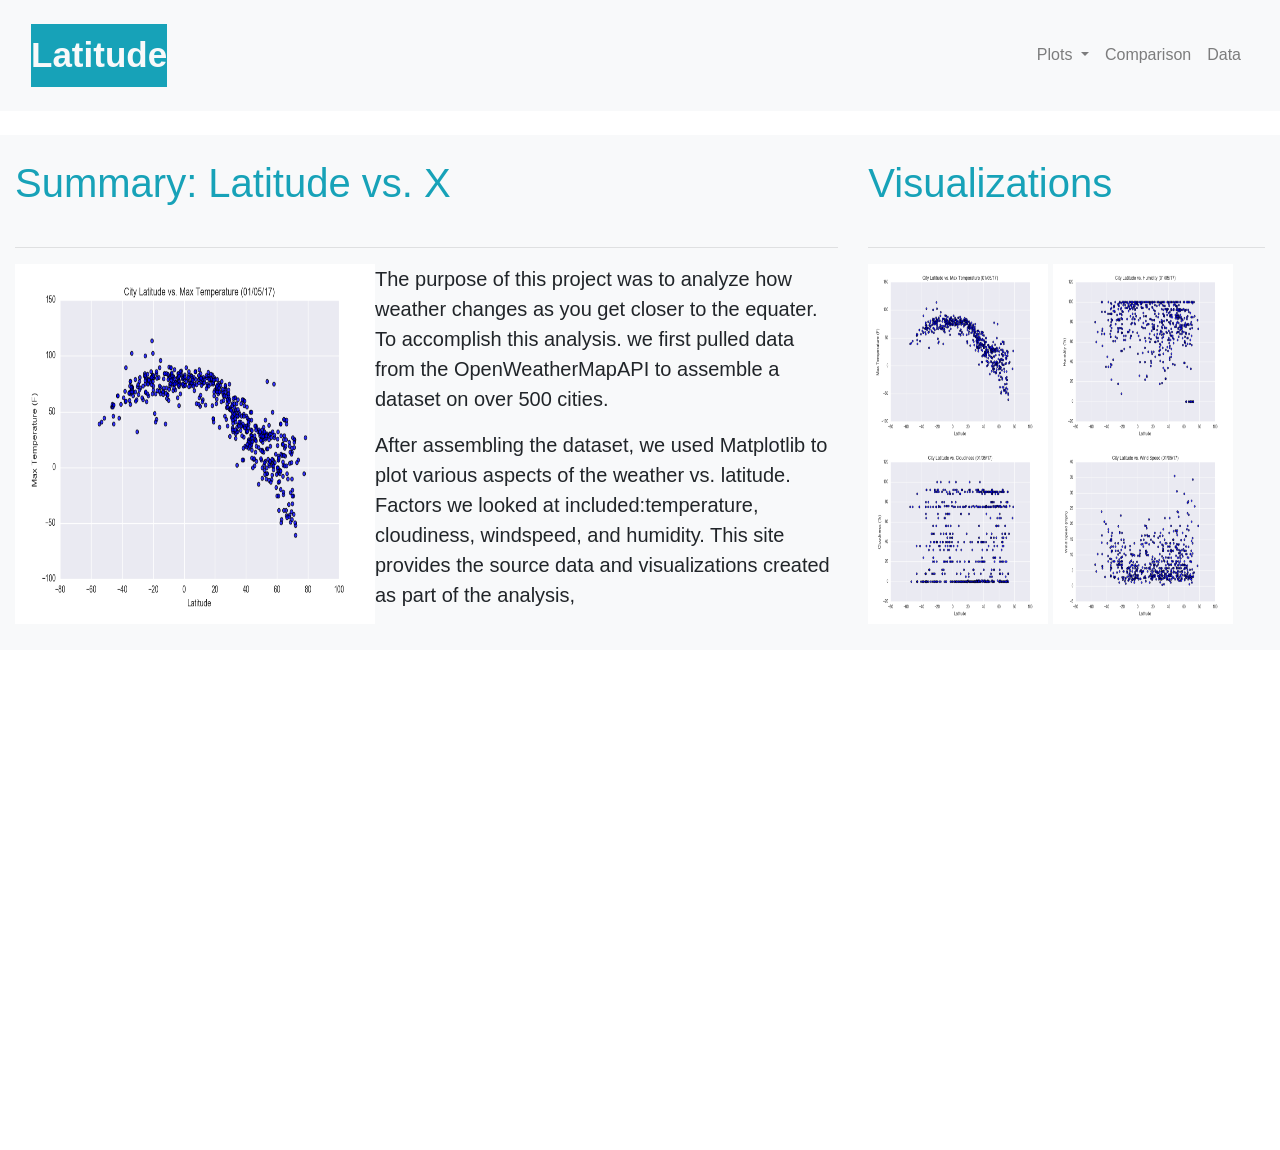
<file: HW11 Web-Visualization-Dashboard/landing.html>
<!doctype html>
<html lang="en">

<head>
    
    <meta charset="UTF-8">
    <meta name="viewport" content="width=device-width, initial-scale=1.0">
    <meta http-equiv="X-UA-Compatible" content="ie=edge">
    <link rel="stylesheet" href="https://stackpath.bootstrapcdn.com/bootstrap/4.1.1/css/bootstrap.min.css" integrity="sha384-WskhaSGFgHYWDcbwN70/dfYBj47jz9qbsMId/iRN3ewGhXQFZCSftd1LZCfmhktB"
        crossorigin="anonymous">

	<style>
	
	.navbar-brand
		{
		font-family: 'Lato', sans-serif;
		color:grey;
		font-size: 35px;
		margin: 0px;
		}
	
	</style>
	<title>Latitude</title>
	
</head>	  
<body>
	<!-- NAVBAR WITH DROPDOWN -->
	<nav class="navbar navbar-expand-sm navbar-light bg-light mb-4 py-4">
		<div class="container-fluid">
			<a class="navbar-brand bg-info text-light" href="./landing.html"><strong>Latitude</strong></a>

			<button class="navbar-toggler" data-toggle="collapse" data-target="#navbarNav">
					<span class="navbar-toggler-icon"></span>
				</button>

			<div class="collapse navbar-collapse" id="navbarNav">
				<ul class="navbar-nav ml-auto">
					
					<li class="nav-item dropdown">
						<a class="nav-link dropdown-toggle" href="#" id="navbarDropdown" role="button" data-toggle="dropdown">
							Plots
						</a>
						<div class="dropdown-menu" aria-labelledby="navbarDropdown">
							<a href="./html/Temperature_Visual.html" class="dropdown-item">Latitude vs. Max Temperature</a>
							<a href="./html/Humidity_Visual.html" class="dropdown-item">Latitude vs. vs Humidity</a>
							<a href="./html/Cloudiness_Visual.html" class="dropdown-item">Latitude vs. vs Cloudiness</a>
							<a href="./html/WindSpeed_Visual.html" class="dropdown-item">Latitude vs. vs Wind Speed</a>
						</div>
					</li>

					<li class="nav-item">
						<a class="nav-link" href="./html/Comparison.html">Comparison</a>
					</li>
					
					<li class="nav-item">
						<a class="nav-link" href="./html/Data.html">Data</a>
					</li>	
				</ul>
			</div>
		</div>
	</nav>

	<!-- Contents -->
	<div class="container-fluid bg-light">
		<div class="row">
			<!-- Chart and Summary -->
			<div class="col-sm-12 col-md-8 mb-4 bg-muted">
				<div class="panel">
					<div class="panel-header">
						<h1 class="title text-info py-4">Summary: Latitude vs. X</h1>
						<hr>
					</div>
					<div class="panel-body">
						<img src="./Resources/assets/images/Fig1.png" alt="Latitude vs. Max Temperature" height="360" width="360" align="left">
						<p class="lead"> The purpose of this project was to analyze how weather changes as you get closer to the equater. 
							To accomplish this analysis. we first pulled data from the OpenWeatherMapAPI to assemble a dataset on over 500 cities.
						</p>
						<p class="lead">After assembling the dataset, we used Matplotlib to plot various aspects of the weather vs. latitude. 
							Factors we looked at included:temperature, cloudiness, windspeed, and humidity. 
							This site provides the source data and visualizations created as part of the analysis,
						</p>
					</div>
				</div>
			</div>
			<!-- Display total four charts -->
			<div class="col-sm-12 col-md-4 mb-4 bg-muted">
				<div class="panel">
					<div class="panel-header">
						<h1 class="title text-info py-4">Visualizations</h1>
						<hr>
					</div>
					<div class="panel.body">
						<a href="./html/Temperature_Visual.html"><img src="./Resources/assets/images/Fig1.png" alt="Latitude vs. Max Temperature" height="180" width="180"></a>
						<a href="./html/Humidity_Visual.html"><img src="./Resources/assets/images/Fig2.png" alt="Latitude vs. Humidity" height="180" width="180"></a>
						<a href="./html/Cloudiness_Visual.html"><img src="./Resources/assets/images/Fig3.png" alt="Latitude vs. Cloudiness" height="180" width="180"></a>
						<a href="./html/WindSpeed_Visual.html"><img src="./Resources/assets/images/Fig4.png" alt="Latitude vs. Wind Speed" height="180" width="180"></a>
					</div>
				</div>
			</div>
		</div>
	</div>

	<!-- Other Reference -->
    <div style="margin-top:500px;"></div>

    <script src="https://code.jquery.com/jquery-3.3.1.slim.min.js" integrity="sha384-q8i/X+965DzO0rT7abK41JStQIAqVgRVzpbzo5smXKp4YfRvH+8abtTE1Pi6jizo"
        crossorigin="anonymous"></script>
    <script src="https://cdnjs.cloudflare.com/ajax/libs/popper.js/1.14.3/umd/popper.min.js" integrity="sha384-ZMP7rVo3mIykV+2+9J3UJ46jBk0WLaUAdn689aCwoqbBJiSnjAK/l8WvCWPIPm49"
        crossorigin="anonymous"></script>
    <script src="https://stackpath.bootstrapcdn.com/bootstrap/4.1.1/js/bootstrap.min.js" integrity="sha384-smHYKdLADwkXOn1EmN1qk/HfnUcbVRZyYmZ4qpPea6sjB/pTJ0euyQp0Mk8ck+5T"
        crossorigin="anonymous"></script>

</body>
 
</html>
</file>
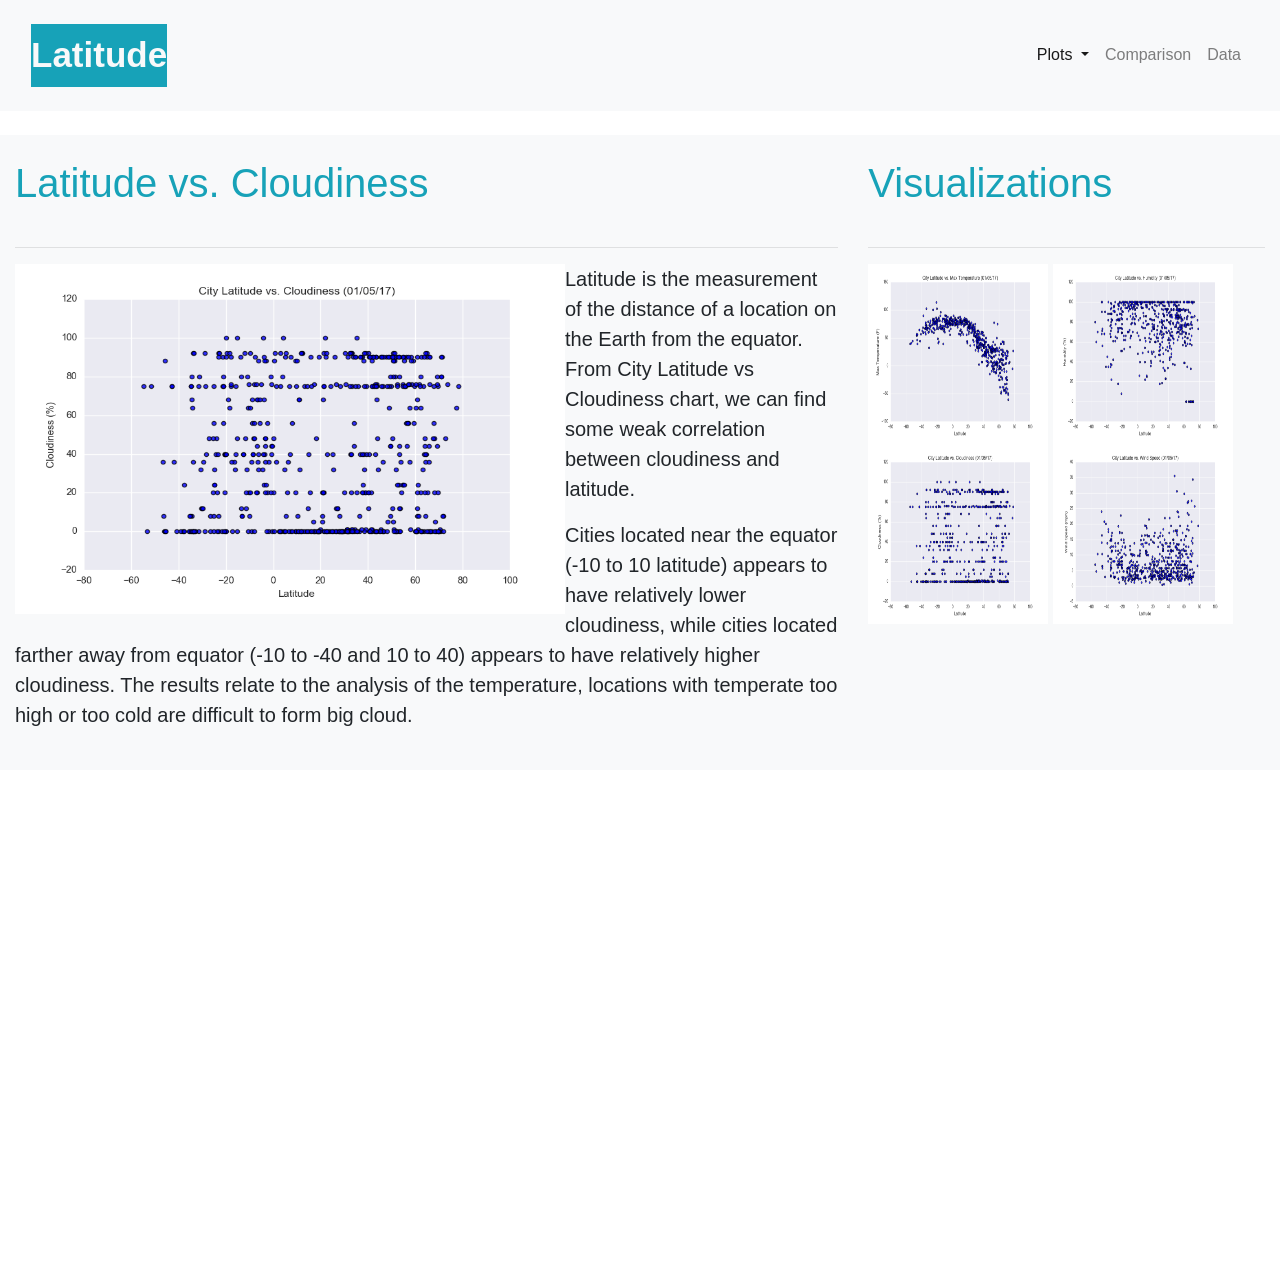
<file: HW11 Web-Visualization-Dashboard/html/Cloudiness_Visual.html>
<!doctype html>
<html lang="en">

<head>
    
    <meta charset="UTF-8">
    <meta name="viewport" content="width=device-width, initial-scale=1.0">
    <meta http-equiv="X-UA-Compatible" content="ie=edge">
    <link rel="stylesheet" href="https://stackpath.bootstrapcdn.com/bootstrap/4.1.1/css/bootstrap.min.css" integrity="sha384-WskhaSGFgHYWDcbwN70/dfYBj47jz9qbsMId/iRN3ewGhXQFZCSftd1LZCfmhktB"
        crossorigin="anonymous">

	<style>
	
	.navbar-brand
		{
		font-family: 'Lato', sans-serif;
		color:grey;
		font-size: 35px;
		margin: 0px;
		}
	
	.image-select
	{
		  border: 2px solid #41A2FF;
		  margin: 2px;
		  padding:2px;
	}
	.image-normal
	{
		  border: 2px solid white;
		  margin: 2px;
		  padding:2px;
	}

	</style>
	<title>Cloudiness</title>
	
</head>	  
<body>
	<!-- NAVBAR WITH DROPDOWN -->
	<nav class="navbar navbar-expand-sm navbar-light bg-light mb-4 py-4">
		<div class="container-fluid">
			<a class="navbar-brand bg-info text-light" href="../landing.html"><strong>Latitude</strong></a>

			<button class="navbar-toggler" data-toggle="collapse" data-target="#navbarNav">
					<span class="navbar-toggler-icon"></span>
				</button>

			<div class="collapse navbar-collapse" id="navbarNav">
				<ul class="navbar-nav ml-auto">
					
					<li class="nav-item dropdown active">
						<a class="nav-link dropdown-toggle" href="#" id="navbarDropdown" role="button" data-toggle="dropdown">
							Plots
						</a>
						<div class="dropdown-menu" aria-labelledby="navbarDropdown">
							<a href="./Temperature_Visual.html" class="dropdown-item">Latitude vs. Max Temperature</a>
							<a href="./Humidity_Visual.html" class="dropdown-item">Latitude vs. vs Humidity</a>
							<a href="./Cloudiness_Visual.html" class="dropdown-item active">Latitude vs. vs Cloudiness</a>
							<a href="./WindSpeed_Visual.html" class="dropdown-item">Latitude vs. vs Wind Speed</a>
						</div>
					</li>

					<li class="nav-item">
						<a class="nav-link" href="./Comparison.html">Comparison</a>
					</li>
					
					<li class="nav-item">
						<a class="nav-link" href="./Data.html">Data</a>
					</li>	
				</ul>
			</div>
		</div>
	</nav>

	<!-- Contents -->
	<div class="container-fluid bg-light">
		<div class="row">
			<!-- Chart and Analysis -->
			<div class="col-sm-12 col-md-8 mb-4 bg-muted">
				<div class="panel">
					<div class="panel-header">
						<h1 class="title text-info py-4">Latitude vs. Cloudiness</h1>
						<hr>
					</div>
					<div class="panel-body">
						<img src="../Resources/assets/images/Fig3.png" alt="Latitude vs. Cloudiness" height="350" width="550" align="left">
						<p class="lead"> Latitude is the measurement of the distance of a location on the Earth from the equator. 
								From City Latitude vs Cloudiness chart, we can find some weak correlation between cloudiness and latitude.		
						</p>
						<p class="lead">
								Cities located near the equator (-10 to 10 latitude) appears to have relatively lower cloudiness, 
								while cities located farther away from equator (-10 to -40 and 10 to 40) appears to have relatively higher cloudiness. 
								The results relate to the analysis of the temperature, locations with temperate too high or too cold are difficult to form big cloud. 
						</p>
					</div>
				</div>
			</div>
			<!-- Display total four charts -->
			<div class="col-sm-12 col-md-4 mb-4 bg-muted">
				<div class="panel">
					<div class="panel-header">
						<h1 class="title text-info py-4">Visualizations</h1>
						<hr>
					</div>
					<div class="panel-body">
						<a href="./Temperature_Visual.html"><img src="../Resources/assets/images/Fig1.png" alt="Latitude vs. Max Temperature" height="180" width="180"></a>
						<a href="./Humidity_Visual.html"><img src="../Resources/assets/images/Fig2.png" alt="Latitude vs. Humidity" height="180" width="180"></a>
						<a href="./Cloudiness_Visual.html"><img src="../Resources/assets/images/Fig3.png" alt="Latitude vs. Cloudiness" height="180" width="180"></a>
						<a href="./WindSpeed_Visual.html"><img src="../Resources/assets/images/Fig4.png" alt="Latitude vs. Wind Speed" height="180" width="180"></a>
					</div>
				</div>
			</div>
		</div>
	</div>
	
	<!-- Other Reference -->
	<div style="margin-top:500px;"></div>

	<script src="https://code.jquery.com/jquery-3.3.1.slim.min.js" integrity="sha384-q8i/X+965DzO0rT7abK41JStQIAqVgRVzpbzo5smXKp4YfRvH+8abtTE1Pi6jizo"
		crossorigin="anonymous"></script>
	<script src="https://cdnjs.cloudflare.com/ajax/libs/popper.js/1.14.3/umd/popper.min.js" integrity="sha384-ZMP7rVo3mIykV+2+9J3UJ46jBk0WLaUAdn689aCwoqbBJiSnjAK/l8WvCWPIPm49"
		crossorigin="anonymous"></script>
	<script src="https://stackpath.bootstrapcdn.com/bootstrap/4.1.1/js/bootstrap.min.js" integrity="sha384-smHYKdLADwkXOn1EmN1qk/HfnUcbVRZyYmZ4qpPea6sjB/pTJ0euyQp0Mk8ck+5T"
		crossorigin="anonymous"></script>

</body>
	
</html>
</file>
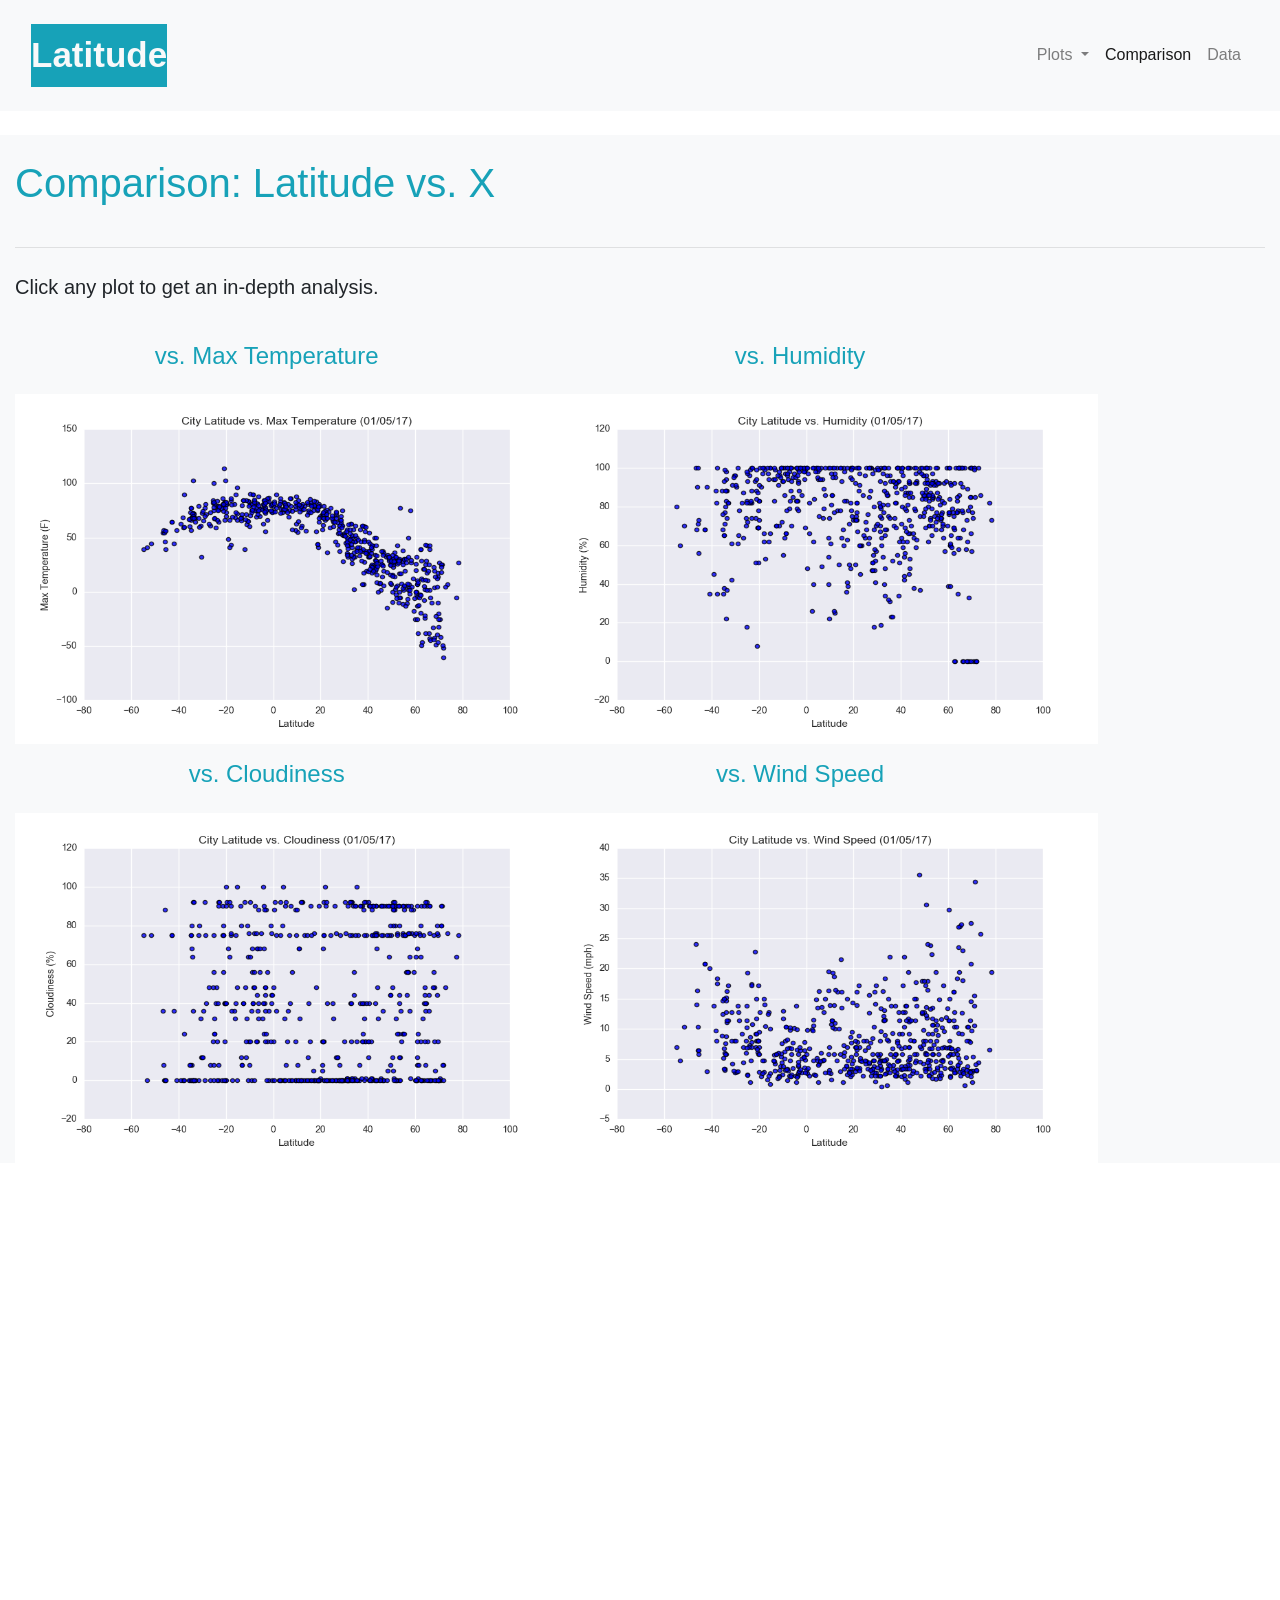
<file: HW11 Web-Visualization-Dashboard/html/Comparison.html>
<!doctype html>
<html lang="en">

<head>
    
    <meta charset="UTF-8">
    <meta name="viewport" content="width=device-width, initial-scale=1.0">
    <meta http-equiv="X-UA-Compatible" content="ie=edge">
    <link rel="stylesheet" href="https://stackpath.bootstrapcdn.com/bootstrap/4.1.1/css/bootstrap.min.css" integrity="sha384-WskhaSGFgHYWDcbwN70/dfYBj47jz9qbsMId/iRN3ewGhXQFZCSftd1LZCfmhktB"
        crossorigin="anonymous">

	<style>
	
	.navbar-brand
		{
		font-family: 'Lato', sans-serif;
		color:grey;
		font-size: 35px;
		margin: 0px;
		}
	
	.image-select
	{
		  border: 2px solid #41A2FF;
		  margin: 2px;
		  padding:2px;
	}
	.image-normal
	{
		  border: 2px solid white;
		  margin: 2px;
		  padding:2px;
	}

	</style>
	<title>Comparison</title>
	
</head>	  
<body>
	<!-- NAVBAR WITH DROPDOWN -->
	<nav class="navbar navbar-expand-sm navbar-light bg-light mb-4 py-4">
		<div class="container-fluid">
			<a class="navbar-brand bg-info text-light" href="../landing.html"><strong>Latitude</strong></a>

			<button class="navbar-toggler" data-toggle="collapse" data-target="#navbarNav">
					<span class="navbar-toggler-icon"></span>
				</button>

			<div class="collapse navbar-collapse" id="navbarNav">
				<ul class="navbar-nav ml-auto">
					
					<li class="nav-item dropdown">
						<a class="nav-link dropdown-toggle" href="#" id="navbarDropdown" role="button" data-toggle="dropdown">
							Plots
						</a>
						<div class="dropdown-menu" aria-labelledby="navbarDropdown">
							<a href="./Temperature_Visual.html" class="dropdown-item">Latitude vs. Max Temperature</a>
							<a href="./Humidity_Visual.html" class="dropdown-item">Latitude vs. vs Humidity</a>
							<a href="./Cloudiness_Visual.html" class="dropdown-item">Latitude vs. vs Cloudiness</a>
							<a href="./WindSpeed_Visual.html" class="dropdown-item">Latitude vs. vs Wind Speed</a>
						</div>
					</li>

					<li class="nav-item active">
						<a class="nav-link" href="./Comparison.html">Comparison</a>
					</li>
					
					<li class="nav-item">
						<a class="nav-link" href="./Data.html">Data</a>
					</li>	
				</ul>
			</div>
		</div>
	</nav>

	<!-- Contents -->
	<div class="container-fluid bg-light">
		<h1 class="title text-info py-4 ">Comparison: Latitude vs. X</h1>
		<hr>
		<p class="lead my-4">Click any plot to get an in-depth analysis.</p>
			<!-- Display total four charts -->
		<div class="row">
			<div class="column col-sm-12 col-md-5 panel panel-default">
				<div class="panel-heading text-center h4 text-info py-3">vs. Max Temperature</div>
				<div class="panel-body">
					<a href="./Temperature_Visual.html"><img src="../Resources/assets/images/Fig1.png" alt="Latitude vs. Max Temperature" height="350" width="550"></a>
				</div>
			</div>
			<div class="column col-sm-12 col-md-5 panel panel-default">
				<div class="panel-heading text-center h4 text-info py-3">vs. Humidity</div>
				<div class="panel-body">
					<a href="./Humidity_Visual.html"><img src="../Resources/assets/images/Fig2.png" alt="Latitude vs. Humidity" height="350" width="550"></a>
				</div>
			</div>

			<div class="column col-sm-12 col-md-5 panel panel-default">
				<div class="panel-heading text-center h4 text-info py-3">vs. Cloudiness</div>
				<div class="panel-body">
					<a href="./Cloudiness_Visual.html"><img src="../Resources/assets/images/Fig3.png" alt="Latitude vs. Cloudiness" height="350" width="550"></a>
				</div>
			</div>

			<div class="column col-sm-12 col-md-5 panel panel-default">
				<div class="panel-heading text-center h4 text-info py-3">vs. Wind Speed</div>
				<div class="panel-body">
					<a href="./WindSpeed_Visual.html"><img src="../Resources/assets/images/Fig4.png" alt="Latitude vs. Wind Speed" height="350" width="550"></a>
				</div>
			</div>
		</div>
	</div>

	<!-- Other Reference -->
    <div style="margin-top:500px;"></div>

    <script src="https://code.jquery.com/jquery-3.3.1.slim.min.js" integrity="sha384-q8i/X+965DzO0rT7abK41JStQIAqVgRVzpbzo5smXKp4YfRvH+8abtTE1Pi6jizo"
        crossorigin="anonymous"></script>
    <script src="https://cdnjs.cloudflare.com/ajax/libs/popper.js/1.14.3/umd/popper.min.js" integrity="sha384-ZMP7rVo3mIykV+2+9J3UJ46jBk0WLaUAdn689aCwoqbBJiSnjAK/l8WvCWPIPm49"
        crossorigin="anonymous"></script>
    <script src="https://stackpath.bootstrapcdn.com/bootstrap/4.1.1/js/bootstrap.min.js" integrity="sha384-smHYKdLADwkXOn1EmN1qk/HfnUcbVRZyYmZ4qpPea6sjB/pTJ0euyQp0Mk8ck+5T"
        crossorigin="anonymous"></script>

</body>
 
</html>
</file>
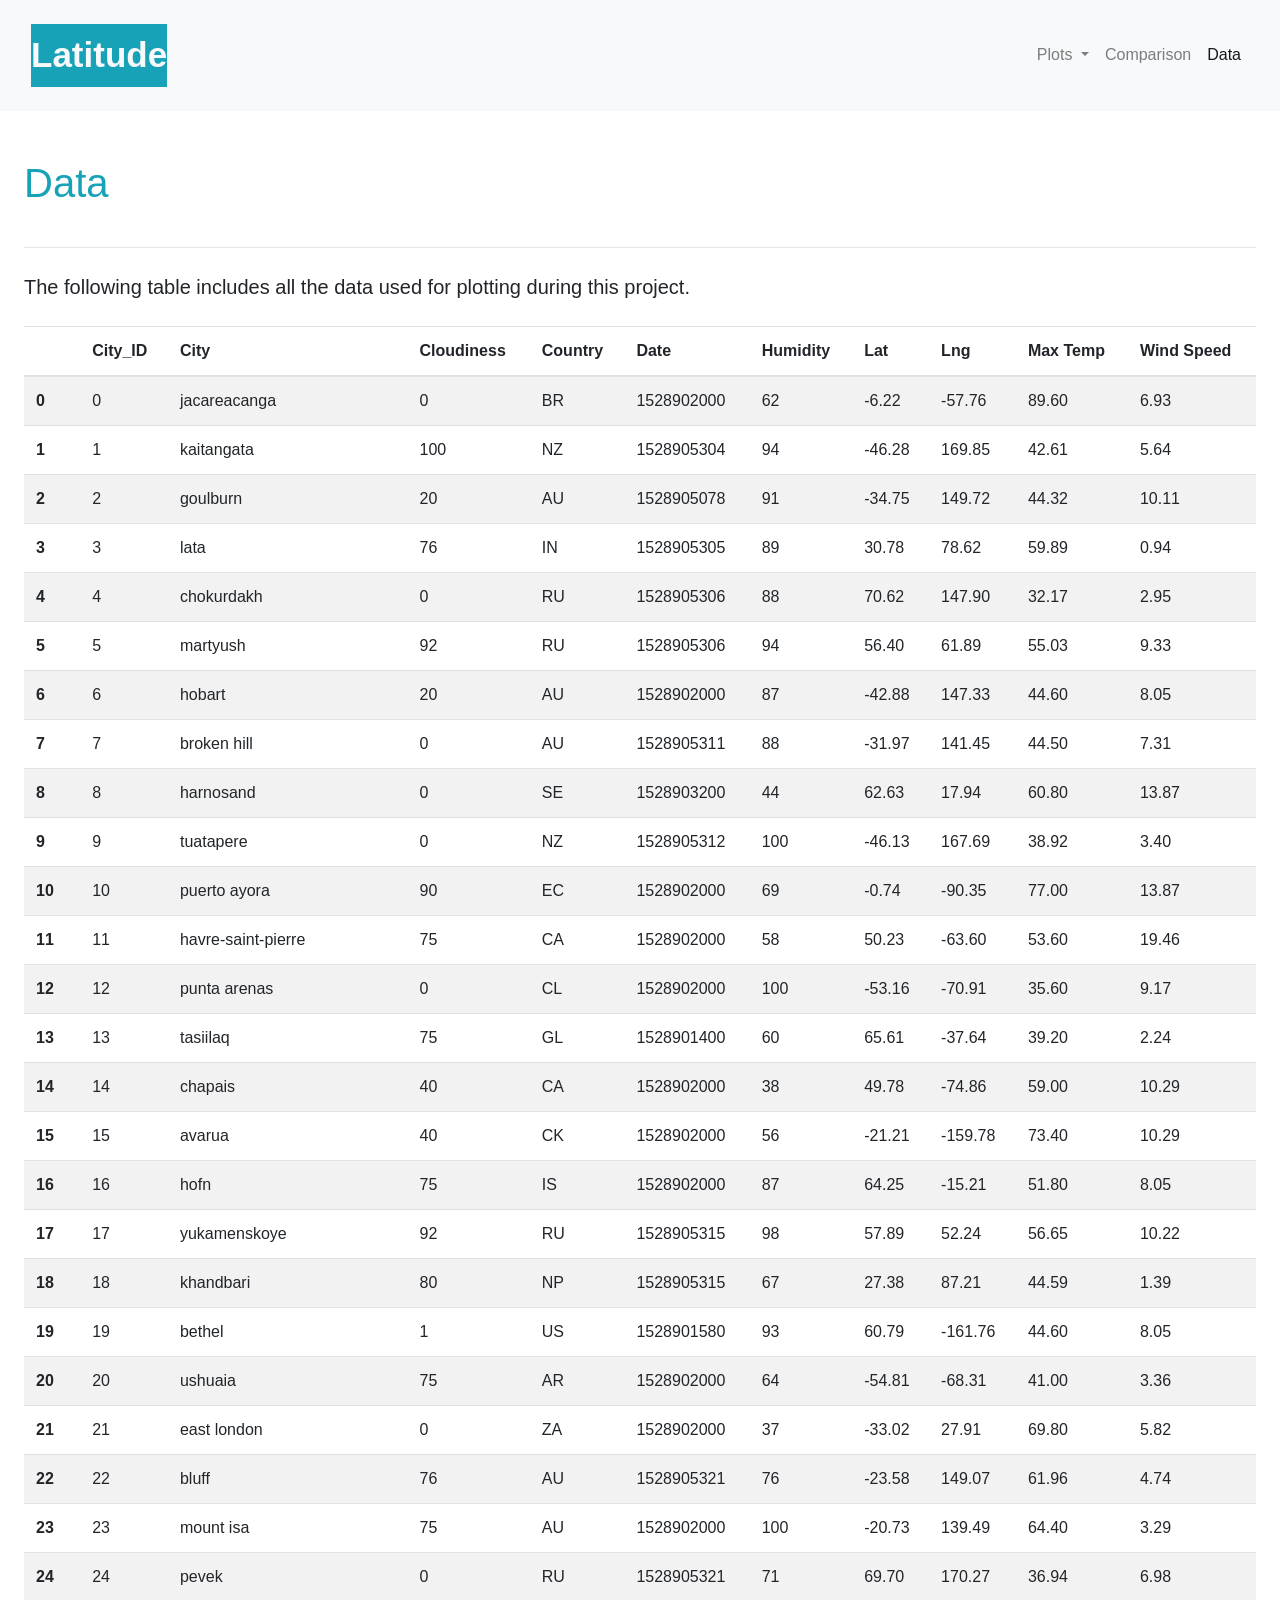
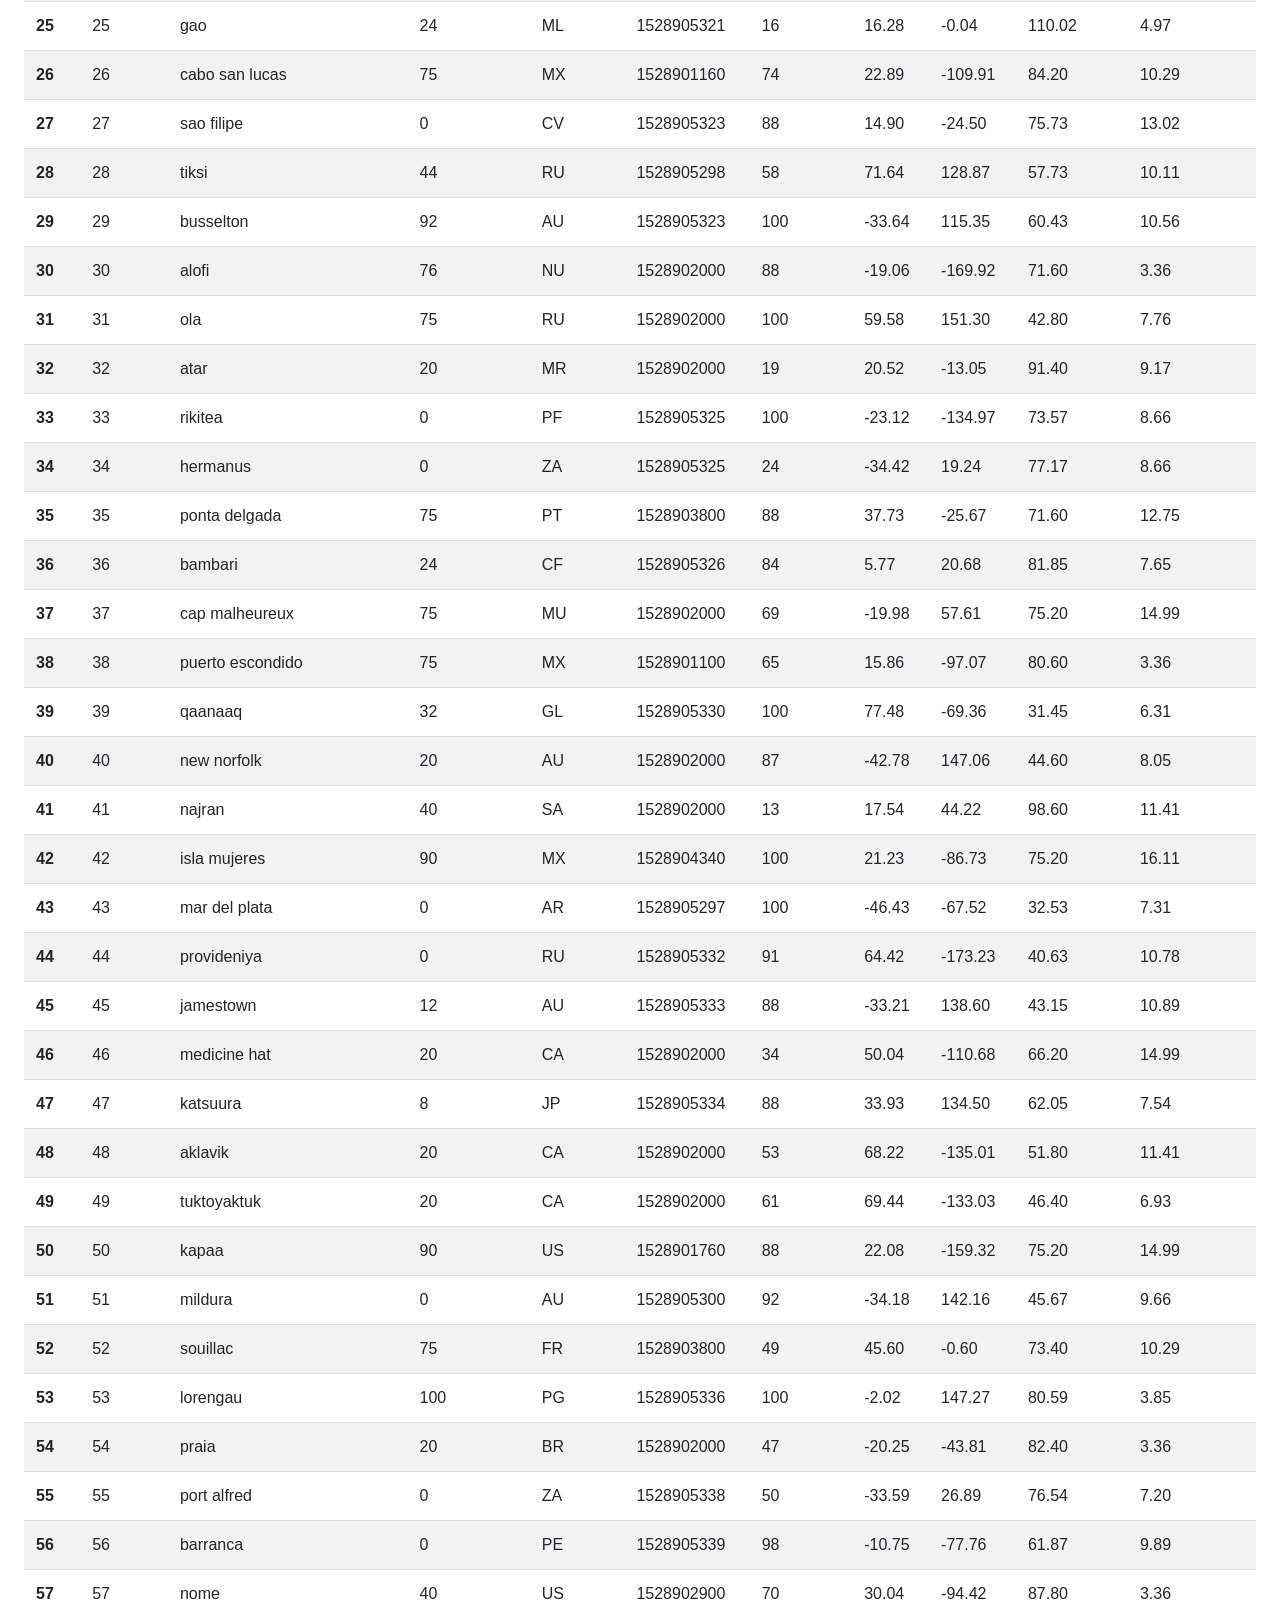
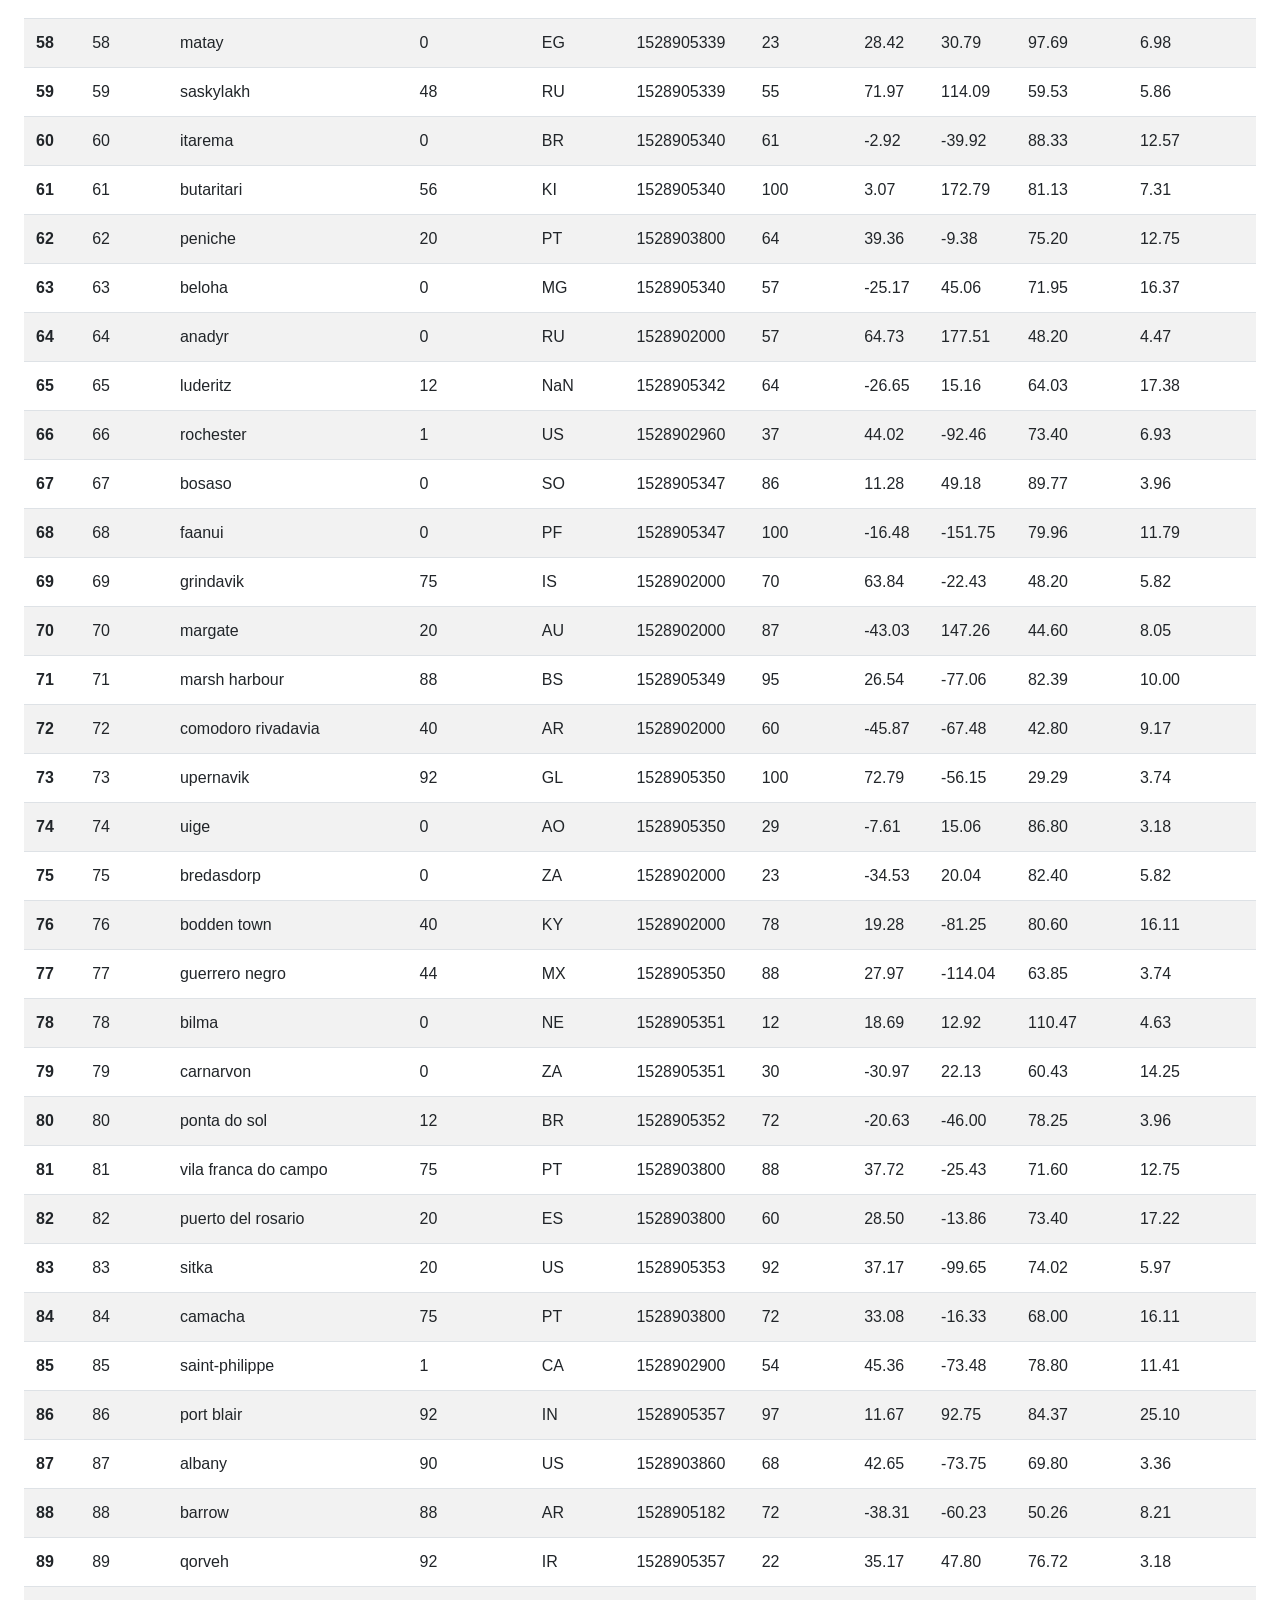
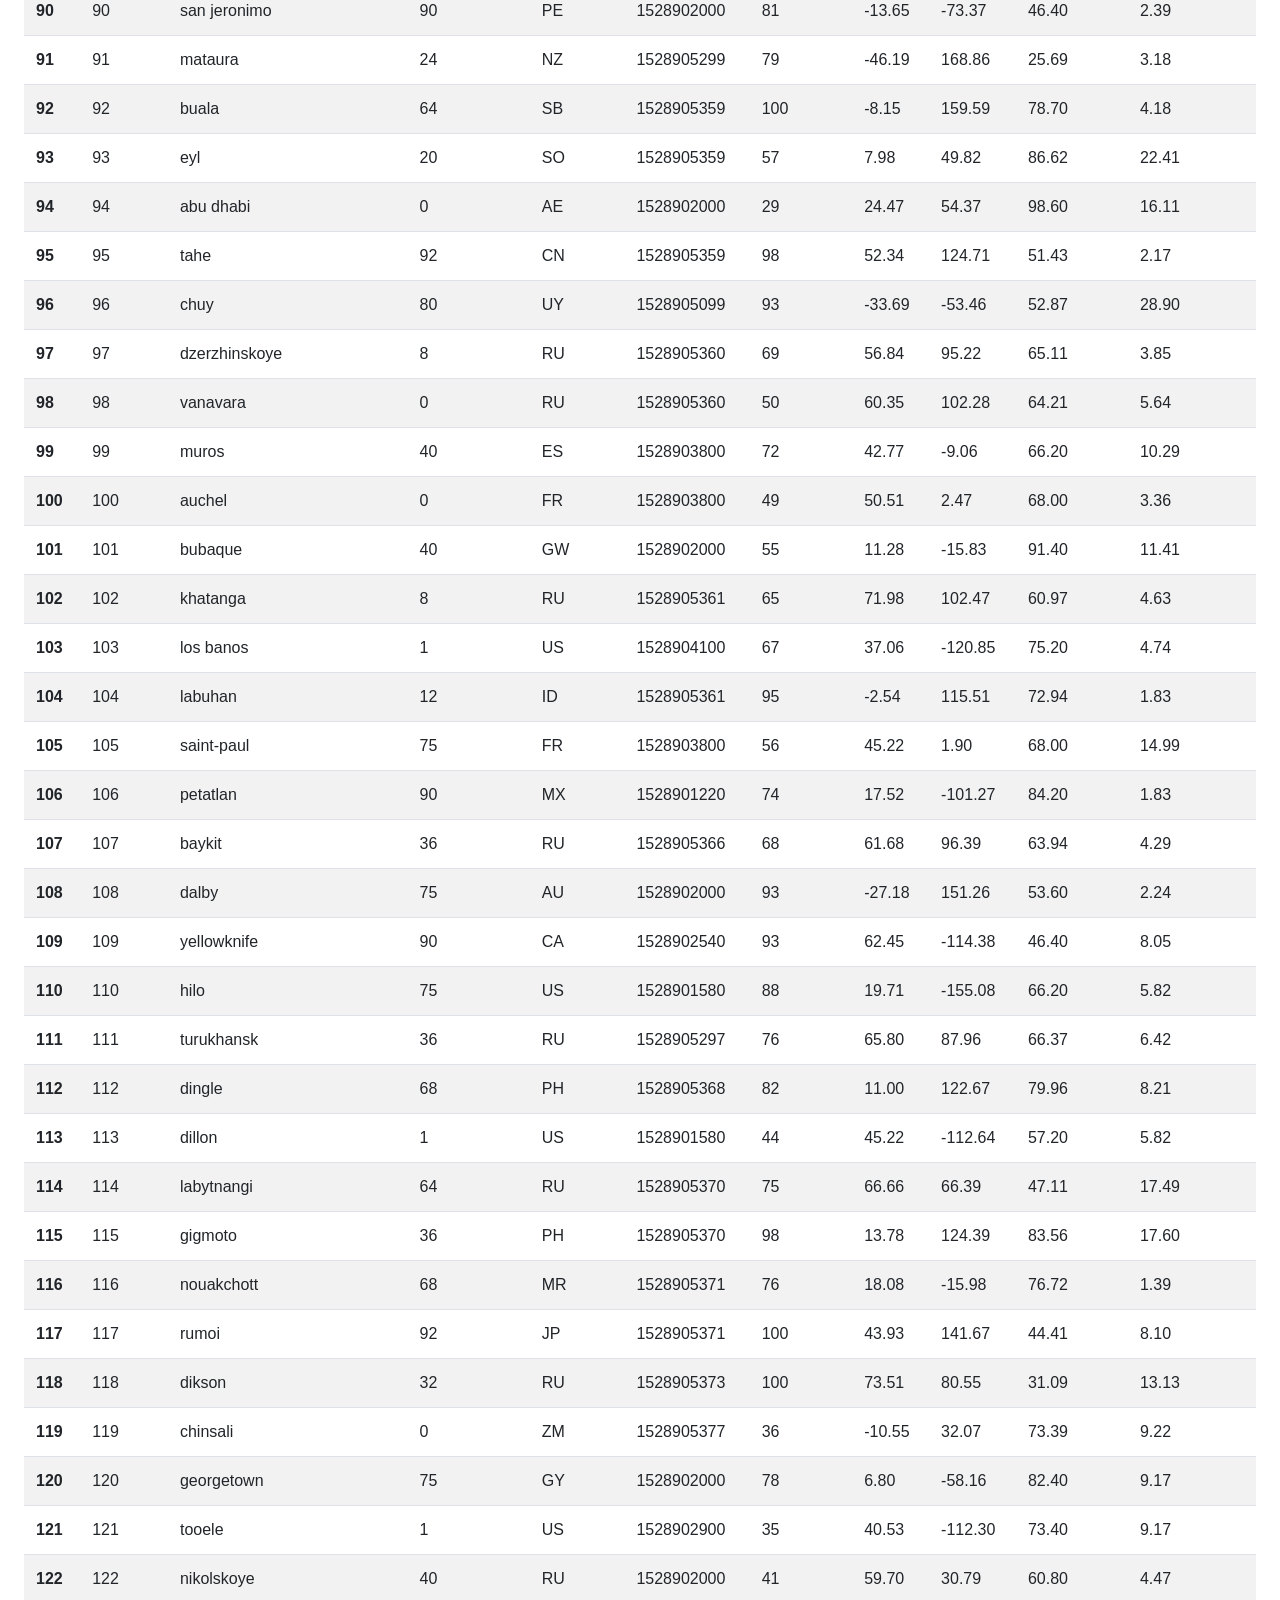
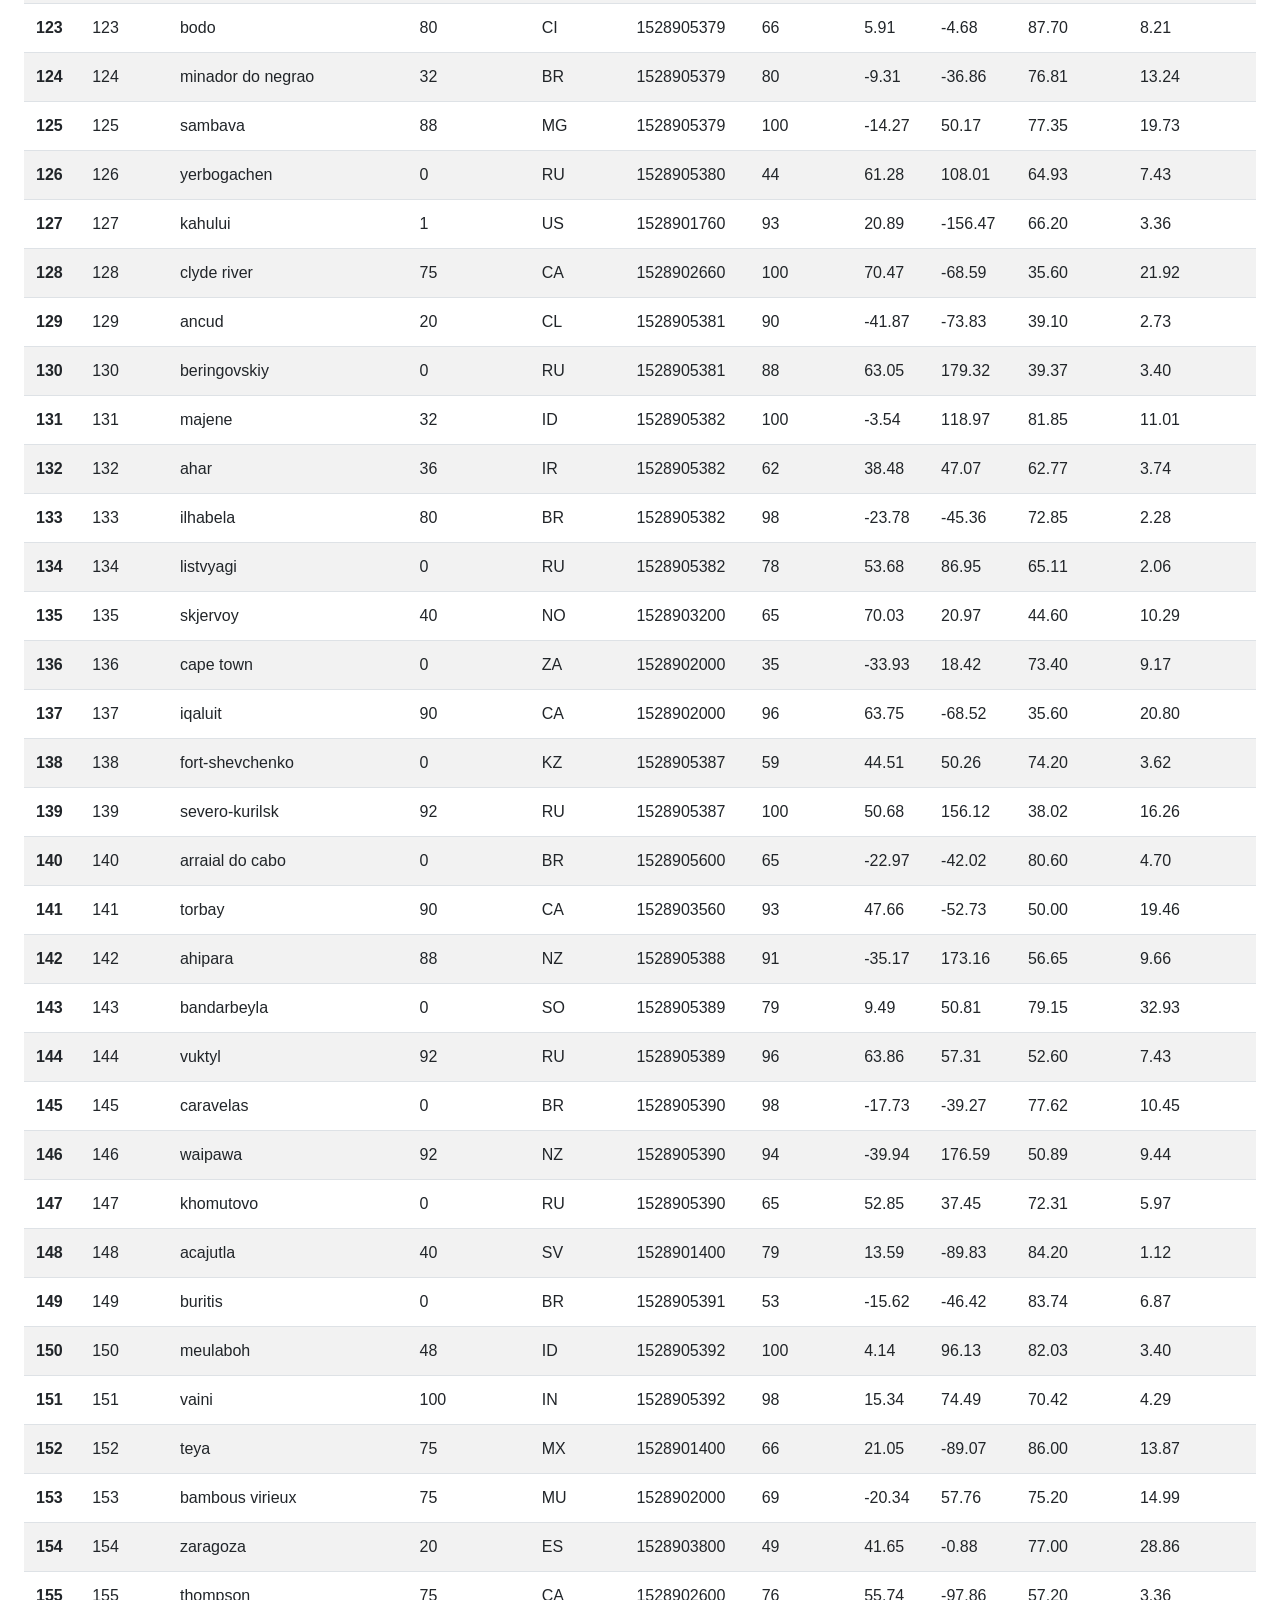
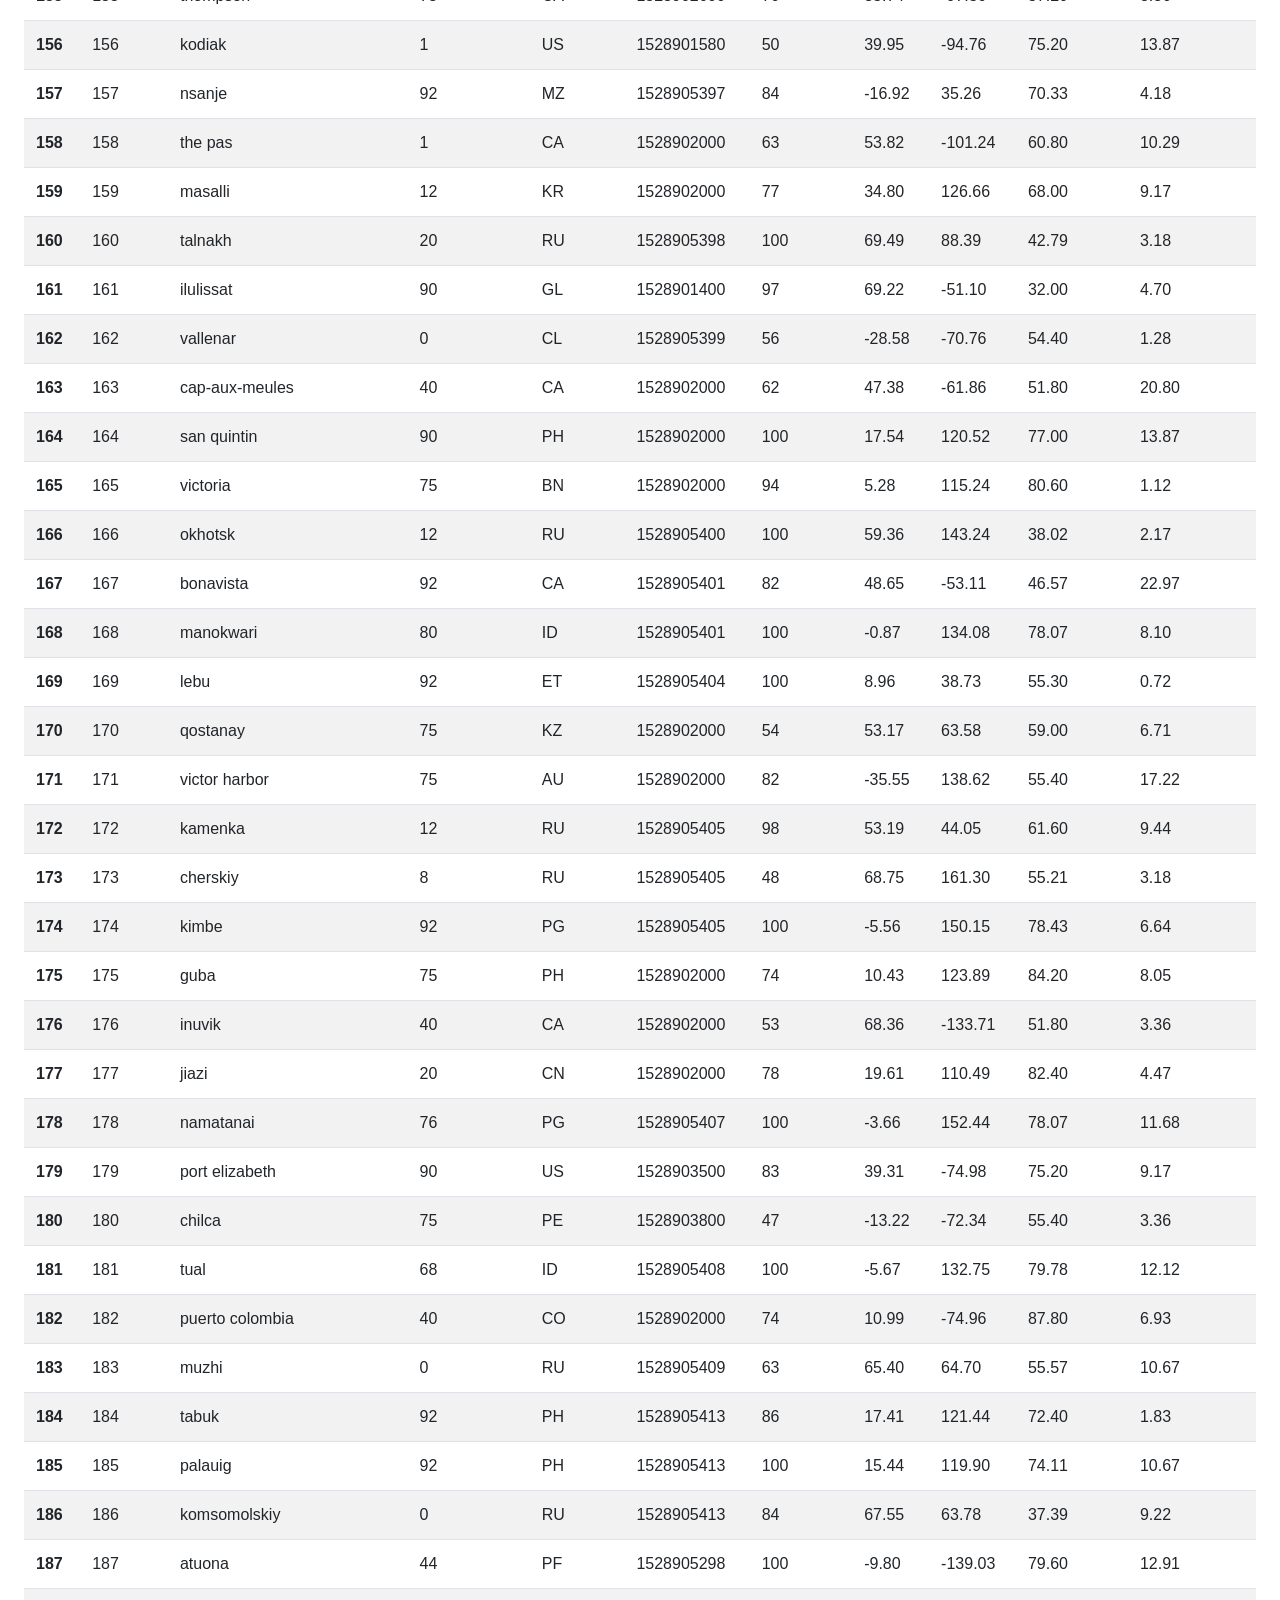
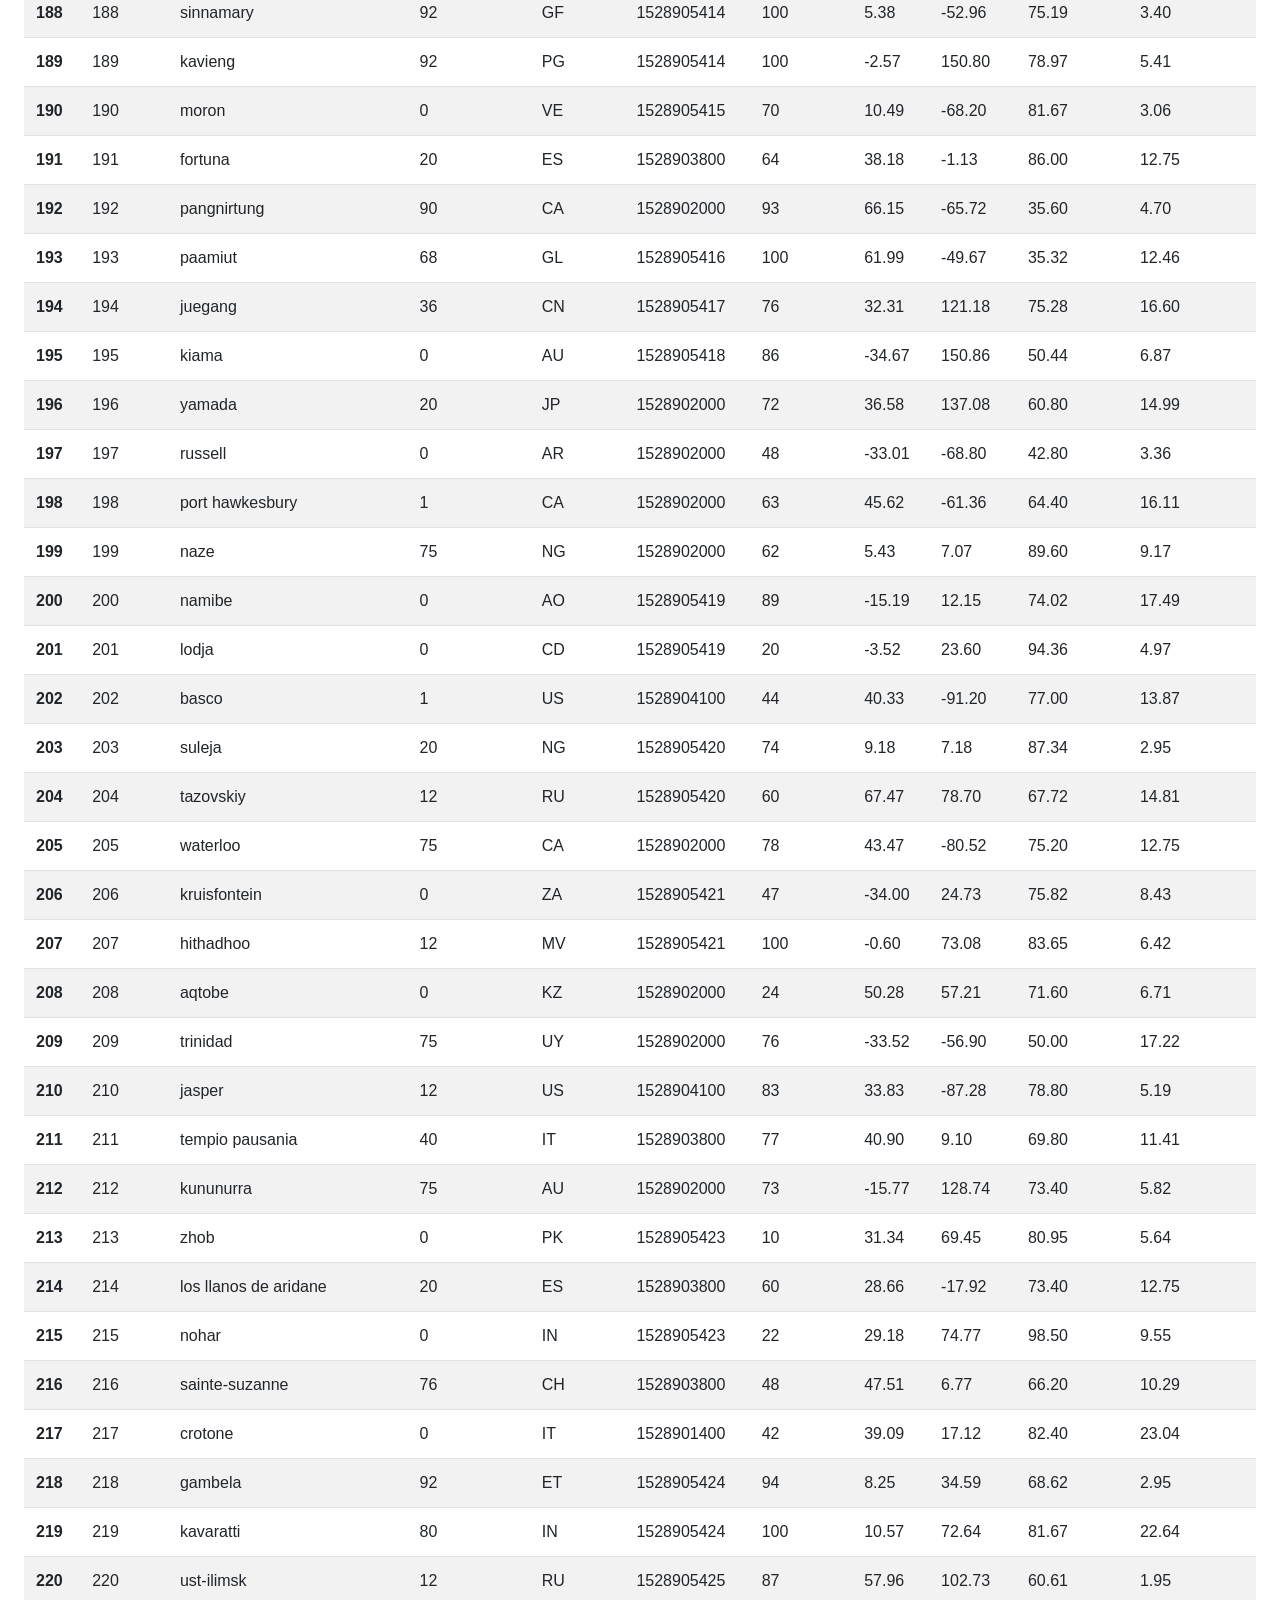
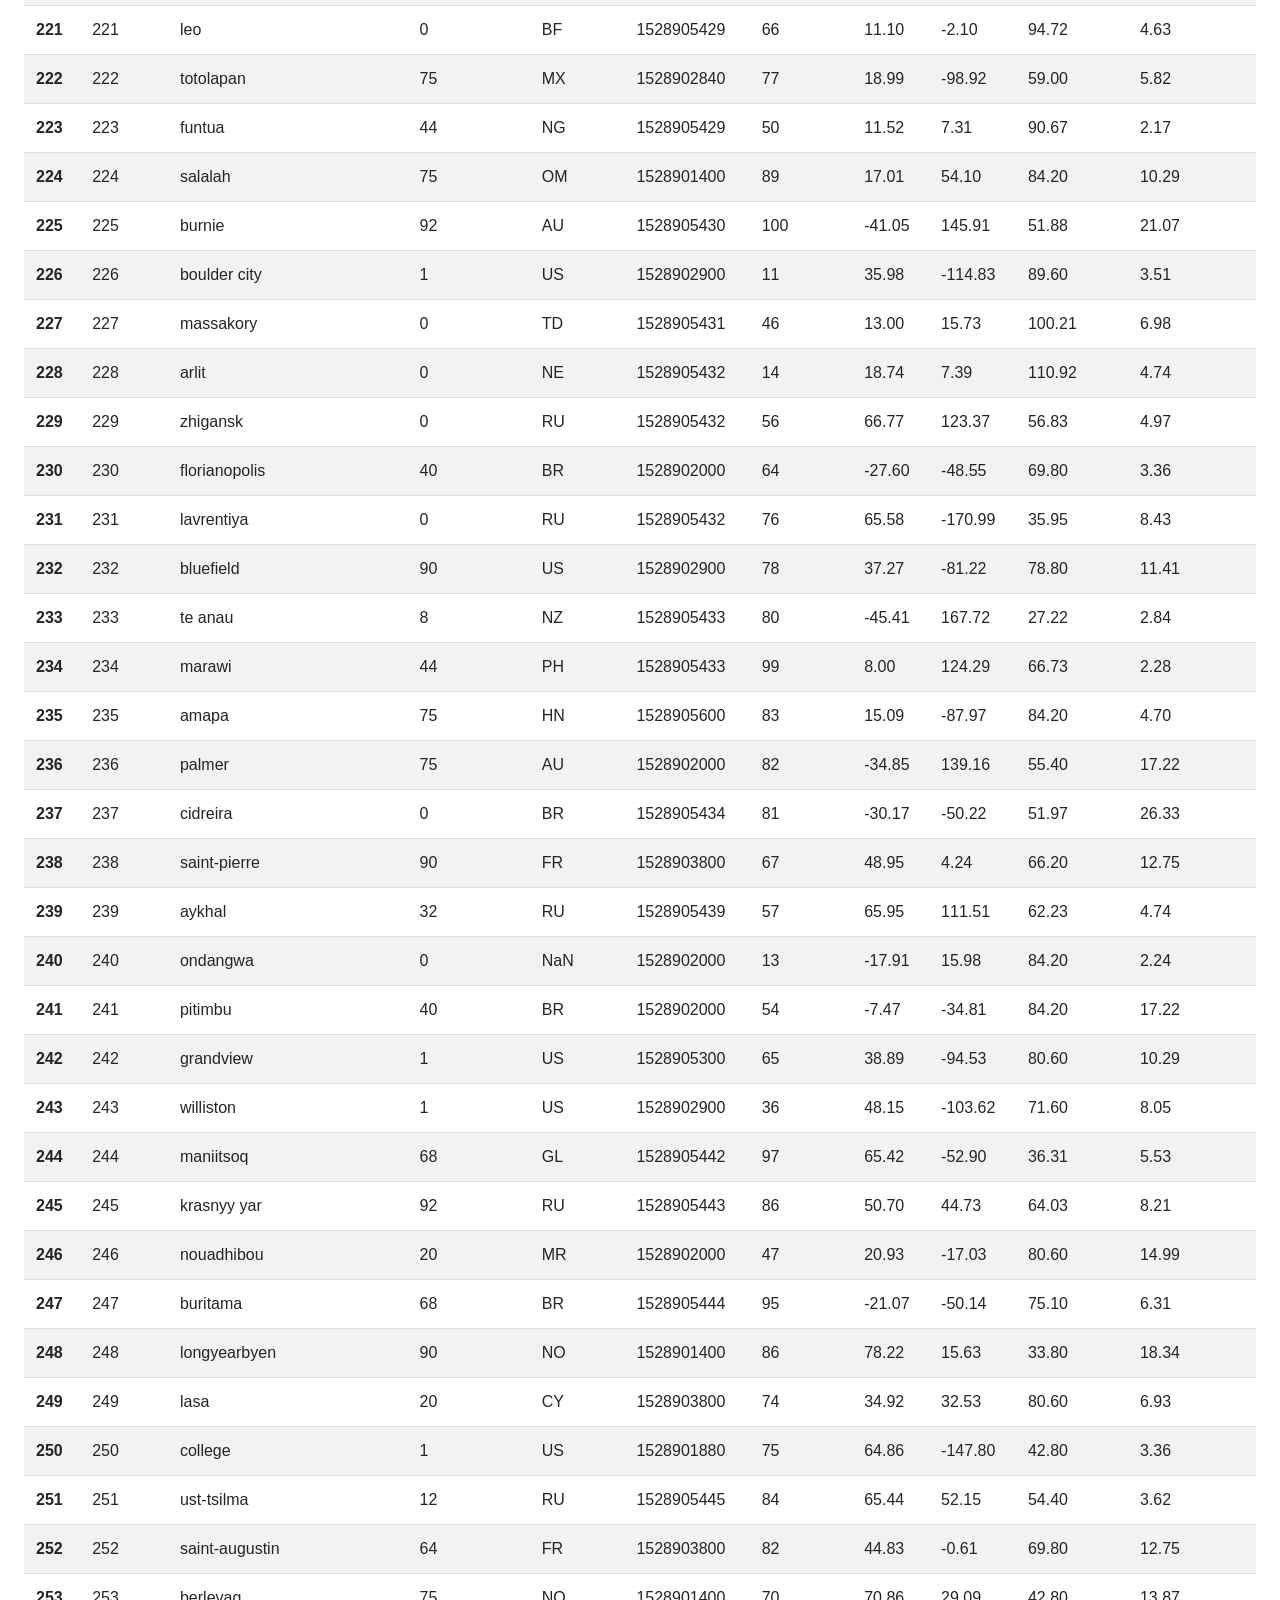
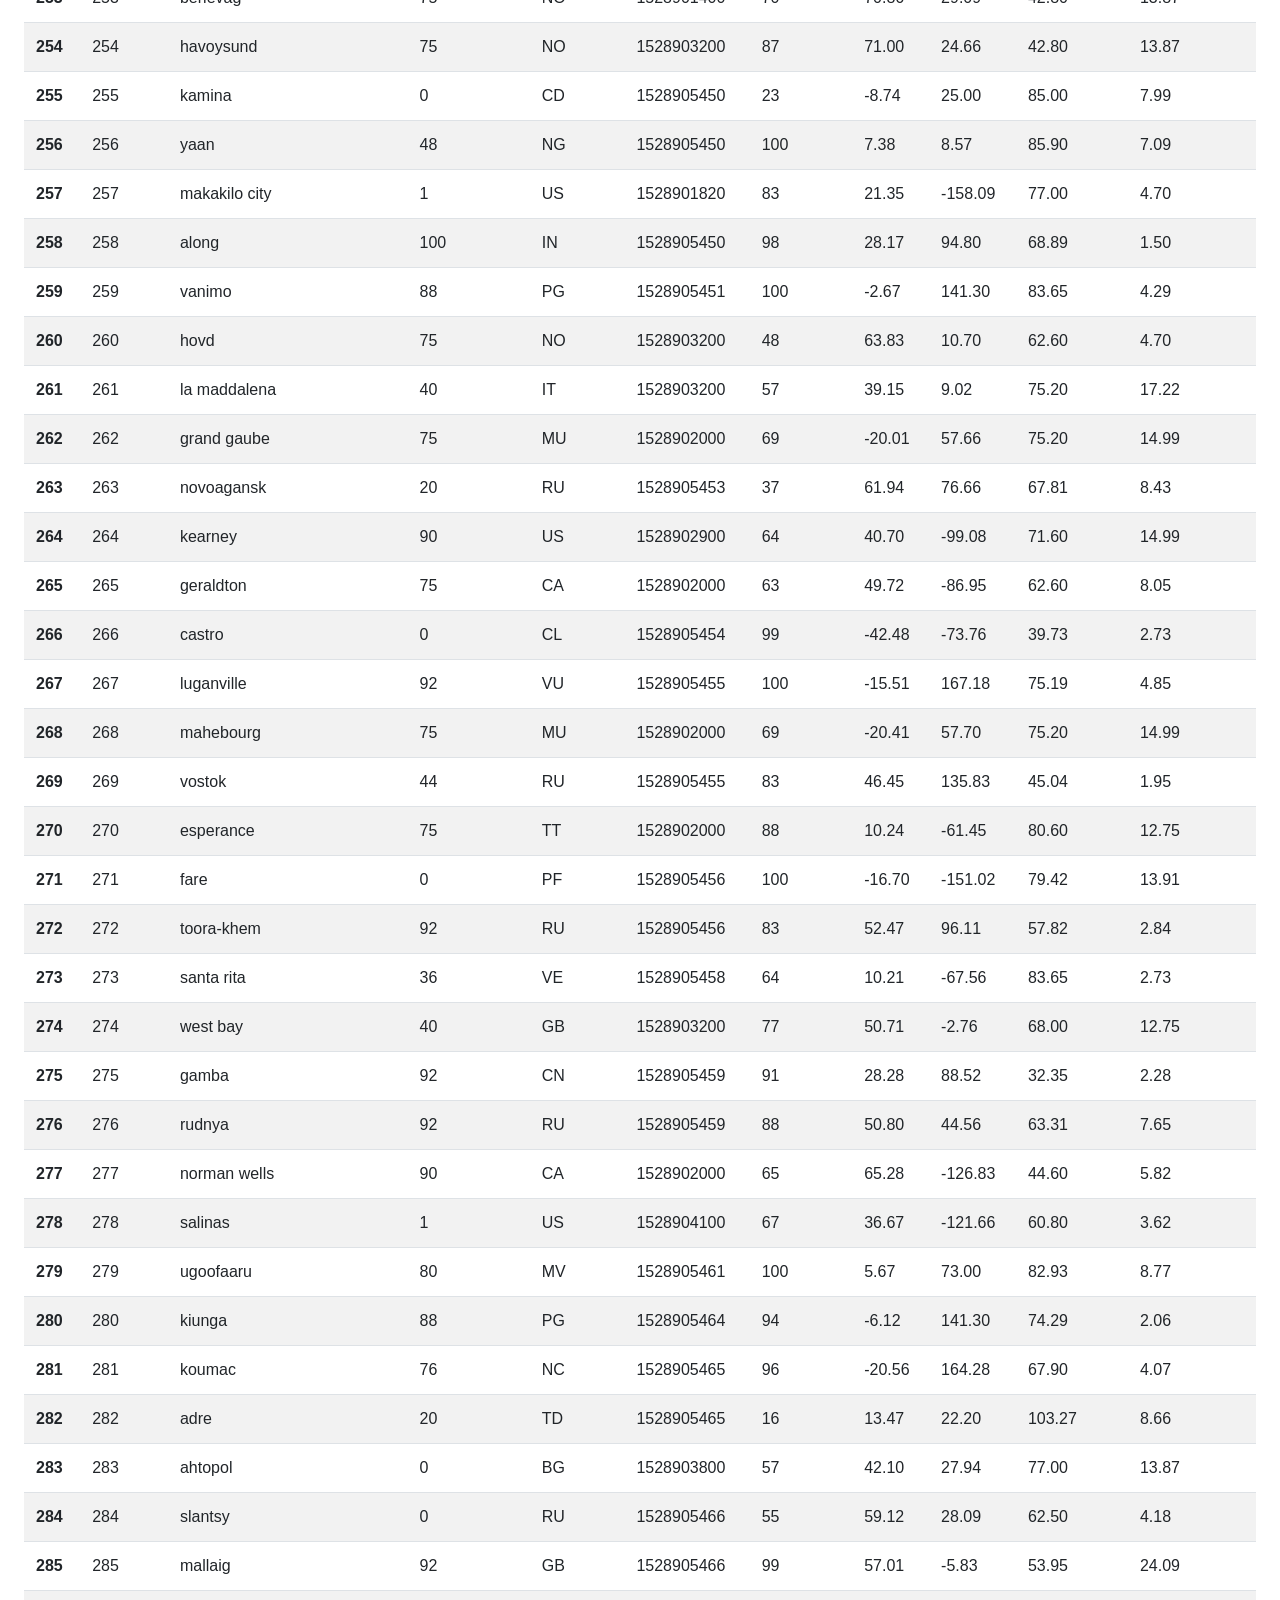
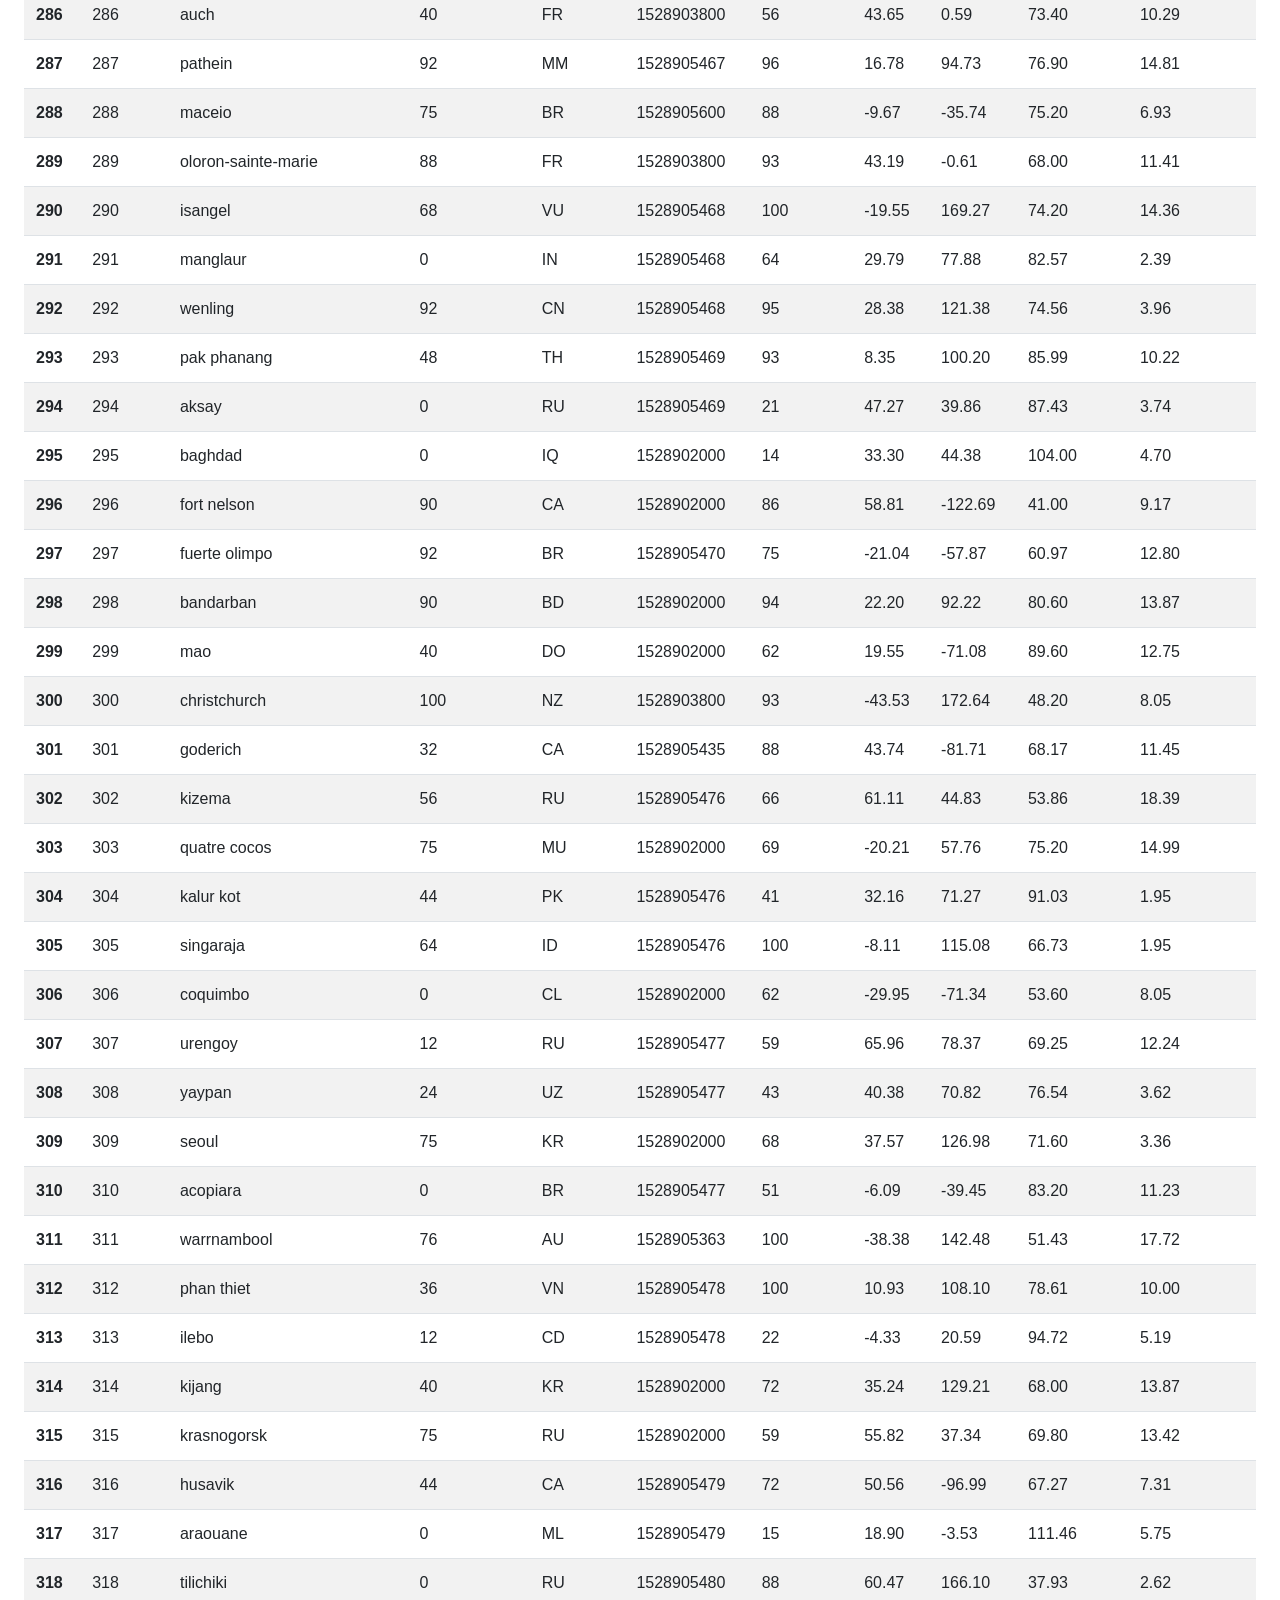
<file: HW11 Web-Visualization-Dashboard/html/Data.html>
<!doctype html>
<html lang="en">

<head>
    
    <meta charset="UTF-8">
    <meta name="viewport" content="width=device-width, initial-scale=1.0">
    <meta http-equiv="X-UA-Compatible" content="ie=edge">
    <link rel="stylesheet" href="https://stackpath.bootstrapcdn.com/bootstrap/4.1.1/css/bootstrap.min.css" integrity="sha384-WskhaSGFgHYWDcbwN70/dfYBj47jz9qbsMId/iRN3ewGhXQFZCSftd1LZCfmhktB"
        crossorigin="anonymous">

	<style>
	
	.navbar-brand
		{
		font-family: 'Lato', sans-serif;
		color:grey;
		font-size: 35px;
		margin: 0px;
		}

	</style>
	<title>Data</title>
	
</head>	  
<body>
	<!-- NAVBAR WITH DROPDOWN -->
	<nav class="navbar navbar-expand-sm navbar-light bg-light mb-4 py-4">
		<div class="container-fluid">
			<a class="navbar-brand bg-info text-light" href="../landing.html"><strong>Latitude</strong></a>

			<button class="navbar-toggler" data-toggle="collapse" data-target="#navbarNav">
					<span class="navbar-toggler-icon"></span>
				</button>

			<div class="collapse navbar-collapse" id="navbarNav">
				<ul class="navbar-nav ml-auto">
					
					<li class="nav-item dropdown">
						<a class="nav-link dropdown-toggle" href="#" id="navbarDropdown" role="button" data-toggle="dropdown">
							Plots
						</a>
						<div class="dropdown-menu" aria-labelledby="navbarDropdown">
							<a href="./Temperature_Visual.html" class="dropdown-item">Latitude vs. Max Temperature</a>
							<a href="./Humidity_Visual.html" class="dropdown-item">Latitude vs. vs Humidity</a>
							<a href="./Cloudiness_Visual.html" class="dropdown-item">Latitude vs. vs Cloudiness</a>
							<a href="./WindSpeed_Visual.html" class="dropdown-item">Latitude vs. vs Wind Speed</a>
						</div>
					</li>

					<li class="nav-item">
						<a class="nav-link" href="./Comparison.html">Comparison</a>
					</li>
					
					<li class="nav-item active">
						<a class="nav-link" href="./Data.html">Data</a>
					</li>	
				</ul>
			</div>
		</div>
	</nav>

	<div class="mx-4">
		<h1 class="title text-info py-4">Data</h1>
		<hr>
		<p class="lead my-4">The following table includes all the data used for plotting during this project.</p>
		<table class="table table-xs table-hover table-striped table-borderless">
			<thead>
				<tr style="text-align: left;">
				<th></th>
				<th>City_ID</th>
				<th>City</th>
				<th>Cloudiness</th>
				<th>Country</th>
				<th>Date</th>
				<th>Humidity</th>
				<th>Lat</th>
				<th>Lng</th>
				<th>Max Temp</th>
				<th>Wind Speed</th>
				</tr>
			</thead>
			<tbody>
				<tr>
				<th>0</th>
				<td>0</td>
				<td>jacareacanga</td>
				<td>0</td>
				<td>BR</td>
				<td>1528902000</td>
				<td>62</td>
				<td>-6.22</td>
				<td>-57.76</td>
				<td>89.60</td>
				<td>6.93</td>
				</tr>
				<tr>
				<th>1</th>
				<td>1</td>
				<td>kaitangata</td>
				<td>100</td>
				<td>NZ</td>
				<td>1528905304</td>
				<td>94</td>
				<td>-46.28</td>
				<td>169.85</td>
				<td>42.61</td>
				<td>5.64</td>
				</tr>
				<tr>
				<th>2</th>
				<td>2</td>
				<td>goulburn</td>
				<td>20</td>
				<td>AU</td>
				<td>1528905078</td>
				<td>91</td>
				<td>-34.75</td>
				<td>149.72</td>
				<td>44.32</td>
				<td>10.11</td>
				</tr>
				<tr>
				<th>3</th>
				<td>3</td>
				<td>lata</td>
				<td>76</td>
				<td>IN</td>
				<td>1528905305</td>
				<td>89</td>
				<td>30.78</td>
				<td>78.62</td>
				<td>59.89</td>
				<td>0.94</td>
				</tr>
				<tr>
				<th>4</th>
				<td>4</td>
				<td>chokurdakh</td>
				<td>0</td>
				<td>RU</td>
				<td>1528905306</td>
				<td>88</td>
				<td>70.62</td>
				<td>147.90</td>
				<td>32.17</td>
				<td>2.95</td>
				</tr>
				<tr>
				<th>5</th>
				<td>5</td>
				<td>martyush</td>
				<td>92</td>
				<td>RU</td>
				<td>1528905306</td>
				<td>94</td>
				<td>56.40</td>
				<td>61.89</td>
				<td>55.03</td>
				<td>9.33</td>
				</tr>
				<tr>
				<th>6</th>
				<td>6</td>
				<td>hobart</td>
				<td>20</td>
				<td>AU</td>
				<td>1528902000</td>
				<td>87</td>
				<td>-42.88</td>
				<td>147.33</td>
				<td>44.60</td>
				<td>8.05</td>
				</tr>
				<tr>
				<th>7</th>
				<td>7</td>
				<td>broken hill</td>
				<td>0</td>
				<td>AU</td>
				<td>1528905311</td>
				<td>88</td>
				<td>-31.97</td>
				<td>141.45</td>
				<td>44.50</td>
				<td>7.31</td>
				</tr>
				<tr>
				<th>8</th>
				<td>8</td>
				<td>harnosand</td>
				<td>0</td>
				<td>SE</td>
				<td>1528903200</td>
				<td>44</td>
				<td>62.63</td>
				<td>17.94</td>
				<td>60.80</td>
				<td>13.87</td>
				</tr>
				<tr>
				<th>9</th>
				<td>9</td>
				<td>tuatapere</td>
				<td>0</td>
				<td>NZ</td>
				<td>1528905312</td>
				<td>100</td>
				<td>-46.13</td>
				<td>167.69</td>
				<td>38.92</td>
				<td>3.40</td>
				</tr>
				<tr>
				<th>10</th>
				<td>10</td>
				<td>puerto ayora</td>
				<td>90</td>
				<td>EC</td>
				<td>1528902000</td>
				<td>69</td>
				<td>-0.74</td>
				<td>-90.35</td>
				<td>77.00</td>
				<td>13.87</td>
				</tr>
				<tr>
				<th>11</th>
				<td>11</td>
				<td>havre-saint-pierre</td>
				<td>75</td>
				<td>CA</td>
				<td>1528902000</td>
				<td>58</td>
				<td>50.23</td>
				<td>-63.60</td>
				<td>53.60</td>
				<td>19.46</td>
				</tr>
				<tr>
				<th>12</th>
				<td>12</td>
				<td>punta arenas</td>
				<td>0</td>
				<td>CL</td>
				<td>1528902000</td>
				<td>100</td>
				<td>-53.16</td>
				<td>-70.91</td>
				<td>35.60</td>
				<td>9.17</td>
				</tr>
				<tr>
				<th>13</th>
				<td>13</td>
				<td>tasiilaq</td>
				<td>75</td>
				<td>GL</td>
				<td>1528901400</td>
				<td>60</td>
				<td>65.61</td>
				<td>-37.64</td>
				<td>39.20</td>
				<td>2.24</td>
				</tr>
				<tr>
				<th>14</th>
				<td>14</td>
				<td>chapais</td>
				<td>40</td>
				<td>CA</td>
				<td>1528902000</td>
				<td>38</td>
				<td>49.78</td>
				<td>-74.86</td>
				<td>59.00</td>
				<td>10.29</td>
				</tr>
				<tr>
				<th>15</th>
				<td>15</td>
				<td>avarua</td>
				<td>40</td>
				<td>CK</td>
				<td>1528902000</td>
				<td>56</td>
				<td>-21.21</td>
				<td>-159.78</td>
				<td>73.40</td>
				<td>10.29</td>
				</tr>
				<tr>
				<th>16</th>
				<td>16</td>
				<td>hofn</td>
				<td>75</td>
				<td>IS</td>
				<td>1528902000</td>
				<td>87</td>
				<td>64.25</td>
				<td>-15.21</td>
				<td>51.80</td>
				<td>8.05</td>
				</tr>
				<tr>
				<th>17</th>
				<td>17</td>
				<td>yukamenskoye</td>
				<td>92</td>
				<td>RU</td>
				<td>1528905315</td>
				<td>98</td>
				<td>57.89</td>
				<td>52.24</td>
				<td>56.65</td>
				<td>10.22</td>
				</tr>
				<tr>
				<th>18</th>
				<td>18</td>
				<td>khandbari</td>
				<td>80</td>
				<td>NP</td>
				<td>1528905315</td>
				<td>67</td>
				<td>27.38</td>
				<td>87.21</td>
				<td>44.59</td>
				<td>1.39</td>
				</tr>
				<tr>
				<th>19</th>
				<td>19</td>
				<td>bethel</td>
				<td>1</td>
				<td>US</td>
				<td>1528901580</td>
				<td>93</td>
				<td>60.79</td>
				<td>-161.76</td>
				<td>44.60</td>
				<td>8.05</td>
				</tr>
				<tr>
				<th>20</th>
				<td>20</td>
				<td>ushuaia</td>
				<td>75</td>
				<td>AR</td>
				<td>1528902000</td>
				<td>64</td>
				<td>-54.81</td>
				<td>-68.31</td>
				<td>41.00</td>
				<td>3.36</td>
				</tr>
				<tr>
				<th>21</th>
				<td>21</td>
				<td>east london</td>
				<td>0</td>
				<td>ZA</td>
				<td>1528902000</td>
				<td>37</td>
				<td>-33.02</td>
				<td>27.91</td>
				<td>69.80</td>
				<td>5.82</td>
				</tr>
				<tr>
				<th>22</th>
				<td>22</td>
				<td>bluff</td>
				<td>76</td>
				<td>AU</td>
				<td>1528905321</td>
				<td>76</td>
				<td>-23.58</td>
				<td>149.07</td>
				<td>61.96</td>
				<td>4.74</td>
				</tr>
				<tr>
				<th>23</th>
				<td>23</td>
				<td>mount isa</td>
				<td>75</td>
				<td>AU</td>
				<td>1528902000</td>
				<td>100</td>
				<td>-20.73</td>
				<td>139.49</td>
				<td>64.40</td>
				<td>3.29</td>
				</tr>
				<tr>
				<th>24</th>
				<td>24</td>
				<td>pevek</td>
				<td>0</td>
				<td>RU</td>
				<td>1528905321</td>
				<td>71</td>
				<td>69.70</td>
				<td>170.27</td>
				<td>36.94</td>
				<td>6.98</td>
				</tr>
				<tr>
				<th>25</th>
				<td>25</td>
				<td>gao</td>
				<td>24</td>
				<td>ML</td>
				<td>1528905321</td>
				<td>16</td>
				<td>16.28</td>
				<td>-0.04</td>
				<td>110.02</td>
				<td>4.97</td>
				</tr>
				<tr>
				<th>26</th>
				<td>26</td>
				<td>cabo san lucas</td>
				<td>75</td>
				<td>MX</td>
				<td>1528901160</td>
				<td>74</td>
				<td>22.89</td>
				<td>-109.91</td>
				<td>84.20</td>
				<td>10.29</td>
				</tr>
				<tr>
				<th>27</th>
				<td>27</td>
				<td>sao filipe</td>
				<td>0</td>
				<td>CV</td>
				<td>1528905323</td>
				<td>88</td>
				<td>14.90</td>
				<td>-24.50</td>
				<td>75.73</td>
				<td>13.02</td>
				</tr>
				<tr>
				<th>28</th>
				<td>28</td>
				<td>tiksi</td>
				<td>44</td>
				<td>RU</td>
				<td>1528905298</td>
				<td>58</td>
				<td>71.64</td>
				<td>128.87</td>
				<td>57.73</td>
				<td>10.11</td>
				</tr>
				<tr>
				<th>29</th>
				<td>29</td>
				<td>busselton</td>
				<td>92</td>
				<td>AU</td>
				<td>1528905323</td>
				<td>100</td>
				<td>-33.64</td>
				<td>115.35</td>
				<td>60.43</td>
				<td>10.56</td>
				</tr>
				<tr>
				<th>30</th>
				<td>30</td>
				<td>alofi</td>
				<td>76</td>
				<td>NU</td>
				<td>1528902000</td>
				<td>88</td>
				<td>-19.06</td>
				<td>-169.92</td>
				<td>71.60</td>
				<td>3.36</td>
				</tr>
				<tr>
				<th>31</th>
				<td>31</td>
				<td>ola</td>
				<td>75</td>
				<td>RU</td>
				<td>1528902000</td>
				<td>100</td>
				<td>59.58</td>
				<td>151.30</td>
				<td>42.80</td>
				<td>7.76</td>
				</tr>
				<tr>
				<th>32</th>
				<td>32</td>
				<td>atar</td>
				<td>20</td>
				<td>MR</td>
				<td>1528902000</td>
				<td>19</td>
				<td>20.52</td>
				<td>-13.05</td>
				<td>91.40</td>
				<td>9.17</td>
				</tr>
				<tr>
				<th>33</th>
				<td>33</td>
				<td>rikitea</td>
				<td>0</td>
				<td>PF</td>
				<td>1528905325</td>
				<td>100</td>
				<td>-23.12</td>
				<td>-134.97</td>
				<td>73.57</td>
				<td>8.66</td>
				</tr>
				<tr>
				<th>34</th>
				<td>34</td>
				<td>hermanus</td>
				<td>0</td>
				<td>ZA</td>
				<td>1528905325</td>
				<td>24</td>
				<td>-34.42</td>
				<td>19.24</td>
				<td>77.17</td>
				<td>8.66</td>
				</tr>
				<tr>
				<th>35</th>
				<td>35</td>
				<td>ponta delgada</td>
				<td>75</td>
				<td>PT</td>
				<td>1528903800</td>
				<td>88</td>
				<td>37.73</td>
				<td>-25.67</td>
				<td>71.60</td>
				<td>12.75</td>
				</tr>
				<tr>
				<th>36</th>
				<td>36</td>
				<td>bambari</td>
				<td>24</td>
				<td>CF</td>
				<td>1528905326</td>
				<td>84</td>
				<td>5.77</td>
				<td>20.68</td>
				<td>81.85</td>
				<td>7.65</td>
				</tr>
				<tr>
				<th>37</th>
				<td>37</td>
				<td>cap malheureux</td>
				<td>75</td>
				<td>MU</td>
				<td>1528902000</td>
				<td>69</td>
				<td>-19.98</td>
				<td>57.61</td>
				<td>75.20</td>
				<td>14.99</td>
				</tr>
				<tr>
				<th>38</th>
				<td>38</td>
				<td>puerto escondido</td>
				<td>75</td>
				<td>MX</td>
				<td>1528901100</td>
				<td>65</td>
				<td>15.86</td>
				<td>-97.07</td>
				<td>80.60</td>
				<td>3.36</td>
				</tr>
				<tr>
				<th>39</th>
				<td>39</td>
				<td>qaanaaq</td>
				<td>32</td>
				<td>GL</td>
				<td>1528905330</td>
				<td>100</td>
				<td>77.48</td>
				<td>-69.36</td>
				<td>31.45</td>
				<td>6.31</td>
				</tr>
				<tr>
				<th>40</th>
				<td>40</td>
				<td>new norfolk</td>
				<td>20</td>
				<td>AU</td>
				<td>1528902000</td>
				<td>87</td>
				<td>-42.78</td>
				<td>147.06</td>
				<td>44.60</td>
				<td>8.05</td>
				</tr>
				<tr>
				<th>41</th>
				<td>41</td>
				<td>najran</td>
				<td>40</td>
				<td>SA</td>
				<td>1528902000</td>
				<td>13</td>
				<td>17.54</td>
				<td>44.22</td>
				<td>98.60</td>
				<td>11.41</td>
				</tr>
				<tr>
				<th>42</th>
				<td>42</td>
				<td>isla mujeres</td>
				<td>90</td>
				<td>MX</td>
				<td>1528904340</td>
				<td>100</td>
				<td>21.23</td>
				<td>-86.73</td>
				<td>75.20</td>
				<td>16.11</td>
				</tr>
				<tr>
				<th>43</th>
				<td>43</td>
				<td>mar del plata</td>
				<td>0</td>
				<td>AR</td>
				<td>1528905297</td>
				<td>100</td>
				<td>-46.43</td>
				<td>-67.52</td>
				<td>32.53</td>
				<td>7.31</td>
				</tr>
				<tr>
				<th>44</th>
				<td>44</td>
				<td>provideniya</td>
				<td>0</td>
				<td>RU</td>
				<td>1528905332</td>
				<td>91</td>
				<td>64.42</td>
				<td>-173.23</td>
				<td>40.63</td>
				<td>10.78</td>
				</tr>
				<tr>
				<th>45</th>
				<td>45</td>
				<td>jamestown</td>
				<td>12</td>
				<td>AU</td>
				<td>1528905333</td>
				<td>88</td>
				<td>-33.21</td>
				<td>138.60</td>
				<td>43.15</td>
				<td>10.89</td>
				</tr>
				<tr>
				<th>46</th>
				<td>46</td>
				<td>medicine hat</td>
				<td>20</td>
				<td>CA</td>
				<td>1528902000</td>
				<td>34</td>
				<td>50.04</td>
				<td>-110.68</td>
				<td>66.20</td>
				<td>14.99</td>
				</tr>
				<tr>
				<th>47</th>
				<td>47</td>
				<td>katsuura</td>
				<td>8</td>
				<td>JP</td>
				<td>1528905334</td>
				<td>88</td>
				<td>33.93</td>
				<td>134.50</td>
				<td>62.05</td>
				<td>7.54</td>
				</tr>
				<tr>
				<th>48</th>
				<td>48</td>
				<td>aklavik</td>
				<td>20</td>
				<td>CA</td>
				<td>1528902000</td>
				<td>53</td>
				<td>68.22</td>
				<td>-135.01</td>
				<td>51.80</td>
				<td>11.41</td>
				</tr>
				<tr>
				<th>49</th>
				<td>49</td>
				<td>tuktoyaktuk</td>
				<td>20</td>
				<td>CA</td>
				<td>1528902000</td>
				<td>61</td>
				<td>69.44</td>
				<td>-133.03</td>
				<td>46.40</td>
				<td>6.93</td>
				</tr>
				<tr>
				<th>50</th>
				<td>50</td>
				<td>kapaa</td>
				<td>90</td>
				<td>US</td>
				<td>1528901760</td>
				<td>88</td>
				<td>22.08</td>
				<td>-159.32</td>
				<td>75.20</td>
				<td>14.99</td>
				</tr>
				<tr>
				<th>51</th>
				<td>51</td>
				<td>mildura</td>
				<td>0</td>
				<td>AU</td>
				<td>1528905300</td>
				<td>92</td>
				<td>-34.18</td>
				<td>142.16</td>
				<td>45.67</td>
				<td>9.66</td>
				</tr>
				<tr>
				<th>52</th>
				<td>52</td>
				<td>souillac</td>
				<td>75</td>
				<td>FR</td>
				<td>1528903800</td>
				<td>49</td>
				<td>45.60</td>
				<td>-0.60</td>
				<td>73.40</td>
				<td>10.29</td>
				</tr>
				<tr>
				<th>53</th>
				<td>53</td>
				<td>lorengau</td>
				<td>100</td>
				<td>PG</td>
				<td>1528905336</td>
				<td>100</td>
				<td>-2.02</td>
				<td>147.27</td>
				<td>80.59</td>
				<td>3.85</td>
				</tr>
				<tr>
				<th>54</th>
				<td>54</td>
				<td>praia</td>
				<td>20</td>
				<td>BR</td>
				<td>1528902000</td>
				<td>47</td>
				<td>-20.25</td>
				<td>-43.81</td>
				<td>82.40</td>
				<td>3.36</td>
				</tr>
				<tr>
				<th>55</th>
				<td>55</td>
				<td>port alfred</td>
				<td>0</td>
				<td>ZA</td>
				<td>1528905338</td>
				<td>50</td>
				<td>-33.59</td>
				<td>26.89</td>
				<td>76.54</td>
				<td>7.20</td>
				</tr>
				<tr>
				<th>56</th>
				<td>56</td>
				<td>barranca</td>
				<td>0</td>
				<td>PE</td>
				<td>1528905339</td>
				<td>98</td>
				<td>-10.75</td>
				<td>-77.76</td>
				<td>61.87</td>
				<td>9.89</td>
				</tr>
				<tr>
				<th>57</th>
				<td>57</td>
				<td>nome</td>
				<td>40</td>
				<td>US</td>
				<td>1528902900</td>
				<td>70</td>
				<td>30.04</td>
				<td>-94.42</td>
				<td>87.80</td>
				<td>3.36</td>
				</tr>
				<tr>
				<th>58</th>
				<td>58</td>
				<td>matay</td>
				<td>0</td>
				<td>EG</td>
				<td>1528905339</td>
				<td>23</td>
				<td>28.42</td>
				<td>30.79</td>
				<td>97.69</td>
				<td>6.98</td>
				</tr>
				<tr>
				<th>59</th>
				<td>59</td>
				<td>saskylakh</td>
				<td>48</td>
				<td>RU</td>
				<td>1528905339</td>
				<td>55</td>
				<td>71.97</td>
				<td>114.09</td>
				<td>59.53</td>
				<td>5.86</td>
				</tr>
				<tr>
				<th>60</th>
				<td>60</td>
				<td>itarema</td>
				<td>0</td>
				<td>BR</td>
				<td>1528905340</td>
				<td>61</td>
				<td>-2.92</td>
				<td>-39.92</td>
				<td>88.33</td>
				<td>12.57</td>
				</tr>
				<tr>
				<th>61</th>
				<td>61</td>
				<td>butaritari</td>
				<td>56</td>
				<td>KI</td>
				<td>1528905340</td>
				<td>100</td>
				<td>3.07</td>
				<td>172.79</td>
				<td>81.13</td>
				<td>7.31</td>
				</tr>
				<tr>
				<th>62</th>
				<td>62</td>
				<td>peniche</td>
				<td>20</td>
				<td>PT</td>
				<td>1528903800</td>
				<td>64</td>
				<td>39.36</td>
				<td>-9.38</td>
				<td>75.20</td>
				<td>12.75</td>
				</tr>
				<tr>
				<th>63</th>
				<td>63</td>
				<td>beloha</td>
				<td>0</td>
				<td>MG</td>
				<td>1528905340</td>
				<td>57</td>
				<td>-25.17</td>
				<td>45.06</td>
				<td>71.95</td>
				<td>16.37</td>
				</tr>
				<tr>
				<th>64</th>
				<td>64</td>
				<td>anadyr</td>
				<td>0</td>
				<td>RU</td>
				<td>1528902000</td>
				<td>57</td>
				<td>64.73</td>
				<td>177.51</td>
				<td>48.20</td>
				<td>4.47</td>
				</tr>
				<tr>
				<th>65</th>
				<td>65</td>
				<td>luderitz</td>
				<td>12</td>
				<td>NaN</td>
				<td>1528905342</td>
				<td>64</td>
				<td>-26.65</td>
				<td>15.16</td>
				<td>64.03</td>
				<td>17.38</td>
				</tr>
				<tr>
				<th>66</th>
				<td>66</td>
				<td>rochester</td>
				<td>1</td>
				<td>US</td>
				<td>1528902960</td>
				<td>37</td>
				<td>44.02</td>
				<td>-92.46</td>
				<td>73.40</td>
				<td>6.93</td>
				</tr>
				<tr>
				<th>67</th>
				<td>67</td>
				<td>bosaso</td>
				<td>0</td>
				<td>SO</td>
				<td>1528905347</td>
				<td>86</td>
				<td>11.28</td>
				<td>49.18</td>
				<td>89.77</td>
				<td>3.96</td>
				</tr>
				<tr>
				<th>68</th>
				<td>68</td>
				<td>faanui</td>
				<td>0</td>
				<td>PF</td>
				<td>1528905347</td>
				<td>100</td>
				<td>-16.48</td>
				<td>-151.75</td>
				<td>79.96</td>
				<td>11.79</td>
				</tr>
				<tr>
				<th>69</th>
				<td>69</td>
				<td>grindavik</td>
				<td>75</td>
				<td>IS</td>
				<td>1528902000</td>
				<td>70</td>
				<td>63.84</td>
				<td>-22.43</td>
				<td>48.20</td>
				<td>5.82</td>
				</tr>
				<tr>
				<th>70</th>
				<td>70</td>
				<td>margate</td>
				<td>20</td>
				<td>AU</td>
				<td>1528902000</td>
				<td>87</td>
				<td>-43.03</td>
				<td>147.26</td>
				<td>44.60</td>
				<td>8.05</td>
				</tr>
				<tr>
				<th>71</th>
				<td>71</td>
				<td>marsh harbour</td>
				<td>88</td>
				<td>BS</td>
				<td>1528905349</td>
				<td>95</td>
				<td>26.54</td>
				<td>-77.06</td>
				<td>82.39</td>
				<td>10.00</td>
				</tr>
				<tr>
				<th>72</th>
				<td>72</td>
				<td>comodoro rivadavia</td>
				<td>40</td>
				<td>AR</td>
				<td>1528902000</td>
				<td>60</td>
				<td>-45.87</td>
				<td>-67.48</td>
				<td>42.80</td>
				<td>9.17</td>
				</tr>
				<tr>
				<th>73</th>
				<td>73</td>
				<td>upernavik</td>
				<td>92</td>
				<td>GL</td>
				<td>1528905350</td>
				<td>100</td>
				<td>72.79</td>
				<td>-56.15</td>
				<td>29.29</td>
				<td>3.74</td>
				</tr>
				<tr>
				<th>74</th>
				<td>74</td>
				<td>uige</td>
				<td>0</td>
				<td>AO</td>
				<td>1528905350</td>
				<td>29</td>
				<td>-7.61</td>
				<td>15.06</td>
				<td>86.80</td>
				<td>3.18</td>
				</tr>
				<tr>
				<th>75</th>
				<td>75</td>
				<td>bredasdorp</td>
				<td>0</td>
				<td>ZA</td>
				<td>1528902000</td>
				<td>23</td>
				<td>-34.53</td>
				<td>20.04</td>
				<td>82.40</td>
				<td>5.82</td>
				</tr>
				<tr>
				<th>76</th>
				<td>76</td>
				<td>bodden town</td>
				<td>40</td>
				<td>KY</td>
				<td>1528902000</td>
				<td>78</td>
				<td>19.28</td>
				<td>-81.25</td>
				<td>80.60</td>
				<td>16.11</td>
				</tr>
				<tr>
				<th>77</th>
				<td>77</td>
				<td>guerrero negro</td>
				<td>44</td>
				<td>MX</td>
				<td>1528905350</td>
				<td>88</td>
				<td>27.97</td>
				<td>-114.04</td>
				<td>63.85</td>
				<td>3.74</td>
				</tr>
				<tr>
				<th>78</th>
				<td>78</td>
				<td>bilma</td>
				<td>0</td>
				<td>NE</td>
				<td>1528905351</td>
				<td>12</td>
				<td>18.69</td>
				<td>12.92</td>
				<td>110.47</td>
				<td>4.63</td>
				</tr>
				<tr>
				<th>79</th>
				<td>79</td>
				<td>carnarvon</td>
				<td>0</td>
				<td>ZA</td>
				<td>1528905351</td>
				<td>30</td>
				<td>-30.97</td>
				<td>22.13</td>
				<td>60.43</td>
				<td>14.25</td>
				</tr>
				<tr>
				<th>80</th>
				<td>80</td>
				<td>ponta do sol</td>
				<td>12</td>
				<td>BR</td>
				<td>1528905352</td>
				<td>72</td>
				<td>-20.63</td>
				<td>-46.00</td>
				<td>78.25</td>
				<td>3.96</td>
				</tr>
				<tr>
				<th>81</th>
				<td>81</td>
				<td>vila franca do campo</td>
				<td>75</td>
				<td>PT</td>
				<td>1528903800</td>
				<td>88</td>
				<td>37.72</td>
				<td>-25.43</td>
				<td>71.60</td>
				<td>12.75</td>
				</tr>
				<tr>
				<th>82</th>
				<td>82</td>
				<td>puerto del rosario</td>
				<td>20</td>
				<td>ES</td>
				<td>1528903800</td>
				<td>60</td>
				<td>28.50</td>
				<td>-13.86</td>
				<td>73.40</td>
				<td>17.22</td>
				</tr>
				<tr>
				<th>83</th>
				<td>83</td>
				<td>sitka</td>
				<td>20</td>
				<td>US</td>
				<td>1528905353</td>
				<td>92</td>
				<td>37.17</td>
				<td>-99.65</td>
				<td>74.02</td>
				<td>5.97</td>
				</tr>
				<tr>
				<th>84</th>
				<td>84</td>
				<td>camacha</td>
				<td>75</td>
				<td>PT</td>
				<td>1528903800</td>
				<td>72</td>
				<td>33.08</td>
				<td>-16.33</td>
				<td>68.00</td>
				<td>16.11</td>
				</tr>
				<tr>
				<th>85</th>
				<td>85</td>
				<td>saint-philippe</td>
				<td>1</td>
				<td>CA</td>
				<td>1528902900</td>
				<td>54</td>
				<td>45.36</td>
				<td>-73.48</td>
				<td>78.80</td>
				<td>11.41</td>
				</tr>
				<tr>
				<th>86</th>
				<td>86</td>
				<td>port blair</td>
				<td>92</td>
				<td>IN</td>
				<td>1528905357</td>
				<td>97</td>
				<td>11.67</td>
				<td>92.75</td>
				<td>84.37</td>
				<td>25.10</td>
				</tr>
				<tr>
				<th>87</th>
				<td>87</td>
				<td>albany</td>
				<td>90</td>
				<td>US</td>
				<td>1528903860</td>
				<td>68</td>
				<td>42.65</td>
				<td>-73.75</td>
				<td>69.80</td>
				<td>3.36</td>
				</tr>
				<tr>
				<th>88</th>
				<td>88</td>
				<td>barrow</td>
				<td>88</td>
				<td>AR</td>
				<td>1528905182</td>
				<td>72</td>
				<td>-38.31</td>
				<td>-60.23</td>
				<td>50.26</td>
				<td>8.21</td>
				</tr>
				<tr>
				<th>89</th>
				<td>89</td>
				<td>qorveh</td>
				<td>92</td>
				<td>IR</td>
				<td>1528905357</td>
				<td>22</td>
				<td>35.17</td>
				<td>47.80</td>
				<td>76.72</td>
				<td>3.18</td>
				</tr>
				<tr>
				<th>90</th>
				<td>90</td>
				<td>san jeronimo</td>
				<td>90</td>
				<td>PE</td>
				<td>1528902000</td>
				<td>81</td>
				<td>-13.65</td>
				<td>-73.37</td>
				<td>46.40</td>
				<td>2.39</td>
				</tr>
				<tr>
				<th>91</th>
				<td>91</td>
				<td>mataura</td>
				<td>24</td>
				<td>NZ</td>
				<td>1528905299</td>
				<td>79</td>
				<td>-46.19</td>
				<td>168.86</td>
				<td>25.69</td>
				<td>3.18</td>
				</tr>
				<tr>
				<th>92</th>
				<td>92</td>
				<td>buala</td>
				<td>64</td>
				<td>SB</td>
				<td>1528905359</td>
				<td>100</td>
				<td>-8.15</td>
				<td>159.59</td>
				<td>78.70</td>
				<td>4.18</td>
				</tr>
				<tr>
				<th>93</th>
				<td>93</td>
				<td>eyl</td>
				<td>20</td>
				<td>SO</td>
				<td>1528905359</td>
				<td>57</td>
				<td>7.98</td>
				<td>49.82</td>
				<td>86.62</td>
				<td>22.41</td>
				</tr>
				<tr>
				<th>94</th>
				<td>94</td>
				<td>abu dhabi</td>
				<td>0</td>
				<td>AE</td>
				<td>1528902000</td>
				<td>29</td>
				<td>24.47</td>
				<td>54.37</td>
				<td>98.60</td>
				<td>16.11</td>
				</tr>
				<tr>
				<th>95</th>
				<td>95</td>
				<td>tahe</td>
				<td>92</td>
				<td>CN</td>
				<td>1528905359</td>
				<td>98</td>
				<td>52.34</td>
				<td>124.71</td>
				<td>51.43</td>
				<td>2.17</td>
				</tr>
				<tr>
				<th>96</th>
				<td>96</td>
				<td>chuy</td>
				<td>80</td>
				<td>UY</td>
				<td>1528905099</td>
				<td>93</td>
				<td>-33.69</td>
				<td>-53.46</td>
				<td>52.87</td>
				<td>28.90</td>
				</tr>
				<tr>
				<th>97</th>
				<td>97</td>
				<td>dzerzhinskoye</td>
				<td>8</td>
				<td>RU</td>
				<td>1528905360</td>
				<td>69</td>
				<td>56.84</td>
				<td>95.22</td>
				<td>65.11</td>
				<td>3.85</td>
				</tr>
				<tr>
				<th>98</th>
				<td>98</td>
				<td>vanavara</td>
				<td>0</td>
				<td>RU</td>
				<td>1528905360</td>
				<td>50</td>
				<td>60.35</td>
				<td>102.28</td>
				<td>64.21</td>
				<td>5.64</td>
				</tr>
				<tr>
				<th>99</th>
				<td>99</td>
				<td>muros</td>
				<td>40</td>
				<td>ES</td>
				<td>1528903800</td>
				<td>72</td>
				<td>42.77</td>
				<td>-9.06</td>
				<td>66.20</td>
				<td>10.29</td>
				</tr>
				<tr>
				<th>100</th>
				<td>100</td>
				<td>auchel</td>
				<td>0</td>
				<td>FR</td>
				<td>1528903800</td>
				<td>49</td>
				<td>50.51</td>
				<td>2.47</td>
				<td>68.00</td>
				<td>3.36</td>
				</tr>
				<tr>
				<th>101</th>
				<td>101</td>
				<td>bubaque</td>
				<td>40</td>
				<td>GW</td>
				<td>1528902000</td>
				<td>55</td>
				<td>11.28</td>
				<td>-15.83</td>
				<td>91.40</td>
				<td>11.41</td>
				</tr>
				<tr>
				<th>102</th>
				<td>102</td>
				<td>khatanga</td>
				<td>8</td>
				<td>RU</td>
				<td>1528905361</td>
				<td>65</td>
				<td>71.98</td>
				<td>102.47</td>
				<td>60.97</td>
				<td>4.63</td>
				</tr>
				<tr>
				<th>103</th>
				<td>103</td>
				<td>los banos</td>
				<td>1</td>
				<td>US</td>
				<td>1528904100</td>
				<td>67</td>
				<td>37.06</td>
				<td>-120.85</td>
				<td>75.20</td>
				<td>4.74</td>
				</tr>
				<tr>
				<th>104</th>
				<td>104</td>
				<td>labuhan</td>
				<td>12</td>
				<td>ID</td>
				<td>1528905361</td>
				<td>95</td>
				<td>-2.54</td>
				<td>115.51</td>
				<td>72.94</td>
				<td>1.83</td>
				</tr>
				<tr>
				<th>105</th>
				<td>105</td>
				<td>saint-paul</td>
				<td>75</td>
				<td>FR</td>
				<td>1528903800</td>
				<td>56</td>
				<td>45.22</td>
				<td>1.90</td>
				<td>68.00</td>
				<td>14.99</td>
				</tr>
				<tr>
				<th>106</th>
				<td>106</td>
				<td>petatlan</td>
				<td>90</td>
				<td>MX</td>
				<td>1528901220</td>
				<td>74</td>
				<td>17.52</td>
				<td>-101.27</td>
				<td>84.20</td>
				<td>1.83</td>
				</tr>
				<tr>
				<th>107</th>
				<td>107</td>
				<td>baykit</td>
				<td>36</td>
				<td>RU</td>
				<td>1528905366</td>
				<td>68</td>
				<td>61.68</td>
				<td>96.39</td>
				<td>63.94</td>
				<td>4.29</td>
				</tr>
				<tr>
				<th>108</th>
				<td>108</td>
				<td>dalby</td>
				<td>75</td>
				<td>AU</td>
				<td>1528902000</td>
				<td>93</td>
				<td>-27.18</td>
				<td>151.26</td>
				<td>53.60</td>
				<td>2.24</td>
				</tr>
				<tr>
				<th>109</th>
				<td>109</td>
				<td>yellowknife</td>
				<td>90</td>
				<td>CA</td>
				<td>1528902540</td>
				<td>93</td>
				<td>62.45</td>
				<td>-114.38</td>
				<td>46.40</td>
				<td>8.05</td>
				</tr>
				<tr>
				<th>110</th>
				<td>110</td>
				<td>hilo</td>
				<td>75</td>
				<td>US</td>
				<td>1528901580</td>
				<td>88</td>
				<td>19.71</td>
				<td>-155.08</td>
				<td>66.20</td>
				<td>5.82</td>
				</tr>
				<tr>
				<th>111</th>
				<td>111</td>
				<td>turukhansk</td>
				<td>36</td>
				<td>RU</td>
				<td>1528905297</td>
				<td>76</td>
				<td>65.80</td>
				<td>87.96</td>
				<td>66.37</td>
				<td>6.42</td>
				</tr>
				<tr>
				<th>112</th>
				<td>112</td>
				<td>dingle</td>
				<td>68</td>
				<td>PH</td>
				<td>1528905368</td>
				<td>82</td>
				<td>11.00</td>
				<td>122.67</td>
				<td>79.96</td>
				<td>8.21</td>
				</tr>
				<tr>
				<th>113</th>
				<td>113</td>
				<td>dillon</td>
				<td>1</td>
				<td>US</td>
				<td>1528901580</td>
				<td>44</td>
				<td>45.22</td>
				<td>-112.64</td>
				<td>57.20</td>
				<td>5.82</td>
				</tr>
				<tr>
				<th>114</th>
				<td>114</td>
				<td>labytnangi</td>
				<td>64</td>
				<td>RU</td>
				<td>1528905370</td>
				<td>75</td>
				<td>66.66</td>
				<td>66.39</td>
				<td>47.11</td>
				<td>17.49</td>
				</tr>
				<tr>
				<th>115</th>
				<td>115</td>
				<td>gigmoto</td>
				<td>36</td>
				<td>PH</td>
				<td>1528905370</td>
				<td>98</td>
				<td>13.78</td>
				<td>124.39</td>
				<td>83.56</td>
				<td>17.60</td>
				</tr>
				<tr>
				<th>116</th>
				<td>116</td>
				<td>nouakchott</td>
				<td>68</td>
				<td>MR</td>
				<td>1528905371</td>
				<td>76</td>
				<td>18.08</td>
				<td>-15.98</td>
				<td>76.72</td>
				<td>1.39</td>
				</tr>
				<tr>
				<th>117</th>
				<td>117</td>
				<td>rumoi</td>
				<td>92</td>
				<td>JP</td>
				<td>1528905371</td>
				<td>100</td>
				<td>43.93</td>
				<td>141.67</td>
				<td>44.41</td>
				<td>8.10</td>
				</tr>
				<tr>
				<th>118</th>
				<td>118</td>
				<td>dikson</td>
				<td>32</td>
				<td>RU</td>
				<td>1528905373</td>
				<td>100</td>
				<td>73.51</td>
				<td>80.55</td>
				<td>31.09</td>
				<td>13.13</td>
				</tr>
				<tr>
				<th>119</th>
				<td>119</td>
				<td>chinsali</td>
				<td>0</td>
				<td>ZM</td>
				<td>1528905377</td>
				<td>36</td>
				<td>-10.55</td>
				<td>32.07</td>
				<td>73.39</td>
				<td>9.22</td>
				</tr>
				<tr>
				<th>120</th>
				<td>120</td>
				<td>georgetown</td>
				<td>75</td>
				<td>GY</td>
				<td>1528902000</td>
				<td>78</td>
				<td>6.80</td>
				<td>-58.16</td>
				<td>82.40</td>
				<td>9.17</td>
				</tr>
				<tr>
				<th>121</th>
				<td>121</td>
				<td>tooele</td>
				<td>1</td>
				<td>US</td>
				<td>1528902900</td>
				<td>35</td>
				<td>40.53</td>
				<td>-112.30</td>
				<td>73.40</td>
				<td>9.17</td>
				</tr>
				<tr>
				<th>122</th>
				<td>122</td>
				<td>nikolskoye</td>
				<td>40</td>
				<td>RU</td>
				<td>1528902000</td>
				<td>41</td>
				<td>59.70</td>
				<td>30.79</td>
				<td>60.80</td>
				<td>4.47</td>
				</tr>
				<tr>
				<th>123</th>
				<td>123</td>
				<td>bodo</td>
				<td>80</td>
				<td>CI</td>
				<td>1528905379</td>
				<td>66</td>
				<td>5.91</td>
				<td>-4.68</td>
				<td>87.70</td>
				<td>8.21</td>
				</tr>
				<tr>
				<th>124</th>
				<td>124</td>
				<td>minador do negrao</td>
				<td>32</td>
				<td>BR</td>
				<td>1528905379</td>
				<td>80</td>
				<td>-9.31</td>
				<td>-36.86</td>
				<td>76.81</td>
				<td>13.24</td>
				</tr>
				<tr>
				<th>125</th>
				<td>125</td>
				<td>sambava</td>
				<td>88</td>
				<td>MG</td>
				<td>1528905379</td>
				<td>100</td>
				<td>-14.27</td>
				<td>50.17</td>
				<td>77.35</td>
				<td>19.73</td>
				</tr>
				<tr>
				<th>126</th>
				<td>126</td>
				<td>yerbogachen</td>
				<td>0</td>
				<td>RU</td>
				<td>1528905380</td>
				<td>44</td>
				<td>61.28</td>
				<td>108.01</td>
				<td>64.93</td>
				<td>7.43</td>
				</tr>
				<tr>
				<th>127</th>
				<td>127</td>
				<td>kahului</td>
				<td>1</td>
				<td>US</td>
				<td>1528901760</td>
				<td>93</td>
				<td>20.89</td>
				<td>-156.47</td>
				<td>66.20</td>
				<td>3.36</td>
				</tr>
				<tr>
				<th>128</th>
				<td>128</td>
				<td>clyde river</td>
				<td>75</td>
				<td>CA</td>
				<td>1528902660</td>
				<td>100</td>
				<td>70.47</td>
				<td>-68.59</td>
				<td>35.60</td>
				<td>21.92</td>
				</tr>
				<tr>
				<th>129</th>
				<td>129</td>
				<td>ancud</td>
				<td>20</td>
				<td>CL</td>
				<td>1528905381</td>
				<td>90</td>
				<td>-41.87</td>
				<td>-73.83</td>
				<td>39.10</td>
				<td>2.73</td>
				</tr>
				<tr>
				<th>130</th>
				<td>130</td>
				<td>beringovskiy</td>
				<td>0</td>
				<td>RU</td>
				<td>1528905381</td>
				<td>88</td>
				<td>63.05</td>
				<td>179.32</td>
				<td>39.37</td>
				<td>3.40</td>
				</tr>
				<tr>
				<th>131</th>
				<td>131</td>
				<td>majene</td>
				<td>32</td>
				<td>ID</td>
				<td>1528905382</td>
				<td>100</td>
				<td>-3.54</td>
				<td>118.97</td>
				<td>81.85</td>
				<td>11.01</td>
				</tr>
				<tr>
				<th>132</th>
				<td>132</td>
				<td>ahar</td>
				<td>36</td>
				<td>IR</td>
				<td>1528905382</td>
				<td>62</td>
				<td>38.48</td>
				<td>47.07</td>
				<td>62.77</td>
				<td>3.74</td>
				</tr>
				<tr>
				<th>133</th>
				<td>133</td>
				<td>ilhabela</td>
				<td>80</td>
				<td>BR</td>
				<td>1528905382</td>
				<td>98</td>
				<td>-23.78</td>
				<td>-45.36</td>
				<td>72.85</td>
				<td>2.28</td>
				</tr>
				<tr>
				<th>134</th>
				<td>134</td>
				<td>listvyagi</td>
				<td>0</td>
				<td>RU</td>
				<td>1528905382</td>
				<td>78</td>
				<td>53.68</td>
				<td>86.95</td>
				<td>65.11</td>
				<td>2.06</td>
				</tr>
				<tr>
				<th>135</th>
				<td>135</td>
				<td>skjervoy</td>
				<td>40</td>
				<td>NO</td>
				<td>1528903200</td>
				<td>65</td>
				<td>70.03</td>
				<td>20.97</td>
				<td>44.60</td>
				<td>10.29</td>
				</tr>
				<tr>
				<th>136</th>
				<td>136</td>
				<td>cape town</td>
				<td>0</td>
				<td>ZA</td>
				<td>1528902000</td>
				<td>35</td>
				<td>-33.93</td>
				<td>18.42</td>
				<td>73.40</td>
				<td>9.17</td>
				</tr>
				<tr>
				<th>137</th>
				<td>137</td>
				<td>iqaluit</td>
				<td>90</td>
				<td>CA</td>
				<td>1528902000</td>
				<td>96</td>
				<td>63.75</td>
				<td>-68.52</td>
				<td>35.60</td>
				<td>20.80</td>
				</tr>
				<tr>
				<th>138</th>
				<td>138</td>
				<td>fort-shevchenko</td>
				<td>0</td>
				<td>KZ</td>
				<td>1528905387</td>
				<td>59</td>
				<td>44.51</td>
				<td>50.26</td>
				<td>74.20</td>
				<td>3.62</td>
				</tr>
				<tr>
				<th>139</th>
				<td>139</td>
				<td>severo-kurilsk</td>
				<td>92</td>
				<td>RU</td>
				<td>1528905387</td>
				<td>100</td>
				<td>50.68</td>
				<td>156.12</td>
				<td>38.02</td>
				<td>16.26</td>
				</tr>
				<tr>
				<th>140</th>
				<td>140</td>
				<td>arraial do cabo</td>
				<td>0</td>
				<td>BR</td>
				<td>1528905600</td>
				<td>65</td>
				<td>-22.97</td>
				<td>-42.02</td>
				<td>80.60</td>
				<td>4.70</td>
				</tr>
				<tr>
				<th>141</th>
				<td>141</td>
				<td>torbay</td>
				<td>90</td>
				<td>CA</td>
				<td>1528903560</td>
				<td>93</td>
				<td>47.66</td>
				<td>-52.73</td>
				<td>50.00</td>
				<td>19.46</td>
				</tr>
				<tr>
				<th>142</th>
				<td>142</td>
				<td>ahipara</td>
				<td>88</td>
				<td>NZ</td>
				<td>1528905388</td>
				<td>91</td>
				<td>-35.17</td>
				<td>173.16</td>
				<td>56.65</td>
				<td>9.66</td>
				</tr>
				<tr>
				<th>143</th>
				<td>143</td>
				<td>bandarbeyla</td>
				<td>0</td>
				<td>SO</td>
				<td>1528905389</td>
				<td>79</td>
				<td>9.49</td>
				<td>50.81</td>
				<td>79.15</td>
				<td>32.93</td>
				</tr>
				<tr>
				<th>144</th>
				<td>144</td>
				<td>vuktyl</td>
				<td>92</td>
				<td>RU</td>
				<td>1528905389</td>
				<td>96</td>
				<td>63.86</td>
				<td>57.31</td>
				<td>52.60</td>
				<td>7.43</td>
				</tr>
				<tr>
				<th>145</th>
				<td>145</td>
				<td>caravelas</td>
				<td>0</td>
				<td>BR</td>
				<td>1528905390</td>
				<td>98</td>
				<td>-17.73</td>
				<td>-39.27</td>
				<td>77.62</td>
				<td>10.45</td>
				</tr>
				<tr>
				<th>146</th>
				<td>146</td>
				<td>waipawa</td>
				<td>92</td>
				<td>NZ</td>
				<td>1528905390</td>
				<td>94</td>
				<td>-39.94</td>
				<td>176.59</td>
				<td>50.89</td>
				<td>9.44</td>
				</tr>
				<tr>
				<th>147</th>
				<td>147</td>
				<td>khomutovo</td>
				<td>0</td>
				<td>RU</td>
				<td>1528905390</td>
				<td>65</td>
				<td>52.85</td>
				<td>37.45</td>
				<td>72.31</td>
				<td>5.97</td>
				</tr>
				<tr>
				<th>148</th>
				<td>148</td>
				<td>acajutla</td>
				<td>40</td>
				<td>SV</td>
				<td>1528901400</td>
				<td>79</td>
				<td>13.59</td>
				<td>-89.83</td>
				<td>84.20</td>
				<td>1.12</td>
				</tr>
				<tr>
				<th>149</th>
				<td>149</td>
				<td>buritis</td>
				<td>0</td>
				<td>BR</td>
				<td>1528905391</td>
				<td>53</td>
				<td>-15.62</td>
				<td>-46.42</td>
				<td>83.74</td>
				<td>6.87</td>
				</tr>
				<tr>
				<th>150</th>
				<td>150</td>
				<td>meulaboh</td>
				<td>48</td>
				<td>ID</td>
				<td>1528905392</td>
				<td>100</td>
				<td>4.14</td>
				<td>96.13</td>
				<td>82.03</td>
				<td>3.40</td>
				</tr>
				<tr>
				<th>151</th>
				<td>151</td>
				<td>vaini</td>
				<td>100</td>
				<td>IN</td>
				<td>1528905392</td>
				<td>98</td>
				<td>15.34</td>
				<td>74.49</td>
				<td>70.42</td>
				<td>4.29</td>
				</tr>
				<tr>
				<th>152</th>
				<td>152</td>
				<td>teya</td>
				<td>75</td>
				<td>MX</td>
				<td>1528901400</td>
				<td>66</td>
				<td>21.05</td>
				<td>-89.07</td>
				<td>86.00</td>
				<td>13.87</td>
				</tr>
				<tr>
				<th>153</th>
				<td>153</td>
				<td>bambous virieux</td>
				<td>75</td>
				<td>MU</td>
				<td>1528902000</td>
				<td>69</td>
				<td>-20.34</td>
				<td>57.76</td>
				<td>75.20</td>
				<td>14.99</td>
				</tr>
				<tr>
				<th>154</th>
				<td>154</td>
				<td>zaragoza</td>
				<td>20</td>
				<td>ES</td>
				<td>1528903800</td>
				<td>49</td>
				<td>41.65</td>
				<td>-0.88</td>
				<td>77.00</td>
				<td>28.86</td>
				</tr>
				<tr>
				<th>155</th>
				<td>155</td>
				<td>thompson</td>
				<td>75</td>
				<td>CA</td>
				<td>1528902600</td>
				<td>76</td>
				<td>55.74</td>
				<td>-97.86</td>
				<td>57.20</td>
				<td>3.36</td>
				</tr>
				<tr>
				<th>156</th>
				<td>156</td>
				<td>kodiak</td>
				<td>1</td>
				<td>US</td>
				<td>1528901580</td>
				<td>50</td>
				<td>39.95</td>
				<td>-94.76</td>
				<td>75.20</td>
				<td>13.87</td>
				</tr>
				<tr>
				<th>157</th>
				<td>157</td>
				<td>nsanje</td>
				<td>92</td>
				<td>MZ</td>
				<td>1528905397</td>
				<td>84</td>
				<td>-16.92</td>
				<td>35.26</td>
				<td>70.33</td>
				<td>4.18</td>
				</tr>
				<tr>
				<th>158</th>
				<td>158</td>
				<td>the pas</td>
				<td>1</td>
				<td>CA</td>
				<td>1528902000</td>
				<td>63</td>
				<td>53.82</td>
				<td>-101.24</td>
				<td>60.80</td>
				<td>10.29</td>
				</tr>
				<tr>
				<th>159</th>
				<td>159</td>
				<td>masalli</td>
				<td>12</td>
				<td>KR</td>
				<td>1528902000</td>
				<td>77</td>
				<td>34.80</td>
				<td>126.66</td>
				<td>68.00</td>
				<td>9.17</td>
				</tr>
				<tr>
				<th>160</th>
				<td>160</td>
				<td>talnakh</td>
				<td>20</td>
				<td>RU</td>
				<td>1528905398</td>
				<td>100</td>
				<td>69.49</td>
				<td>88.39</td>
				<td>42.79</td>
				<td>3.18</td>
				</tr>
				<tr>
				<th>161</th>
				<td>161</td>
				<td>ilulissat</td>
				<td>90</td>
				<td>GL</td>
				<td>1528901400</td>
				<td>97</td>
				<td>69.22</td>
				<td>-51.10</td>
				<td>32.00</td>
				<td>4.70</td>
				</tr>
				<tr>
				<th>162</th>
				<td>162</td>
				<td>vallenar</td>
				<td>0</td>
				<td>CL</td>
				<td>1528905399</td>
				<td>56</td>
				<td>-28.58</td>
				<td>-70.76</td>
				<td>54.40</td>
				<td>1.28</td>
				</tr>
				<tr>
				<th>163</th>
				<td>163</td>
				<td>cap-aux-meules</td>
				<td>40</td>
				<td>CA</td>
				<td>1528902000</td>
				<td>62</td>
				<td>47.38</td>
				<td>-61.86</td>
				<td>51.80</td>
				<td>20.80</td>
				</tr>
				<tr>
				<th>164</th>
				<td>164</td>
				<td>san quintin</td>
				<td>90</td>
				<td>PH</td>
				<td>1528902000</td>
				<td>100</td>
				<td>17.54</td>
				<td>120.52</td>
				<td>77.00</td>
				<td>13.87</td>
				</tr>
				<tr>
				<th>165</th>
				<td>165</td>
				<td>victoria</td>
				<td>75</td>
				<td>BN</td>
				<td>1528902000</td>
				<td>94</td>
				<td>5.28</td>
				<td>115.24</td>
				<td>80.60</td>
				<td>1.12</td>
				</tr>
				<tr>
				<th>166</th>
				<td>166</td>
				<td>okhotsk</td>
				<td>12</td>
				<td>RU</td>
				<td>1528905400</td>
				<td>100</td>
				<td>59.36</td>
				<td>143.24</td>
				<td>38.02</td>
				<td>2.17</td>
				</tr>
				<tr>
				<th>167</th>
				<td>167</td>
				<td>bonavista</td>
				<td>92</td>
				<td>CA</td>
				<td>1528905401</td>
				<td>82</td>
				<td>48.65</td>
				<td>-53.11</td>
				<td>46.57</td>
				<td>22.97</td>
				</tr>
				<tr>
				<th>168</th>
				<td>168</td>
				<td>manokwari</td>
				<td>80</td>
				<td>ID</td>
				<td>1528905401</td>
				<td>100</td>
				<td>-0.87</td>
				<td>134.08</td>
				<td>78.07</td>
				<td>8.10</td>
				</tr>
				<tr>
				<th>169</th>
				<td>169</td>
				<td>lebu</td>
				<td>92</td>
				<td>ET</td>
				<td>1528905404</td>
				<td>100</td>
				<td>8.96</td>
				<td>38.73</td>
				<td>55.30</td>
				<td>0.72</td>
				</tr>
				<tr>
				<th>170</th>
				<td>170</td>
				<td>qostanay</td>
				<td>75</td>
				<td>KZ</td>
				<td>1528902000</td>
				<td>54</td>
				<td>53.17</td>
				<td>63.58</td>
				<td>59.00</td>
				<td>6.71</td>
				</tr>
				<tr>
				<th>171</th>
				<td>171</td>
				<td>victor harbor</td>
				<td>75</td>
				<td>AU</td>
				<td>1528902000</td>
				<td>82</td>
				<td>-35.55</td>
				<td>138.62</td>
				<td>55.40</td>
				<td>17.22</td>
				</tr>
				<tr>
				<th>172</th>
				<td>172</td>
				<td>kamenka</td>
				<td>12</td>
				<td>RU</td>
				<td>1528905405</td>
				<td>98</td>
				<td>53.19</td>
				<td>44.05</td>
				<td>61.60</td>
				<td>9.44</td>
				</tr>
				<tr>
				<th>173</th>
				<td>173</td>
				<td>cherskiy</td>
				<td>8</td>
				<td>RU</td>
				<td>1528905405</td>
				<td>48</td>
				<td>68.75</td>
				<td>161.30</td>
				<td>55.21</td>
				<td>3.18</td>
				</tr>
				<tr>
				<th>174</th>
				<td>174</td>
				<td>kimbe</td>
				<td>92</td>
				<td>PG</td>
				<td>1528905405</td>
				<td>100</td>
				<td>-5.56</td>
				<td>150.15</td>
				<td>78.43</td>
				<td>6.64</td>
				</tr>
				<tr>
				<th>175</th>
				<td>175</td>
				<td>guba</td>
				<td>75</td>
				<td>PH</td>
				<td>1528902000</td>
				<td>74</td>
				<td>10.43</td>
				<td>123.89</td>
				<td>84.20</td>
				<td>8.05</td>
				</tr>
				<tr>
				<th>176</th>
				<td>176</td>
				<td>inuvik</td>
				<td>40</td>
				<td>CA</td>
				<td>1528902000</td>
				<td>53</td>
				<td>68.36</td>
				<td>-133.71</td>
				<td>51.80</td>
				<td>3.36</td>
				</tr>
				<tr>
				<th>177</th>
				<td>177</td>
				<td>jiazi</td>
				<td>20</td>
				<td>CN</td>
				<td>1528902000</td>
				<td>78</td>
				<td>19.61</td>
				<td>110.49</td>
				<td>82.40</td>
				<td>4.47</td>
				</tr>
				<tr>
				<th>178</th>
				<td>178</td>
				<td>namatanai</td>
				<td>76</td>
				<td>PG</td>
				<td>1528905407</td>
				<td>100</td>
				<td>-3.66</td>
				<td>152.44</td>
				<td>78.07</td>
				<td>11.68</td>
				</tr>
				<tr>
				<th>179</th>
				<td>179</td>
				<td>port elizabeth</td>
				<td>90</td>
				<td>US</td>
				<td>1528903500</td>
				<td>83</td>
				<td>39.31</td>
				<td>-74.98</td>
				<td>75.20</td>
				<td>9.17</td>
				</tr>
				<tr>
				<th>180</th>
				<td>180</td>
				<td>chilca</td>
				<td>75</td>
				<td>PE</td>
				<td>1528903800</td>
				<td>47</td>
				<td>-13.22</td>
				<td>-72.34</td>
				<td>55.40</td>
				<td>3.36</td>
				</tr>
				<tr>
				<th>181</th>
				<td>181</td>
				<td>tual</td>
				<td>68</td>
				<td>ID</td>
				<td>1528905408</td>
				<td>100</td>
				<td>-5.67</td>
				<td>132.75</td>
				<td>79.78</td>
				<td>12.12</td>
				</tr>
				<tr>
				<th>182</th>
				<td>182</td>
				<td>puerto colombia</td>
				<td>40</td>
				<td>CO</td>
				<td>1528902000</td>
				<td>74</td>
				<td>10.99</td>
				<td>-74.96</td>
				<td>87.80</td>
				<td>6.93</td>
				</tr>
				<tr>
				<th>183</th>
				<td>183</td>
				<td>muzhi</td>
				<td>0</td>
				<td>RU</td>
				<td>1528905409</td>
				<td>63</td>
				<td>65.40</td>
				<td>64.70</td>
				<td>55.57</td>
				<td>10.67</td>
				</tr>
				<tr>
				<th>184</th>
				<td>184</td>
				<td>tabuk</td>
				<td>92</td>
				<td>PH</td>
				<td>1528905413</td>
				<td>86</td>
				<td>17.41</td>
				<td>121.44</td>
				<td>72.40</td>
				<td>1.83</td>
				</tr>
				<tr>
				<th>185</th>
				<td>185</td>
				<td>palauig</td>
				<td>92</td>
				<td>PH</td>
				<td>1528905413</td>
				<td>100</td>
				<td>15.44</td>
				<td>119.90</td>
				<td>74.11</td>
				<td>10.67</td>
				</tr>
				<tr>
				<th>186</th>
				<td>186</td>
				<td>komsomolskiy</td>
				<td>0</td>
				<td>RU</td>
				<td>1528905413</td>
				<td>84</td>
				<td>67.55</td>
				<td>63.78</td>
				<td>37.39</td>
				<td>9.22</td>
				</tr>
				<tr>
				<th>187</th>
				<td>187</td>
				<td>atuona</td>
				<td>44</td>
				<td>PF</td>
				<td>1528905298</td>
				<td>100</td>
				<td>-9.80</td>
				<td>-139.03</td>
				<td>79.60</td>
				<td>12.91</td>
				</tr>
				<tr>
				<th>188</th>
				<td>188</td>
				<td>sinnamary</td>
				<td>92</td>
				<td>GF</td>
				<td>1528905414</td>
				<td>100</td>
				<td>5.38</td>
				<td>-52.96</td>
				<td>75.19</td>
				<td>3.40</td>
				</tr>
				<tr>
				<th>189</th>
				<td>189</td>
				<td>kavieng</td>
				<td>92</td>
				<td>PG</td>
				<td>1528905414</td>
				<td>100</td>
				<td>-2.57</td>
				<td>150.80</td>
				<td>78.97</td>
				<td>5.41</td>
				</tr>
				<tr>
				<th>190</th>
				<td>190</td>
				<td>moron</td>
				<td>0</td>
				<td>VE</td>
				<td>1528905415</td>
				<td>70</td>
				<td>10.49</td>
				<td>-68.20</td>
				<td>81.67</td>
				<td>3.06</td>
				</tr>
				<tr>
				<th>191</th>
				<td>191</td>
				<td>fortuna</td>
				<td>20</td>
				<td>ES</td>
				<td>1528903800</td>
				<td>64</td>
				<td>38.18</td>
				<td>-1.13</td>
				<td>86.00</td>
				<td>12.75</td>
				</tr>
				<tr>
				<th>192</th>
				<td>192</td>
				<td>pangnirtung</td>
				<td>90</td>
				<td>CA</td>
				<td>1528902000</td>
				<td>93</td>
				<td>66.15</td>
				<td>-65.72</td>
				<td>35.60</td>
				<td>4.70</td>
				</tr>
				<tr>
				<th>193</th>
				<td>193</td>
				<td>paamiut</td>
				<td>68</td>
				<td>GL</td>
				<td>1528905416</td>
				<td>100</td>
				<td>61.99</td>
				<td>-49.67</td>
				<td>35.32</td>
				<td>12.46</td>
				</tr>
				<tr>
				<th>194</th>
				<td>194</td>
				<td>juegang</td>
				<td>36</td>
				<td>CN</td>
				<td>1528905417</td>
				<td>76</td>
				<td>32.31</td>
				<td>121.18</td>
				<td>75.28</td>
				<td>16.60</td>
				</tr>
				<tr>
				<th>195</th>
				<td>195</td>
				<td>kiama</td>
				<td>0</td>
				<td>AU</td>
				<td>1528905418</td>
				<td>86</td>
				<td>-34.67</td>
				<td>150.86</td>
				<td>50.44</td>
				<td>6.87</td>
				</tr>
				<tr>
				<th>196</th>
				<td>196</td>
				<td>yamada</td>
				<td>20</td>
				<td>JP</td>
				<td>1528902000</td>
				<td>72</td>
				<td>36.58</td>
				<td>137.08</td>
				<td>60.80</td>
				<td>14.99</td>
				</tr>
				<tr>
				<th>197</th>
				<td>197</td>
				<td>russell</td>
				<td>0</td>
				<td>AR</td>
				<td>1528902000</td>
				<td>48</td>
				<td>-33.01</td>
				<td>-68.80</td>
				<td>42.80</td>
				<td>3.36</td>
				</tr>
				<tr>
				<th>198</th>
				<td>198</td>
				<td>port hawkesbury</td>
				<td>1</td>
				<td>CA</td>
				<td>1528902000</td>
				<td>63</td>
				<td>45.62</td>
				<td>-61.36</td>
				<td>64.40</td>
				<td>16.11</td>
				</tr>
				<tr>
				<th>199</th>
				<td>199</td>
				<td>naze</td>
				<td>75</td>
				<td>NG</td>
				<td>1528902000</td>
				<td>62</td>
				<td>5.43</td>
				<td>7.07</td>
				<td>89.60</td>
				<td>9.17</td>
				</tr>
				<tr>
				<th>200</th>
				<td>200</td>
				<td>namibe</td>
				<td>0</td>
				<td>AO</td>
				<td>1528905419</td>
				<td>89</td>
				<td>-15.19</td>
				<td>12.15</td>
				<td>74.02</td>
				<td>17.49</td>
				</tr>
				<tr>
				<th>201</th>
				<td>201</td>
				<td>lodja</td>
				<td>0</td>
				<td>CD</td>
				<td>1528905419</td>
				<td>20</td>
				<td>-3.52</td>
				<td>23.60</td>
				<td>94.36</td>
				<td>4.97</td>
				</tr>
				<tr>
				<th>202</th>
				<td>202</td>
				<td>basco</td>
				<td>1</td>
				<td>US</td>
				<td>1528904100</td>
				<td>44</td>
				<td>40.33</td>
				<td>-91.20</td>
				<td>77.00</td>
				<td>13.87</td>
				</tr>
				<tr>
				<th>203</th>
				<td>203</td>
				<td>suleja</td>
				<td>20</td>
				<td>NG</td>
				<td>1528905420</td>
				<td>74</td>
				<td>9.18</td>
				<td>7.18</td>
				<td>87.34</td>
				<td>2.95</td>
				</tr>
				<tr>
				<th>204</th>
				<td>204</td>
				<td>tazovskiy</td>
				<td>12</td>
				<td>RU</td>
				<td>1528905420</td>
				<td>60</td>
				<td>67.47</td>
				<td>78.70</td>
				<td>67.72</td>
				<td>14.81</td>
				</tr>
				<tr>
				<th>205</th>
				<td>205</td>
				<td>waterloo</td>
				<td>75</td>
				<td>CA</td>
				<td>1528902000</td>
				<td>78</td>
				<td>43.47</td>
				<td>-80.52</td>
				<td>75.20</td>
				<td>12.75</td>
				</tr>
				<tr>
				<th>206</th>
				<td>206</td>
				<td>kruisfontein</td>
				<td>0</td>
				<td>ZA</td>
				<td>1528905421</td>
				<td>47</td>
				<td>-34.00</td>
				<td>24.73</td>
				<td>75.82</td>
				<td>8.43</td>
				</tr>
				<tr>
				<th>207</th>
				<td>207</td>
				<td>hithadhoo</td>
				<td>12</td>
				<td>MV</td>
				<td>1528905421</td>
				<td>100</td>
				<td>-0.60</td>
				<td>73.08</td>
				<td>83.65</td>
				<td>6.42</td>
				</tr>
				<tr>
				<th>208</th>
				<td>208</td>
				<td>aqtobe</td>
				<td>0</td>
				<td>KZ</td>
				<td>1528902000</td>
				<td>24</td>
				<td>50.28</td>
				<td>57.21</td>
				<td>71.60</td>
				<td>6.71</td>
				</tr>
				<tr>
				<th>209</th>
				<td>209</td>
				<td>trinidad</td>
				<td>75</td>
				<td>UY</td>
				<td>1528902000</td>
				<td>76</td>
				<td>-33.52</td>
				<td>-56.90</td>
				<td>50.00</td>
				<td>17.22</td>
				</tr>
				<tr>
				<th>210</th>
				<td>210</td>
				<td>jasper</td>
				<td>12</td>
				<td>US</td>
				<td>1528904100</td>
				<td>83</td>
				<td>33.83</td>
				<td>-87.28</td>
				<td>78.80</td>
				<td>5.19</td>
				</tr>
				<tr>
				<th>211</th>
				<td>211</td>
				<td>tempio pausania</td>
				<td>40</td>
				<td>IT</td>
				<td>1528903800</td>
				<td>77</td>
				<td>40.90</td>
				<td>9.10</td>
				<td>69.80</td>
				<td>11.41</td>
				</tr>
				<tr>
				<th>212</th>
				<td>212</td>
				<td>kununurra</td>
				<td>75</td>
				<td>AU</td>
				<td>1528902000</td>
				<td>73</td>
				<td>-15.77</td>
				<td>128.74</td>
				<td>73.40</td>
				<td>5.82</td>
				</tr>
				<tr>
				<th>213</th>
				<td>213</td>
				<td>zhob</td>
				<td>0</td>
				<td>PK</td>
				<td>1528905423</td>
				<td>10</td>
				<td>31.34</td>
				<td>69.45</td>
				<td>80.95</td>
				<td>5.64</td>
				</tr>
				<tr>
				<th>214</th>
				<td>214</td>
				<td>los llanos de aridane</td>
				<td>20</td>
				<td>ES</td>
				<td>1528903800</td>
				<td>60</td>
				<td>28.66</td>
				<td>-17.92</td>
				<td>73.40</td>
				<td>12.75</td>
				</tr>
				<tr>
				<th>215</th>
				<td>215</td>
				<td>nohar</td>
				<td>0</td>
				<td>IN</td>
				<td>1528905423</td>
				<td>22</td>
				<td>29.18</td>
				<td>74.77</td>
				<td>98.50</td>
				<td>9.55</td>
				</tr>
				<tr>
				<th>216</th>
				<td>216</td>
				<td>sainte-suzanne</td>
				<td>76</td>
				<td>CH</td>
				<td>1528903800</td>
				<td>48</td>
				<td>47.51</td>
				<td>6.77</td>
				<td>66.20</td>
				<td>10.29</td>
				</tr>
				<tr>
				<th>217</th>
				<td>217</td>
				<td>crotone</td>
				<td>0</td>
				<td>IT</td>
				<td>1528901400</td>
				<td>42</td>
				<td>39.09</td>
				<td>17.12</td>
				<td>82.40</td>
				<td>23.04</td>
				</tr>
				<tr>
				<th>218</th>
				<td>218</td>
				<td>gambela</td>
				<td>92</td>
				<td>ET</td>
				<td>1528905424</td>
				<td>94</td>
				<td>8.25</td>
				<td>34.59</td>
				<td>68.62</td>
				<td>2.95</td>
				</tr>
				<tr>
				<th>219</th>
				<td>219</td>
				<td>kavaratti</td>
				<td>80</td>
				<td>IN</td>
				<td>1528905424</td>
				<td>100</td>
				<td>10.57</td>
				<td>72.64</td>
				<td>81.67</td>
				<td>22.64</td>
				</tr>
				<tr>
				<th>220</th>
				<td>220</td>
				<td>ust-ilimsk</td>
				<td>12</td>
				<td>RU</td>
				<td>1528905425</td>
				<td>87</td>
				<td>57.96</td>
				<td>102.73</td>
				<td>60.61</td>
				<td>1.95</td>
				</tr>
				<tr>
				<th>221</th>
				<td>221</td>
				<td>leo</td>
				<td>0</td>
				<td>BF</td>
				<td>1528905429</td>
				<td>66</td>
				<td>11.10</td>
				<td>-2.10</td>
				<td>94.72</td>
				<td>4.63</td>
				</tr>
				<tr>
				<th>222</th>
				<td>222</td>
				<td>totolapan</td>
				<td>75</td>
				<td>MX</td>
				<td>1528902840</td>
				<td>77</td>
				<td>18.99</td>
				<td>-98.92</td>
				<td>59.00</td>
				<td>5.82</td>
				</tr>
				<tr>
				<th>223</th>
				<td>223</td>
				<td>funtua</td>
				<td>44</td>
				<td>NG</td>
				<td>1528905429</td>
				<td>50</td>
				<td>11.52</td>
				<td>7.31</td>
				<td>90.67</td>
				<td>2.17</td>
				</tr>
				<tr>
				<th>224</th>
				<td>224</td>
				<td>salalah</td>
				<td>75</td>
				<td>OM</td>
				<td>1528901400</td>
				<td>89</td>
				<td>17.01</td>
				<td>54.10</td>
				<td>84.20</td>
				<td>10.29</td>
				</tr>
				<tr>
				<th>225</th>
				<td>225</td>
				<td>burnie</td>
				<td>92</td>
				<td>AU</td>
				<td>1528905430</td>
				<td>100</td>
				<td>-41.05</td>
				<td>145.91</td>
				<td>51.88</td>
				<td>21.07</td>
				</tr>
				<tr>
				<th>226</th>
				<td>226</td>
				<td>boulder city</td>
				<td>1</td>
				<td>US</td>
				<td>1528902900</td>
				<td>11</td>
				<td>35.98</td>
				<td>-114.83</td>
				<td>89.60</td>
				<td>3.51</td>
				</tr>
				<tr>
				<th>227</th>
				<td>227</td>
				<td>massakory</td>
				<td>0</td>
				<td>TD</td>
				<td>1528905431</td>
				<td>46</td>
				<td>13.00</td>
				<td>15.73</td>
				<td>100.21</td>
				<td>6.98</td>
				</tr>
				<tr>
				<th>228</th>
				<td>228</td>
				<td>arlit</td>
				<td>0</td>
				<td>NE</td>
				<td>1528905432</td>
				<td>14</td>
				<td>18.74</td>
				<td>7.39</td>
				<td>110.92</td>
				<td>4.74</td>
				</tr>
				<tr>
				<th>229</th>
				<td>229</td>
				<td>zhigansk</td>
				<td>0</td>
				<td>RU</td>
				<td>1528905432</td>
				<td>56</td>
				<td>66.77</td>
				<td>123.37</td>
				<td>56.83</td>
				<td>4.97</td>
				</tr>
				<tr>
				<th>230</th>
				<td>230</td>
				<td>florianopolis</td>
				<td>40</td>
				<td>BR</td>
				<td>1528902000</td>
				<td>64</td>
				<td>-27.60</td>
				<td>-48.55</td>
				<td>69.80</td>
				<td>3.36</td>
				</tr>
				<tr>
				<th>231</th>
				<td>231</td>
				<td>lavrentiya</td>
				<td>0</td>
				<td>RU</td>
				<td>1528905432</td>
				<td>76</td>
				<td>65.58</td>
				<td>-170.99</td>
				<td>35.95</td>
				<td>8.43</td>
				</tr>
				<tr>
				<th>232</th>
				<td>232</td>
				<td>bluefield</td>
				<td>90</td>
				<td>US</td>
				<td>1528902900</td>
				<td>78</td>
				<td>37.27</td>
				<td>-81.22</td>
				<td>78.80</td>
				<td>11.41</td>
				</tr>
				<tr>
				<th>233</th>
				<td>233</td>
				<td>te anau</td>
				<td>8</td>
				<td>NZ</td>
				<td>1528905433</td>
				<td>80</td>
				<td>-45.41</td>
				<td>167.72</td>
				<td>27.22</td>
				<td>2.84</td>
				</tr>
				<tr>
				<th>234</th>
				<td>234</td>
				<td>marawi</td>
				<td>44</td>
				<td>PH</td>
				<td>1528905433</td>
				<td>99</td>
				<td>8.00</td>
				<td>124.29</td>
				<td>66.73</td>
				<td>2.28</td>
				</tr>
				<tr>
				<th>235</th>
				<td>235</td>
				<td>amapa</td>
				<td>75</td>
				<td>HN</td>
				<td>1528905600</td>
				<td>83</td>
				<td>15.09</td>
				<td>-87.97</td>
				<td>84.20</td>
				<td>4.70</td>
				</tr>
				<tr>
				<th>236</th>
				<td>236</td>
				<td>palmer</td>
				<td>75</td>
				<td>AU</td>
				<td>1528902000</td>
				<td>82</td>
				<td>-34.85</td>
				<td>139.16</td>
				<td>55.40</td>
				<td>17.22</td>
				</tr>
				<tr>
				<th>237</th>
				<td>237</td>
				<td>cidreira</td>
				<td>0</td>
				<td>BR</td>
				<td>1528905434</td>
				<td>81</td>
				<td>-30.17</td>
				<td>-50.22</td>
				<td>51.97</td>
				<td>26.33</td>
				</tr>
				<tr>
				<th>238</th>
				<td>238</td>
				<td>saint-pierre</td>
				<td>90</td>
				<td>FR</td>
				<td>1528903800</td>
				<td>67</td>
				<td>48.95</td>
				<td>4.24</td>
				<td>66.20</td>
				<td>12.75</td>
				</tr>
				<tr>
				<th>239</th>
				<td>239</td>
				<td>aykhal</td>
				<td>32</td>
				<td>RU</td>
				<td>1528905439</td>
				<td>57</td>
				<td>65.95</td>
				<td>111.51</td>
				<td>62.23</td>
				<td>4.74</td>
				</tr>
				<tr>
				<th>240</th>
				<td>240</td>
				<td>ondangwa</td>
				<td>0</td>
				<td>NaN</td>
				<td>1528902000</td>
				<td>13</td>
				<td>-17.91</td>
				<td>15.98</td>
				<td>84.20</td>
				<td>2.24</td>
				</tr>
				<tr>
				<th>241</th>
				<td>241</td>
				<td>pitimbu</td>
				<td>40</td>
				<td>BR</td>
				<td>1528902000</td>
				<td>54</td>
				<td>-7.47</td>
				<td>-34.81</td>
				<td>84.20</td>
				<td>17.22</td>
				</tr>
				<tr>
				<th>242</th>
				<td>242</td>
				<td>grandview</td>
				<td>1</td>
				<td>US</td>
				<td>1528905300</td>
				<td>65</td>
				<td>38.89</td>
				<td>-94.53</td>
				<td>80.60</td>
				<td>10.29</td>
				</tr>
				<tr>
				<th>243</th>
				<td>243</td>
				<td>williston</td>
				<td>1</td>
				<td>US</td>
				<td>1528902900</td>
				<td>36</td>
				<td>48.15</td>
				<td>-103.62</td>
				<td>71.60</td>
				<td>8.05</td>
				</tr>
				<tr>
				<th>244</th>
				<td>244</td>
				<td>maniitsoq</td>
				<td>68</td>
				<td>GL</td>
				<td>1528905442</td>
				<td>97</td>
				<td>65.42</td>
				<td>-52.90</td>
				<td>36.31</td>
				<td>5.53</td>
				</tr>
				<tr>
				<th>245</th>
				<td>245</td>
				<td>krasnyy yar</td>
				<td>92</td>
				<td>RU</td>
				<td>1528905443</td>
				<td>86</td>
				<td>50.70</td>
				<td>44.73</td>
				<td>64.03</td>
				<td>8.21</td>
				</tr>
				<tr>
				<th>246</th>
				<td>246</td>
				<td>nouadhibou</td>
				<td>20</td>
				<td>MR</td>
				<td>1528902000</td>
				<td>47</td>
				<td>20.93</td>
				<td>-17.03</td>
				<td>80.60</td>
				<td>14.99</td>
				</tr>
				<tr>
				<th>247</th>
				<td>247</td>
				<td>buritama</td>
				<td>68</td>
				<td>BR</td>
				<td>1528905444</td>
				<td>95</td>
				<td>-21.07</td>
				<td>-50.14</td>
				<td>75.10</td>
				<td>6.31</td>
				</tr>
				<tr>
				<th>248</th>
				<td>248</td>
				<td>longyearbyen</td>
				<td>90</td>
				<td>NO</td>
				<td>1528901400</td>
				<td>86</td>
				<td>78.22</td>
				<td>15.63</td>
				<td>33.80</td>
				<td>18.34</td>
				</tr>
				<tr>
				<th>249</th>
				<td>249</td>
				<td>lasa</td>
				<td>20</td>
				<td>CY</td>
				<td>1528903800</td>
				<td>74</td>
				<td>34.92</td>
				<td>32.53</td>
				<td>80.60</td>
				<td>6.93</td>
				</tr>
				<tr>
				<th>250</th>
				<td>250</td>
				<td>college</td>
				<td>1</td>
				<td>US</td>
				<td>1528901880</td>
				<td>75</td>
				<td>64.86</td>
				<td>-147.80</td>
				<td>42.80</td>
				<td>3.36</td>
				</tr>
				<tr>
				<th>251</th>
				<td>251</td>
				<td>ust-tsilma</td>
				<td>12</td>
				<td>RU</td>
				<td>1528905445</td>
				<td>84</td>
				<td>65.44</td>
				<td>52.15</td>
				<td>54.40</td>
				<td>3.62</td>
				</tr>
				<tr>
				<th>252</th>
				<td>252</td>
				<td>saint-augustin</td>
				<td>64</td>
				<td>FR</td>
				<td>1528903800</td>
				<td>82</td>
				<td>44.83</td>
				<td>-0.61</td>
				<td>69.80</td>
				<td>12.75</td>
				</tr>
				<tr>
				<th>253</th>
				<td>253</td>
				<td>berlevag</td>
				<td>75</td>
				<td>NO</td>
				<td>1528901400</td>
				<td>70</td>
				<td>70.86</td>
				<td>29.09</td>
				<td>42.80</td>
				<td>13.87</td>
				</tr>
				<tr>
				<th>254</th>
				<td>254</td>
				<td>havoysund</td>
				<td>75</td>
				<td>NO</td>
				<td>1528903200</td>
				<td>87</td>
				<td>71.00</td>
				<td>24.66</td>
				<td>42.80</td>
				<td>13.87</td>
				</tr>
				<tr>
				<th>255</th>
				<td>255</td>
				<td>kamina</td>
				<td>0</td>
				<td>CD</td>
				<td>1528905450</td>
				<td>23</td>
				<td>-8.74</td>
				<td>25.00</td>
				<td>85.00</td>
				<td>7.99</td>
				</tr>
				<tr>
				<th>256</th>
				<td>256</td>
				<td>yaan</td>
				<td>48</td>
				<td>NG</td>
				<td>1528905450</td>
				<td>100</td>
				<td>7.38</td>
				<td>8.57</td>
				<td>85.90</td>
				<td>7.09</td>
				</tr>
				<tr>
				<th>257</th>
				<td>257</td>
				<td>makakilo city</td>
				<td>1</td>
				<td>US</td>
				<td>1528901820</td>
				<td>83</td>
				<td>21.35</td>
				<td>-158.09</td>
				<td>77.00</td>
				<td>4.70</td>
				</tr>
				<tr>
				<th>258</th>
				<td>258</td>
				<td>along</td>
				<td>100</td>
				<td>IN</td>
				<td>1528905450</td>
				<td>98</td>
				<td>28.17</td>
				<td>94.80</td>
				<td>68.89</td>
				<td>1.50</td>
				</tr>
				<tr>
				<th>259</th>
				<td>259</td>
				<td>vanimo</td>
				<td>88</td>
				<td>PG</td>
				<td>1528905451</td>
				<td>100</td>
				<td>-2.67</td>
				<td>141.30</td>
				<td>83.65</td>
				<td>4.29</td>
				</tr>
				<tr>
				<th>260</th>
				<td>260</td>
				<td>hovd</td>
				<td>75</td>
				<td>NO</td>
				<td>1528903200</td>
				<td>48</td>
				<td>63.83</td>
				<td>10.70</td>
				<td>62.60</td>
				<td>4.70</td>
				</tr>
				<tr>
				<th>261</th>
				<td>261</td>
				<td>la maddalena</td>
				<td>40</td>
				<td>IT</td>
				<td>1528903200</td>
				<td>57</td>
				<td>39.15</td>
				<td>9.02</td>
				<td>75.20</td>
				<td>17.22</td>
				</tr>
				<tr>
				<th>262</th>
				<td>262</td>
				<td>grand gaube</td>
				<td>75</td>
				<td>MU</td>
				<td>1528902000</td>
				<td>69</td>
				<td>-20.01</td>
				<td>57.66</td>
				<td>75.20</td>
				<td>14.99</td>
				</tr>
				<tr>
				<th>263</th>
				<td>263</td>
				<td>novoagansk</td>
				<td>20</td>
				<td>RU</td>
				<td>1528905453</td>
				<td>37</td>
				<td>61.94</td>
				<td>76.66</td>
				<td>67.81</td>
				<td>8.43</td>
				</tr>
				<tr>
				<th>264</th>
				<td>264</td>
				<td>kearney</td>
				<td>90</td>
				<td>US</td>
				<td>1528902900</td>
				<td>64</td>
				<td>40.70</td>
				<td>-99.08</td>
				<td>71.60</td>
				<td>14.99</td>
				</tr>
				<tr>
				<th>265</th>
				<td>265</td>
				<td>geraldton</td>
				<td>75</td>
				<td>CA</td>
				<td>1528902000</td>
				<td>63</td>
				<td>49.72</td>
				<td>-86.95</td>
				<td>62.60</td>
				<td>8.05</td>
				</tr>
				<tr>
				<th>266</th>
				<td>266</td>
				<td>castro</td>
				<td>0</td>
				<td>CL</td>
				<td>1528905454</td>
				<td>99</td>
				<td>-42.48</td>
				<td>-73.76</td>
				<td>39.73</td>
				<td>2.73</td>
				</tr>
				<tr>
				<th>267</th>
				<td>267</td>
				<td>luganville</td>
				<td>92</td>
				<td>VU</td>
				<td>1528905455</td>
				<td>100</td>
				<td>-15.51</td>
				<td>167.18</td>
				<td>75.19</td>
				<td>4.85</td>
				</tr>
				<tr>
				<th>268</th>
				<td>268</td>
				<td>mahebourg</td>
				<td>75</td>
				<td>MU</td>
				<td>1528902000</td>
				<td>69</td>
				<td>-20.41</td>
				<td>57.70</td>
				<td>75.20</td>
				<td>14.99</td>
				</tr>
				<tr>
				<th>269</th>
				<td>269</td>
				<td>vostok</td>
				<td>44</td>
				<td>RU</td>
				<td>1528905455</td>
				<td>83</td>
				<td>46.45</td>
				<td>135.83</td>
				<td>45.04</td>
				<td>1.95</td>
				</tr>
				<tr>
				<th>270</th>
				<td>270</td>
				<td>esperance</td>
				<td>75</td>
				<td>TT</td>
				<td>1528902000</td>
				<td>88</td>
				<td>10.24</td>
				<td>-61.45</td>
				<td>80.60</td>
				<td>12.75</td>
				</tr>
				<tr>
				<th>271</th>
				<td>271</td>
				<td>fare</td>
				<td>0</td>
				<td>PF</td>
				<td>1528905456</td>
				<td>100</td>
				<td>-16.70</td>
				<td>-151.02</td>
				<td>79.42</td>
				<td>13.91</td>
				</tr>
				<tr>
				<th>272</th>
				<td>272</td>
				<td>toora-khem</td>
				<td>92</td>
				<td>RU</td>
				<td>1528905456</td>
				<td>83</td>
				<td>52.47</td>
				<td>96.11</td>
				<td>57.82</td>
				<td>2.84</td>
				</tr>
				<tr>
				<th>273</th>
				<td>273</td>
				<td>santa rita</td>
				<td>36</td>
				<td>VE</td>
				<td>1528905458</td>
				<td>64</td>
				<td>10.21</td>
				<td>-67.56</td>
				<td>83.65</td>
				<td>2.73</td>
				</tr>
				<tr>
				<th>274</th>
				<td>274</td>
				<td>west bay</td>
				<td>40</td>
				<td>GB</td>
				<td>1528903200</td>
				<td>77</td>
				<td>50.71</td>
				<td>-2.76</td>
				<td>68.00</td>
				<td>12.75</td>
				</tr>
				<tr>
				<th>275</th>
				<td>275</td>
				<td>gamba</td>
				<td>92</td>
				<td>CN</td>
				<td>1528905459</td>
				<td>91</td>
				<td>28.28</td>
				<td>88.52</td>
				<td>32.35</td>
				<td>2.28</td>
				</tr>
				<tr>
				<th>276</th>
				<td>276</td>
				<td>rudnya</td>
				<td>92</td>
				<td>RU</td>
				<td>1528905459</td>
				<td>88</td>
				<td>50.80</td>
				<td>44.56</td>
				<td>63.31</td>
				<td>7.65</td>
				</tr>
				<tr>
				<th>277</th>
				<td>277</td>
				<td>norman wells</td>
				<td>90</td>
				<td>CA</td>
				<td>1528902000</td>
				<td>65</td>
				<td>65.28</td>
				<td>-126.83</td>
				<td>44.60</td>
				<td>5.82</td>
				</tr>
				<tr>
				<th>278</th>
				<td>278</td>
				<td>salinas</td>
				<td>1</td>
				<td>US</td>
				<td>1528904100</td>
				<td>67</td>
				<td>36.67</td>
				<td>-121.66</td>
				<td>60.80</td>
				<td>3.62</td>
				</tr>
				<tr>
				<th>279</th>
				<td>279</td>
				<td>ugoofaaru</td>
				<td>80</td>
				<td>MV</td>
				<td>1528905461</td>
				<td>100</td>
				<td>5.67</td>
				<td>73.00</td>
				<td>82.93</td>
				<td>8.77</td>
				</tr>
				<tr>
				<th>280</th>
				<td>280</td>
				<td>kiunga</td>
				<td>88</td>
				<td>PG</td>
				<td>1528905464</td>
				<td>94</td>
				<td>-6.12</td>
				<td>141.30</td>
				<td>74.29</td>
				<td>2.06</td>
				</tr>
				<tr>
				<th>281</th>
				<td>281</td>
				<td>koumac</td>
				<td>76</td>
				<td>NC</td>
				<td>1528905465</td>
				<td>96</td>
				<td>-20.56</td>
				<td>164.28</td>
				<td>67.90</td>
				<td>4.07</td>
				</tr>
				<tr>
				<th>282</th>
				<td>282</td>
				<td>adre</td>
				<td>20</td>
				<td>TD</td>
				<td>1528905465</td>
				<td>16</td>
				<td>13.47</td>
				<td>22.20</td>
				<td>103.27</td>
				<td>8.66</td>
				</tr>
				<tr>
				<th>283</th>
				<td>283</td>
				<td>ahtopol</td>
				<td>0</td>
				<td>BG</td>
				<td>1528903800</td>
				<td>57</td>
				<td>42.10</td>
				<td>27.94</td>
				<td>77.00</td>
				<td>13.87</td>
				</tr>
				<tr>
				<th>284</th>
				<td>284</td>
				<td>slantsy</td>
				<td>0</td>
				<td>RU</td>
				<td>1528905466</td>
				<td>55</td>
				<td>59.12</td>
				<td>28.09</td>
				<td>62.50</td>
				<td>4.18</td>
				</tr>
				<tr>
				<th>285</th>
				<td>285</td>
				<td>mallaig</td>
				<td>92</td>
				<td>GB</td>
				<td>1528905466</td>
				<td>99</td>
				<td>57.01</td>
				<td>-5.83</td>
				<td>53.95</td>
				<td>24.09</td>
				</tr>
				<tr>
				<th>286</th>
				<td>286</td>
				<td>auch</td>
				<td>40</td>
				<td>FR</td>
				<td>1528903800</td>
				<td>56</td>
				<td>43.65</td>
				<td>0.59</td>
				<td>73.40</td>
				<td>10.29</td>
				</tr>
				<tr>
				<th>287</th>
				<td>287</td>
				<td>pathein</td>
				<td>92</td>
				<td>MM</td>
				<td>1528905467</td>
				<td>96</td>
				<td>16.78</td>
				<td>94.73</td>
				<td>76.90</td>
				<td>14.81</td>
				</tr>
				<tr>
				<th>288</th>
				<td>288</td>
				<td>maceio</td>
				<td>75</td>
				<td>BR</td>
				<td>1528905600</td>
				<td>88</td>
				<td>-9.67</td>
				<td>-35.74</td>
				<td>75.20</td>
				<td>6.93</td>
				</tr>
				<tr>
				<th>289</th>
				<td>289</td>
				<td>oloron-sainte-marie</td>
				<td>88</td>
				<td>FR</td>
				<td>1528903800</td>
				<td>93</td>
				<td>43.19</td>
				<td>-0.61</td>
				<td>68.00</td>
				<td>11.41</td>
				</tr>
				<tr>
				<th>290</th>
				<td>290</td>
				<td>isangel</td>
				<td>68</td>
				<td>VU</td>
				<td>1528905468</td>
				<td>100</td>
				<td>-19.55</td>
				<td>169.27</td>
				<td>74.20</td>
				<td>14.36</td>
				</tr>
				<tr>
				<th>291</th>
				<td>291</td>
				<td>manglaur</td>
				<td>0</td>
				<td>IN</td>
				<td>1528905468</td>
				<td>64</td>
				<td>29.79</td>
				<td>77.88</td>
				<td>82.57</td>
				<td>2.39</td>
				</tr>
				<tr>
				<th>292</th>
				<td>292</td>
				<td>wenling</td>
				<td>92</td>
				<td>CN</td>
				<td>1528905468</td>
				<td>95</td>
				<td>28.38</td>
				<td>121.38</td>
				<td>74.56</td>
				<td>3.96</td>
				</tr>
				<tr>
				<th>293</th>
				<td>293</td>
				<td>pak phanang</td>
				<td>48</td>
				<td>TH</td>
				<td>1528905469</td>
				<td>93</td>
				<td>8.35</td>
				<td>100.20</td>
				<td>85.99</td>
				<td>10.22</td>
				</tr>
				<tr>
				<th>294</th>
				<td>294</td>
				<td>aksay</td>
				<td>0</td>
				<td>RU</td>
				<td>1528905469</td>
				<td>21</td>
				<td>47.27</td>
				<td>39.86</td>
				<td>87.43</td>
				<td>3.74</td>
				</tr>
				<tr>
				<th>295</th>
				<td>295</td>
				<td>baghdad</td>
				<td>0</td>
				<td>IQ</td>
				<td>1528902000</td>
				<td>14</td>
				<td>33.30</td>
				<td>44.38</td>
				<td>104.00</td>
				<td>4.70</td>
				</tr>
				<tr>
				<th>296</th>
				<td>296</td>
				<td>fort nelson</td>
				<td>90</td>
				<td>CA</td>
				<td>1528902000</td>
				<td>86</td>
				<td>58.81</td>
				<td>-122.69</td>
				<td>41.00</td>
				<td>9.17</td>
				</tr>
				<tr>
				<th>297</th>
				<td>297</td>
				<td>fuerte olimpo</td>
				<td>92</td>
				<td>BR</td>
				<td>1528905470</td>
				<td>75</td>
				<td>-21.04</td>
				<td>-57.87</td>
				<td>60.97</td>
				<td>12.80</td>
				</tr>
				<tr>
				<th>298</th>
				<td>298</td>
				<td>bandarban</td>
				<td>90</td>
				<td>BD</td>
				<td>1528902000</td>
				<td>94</td>
				<td>22.20</td>
				<td>92.22</td>
				<td>80.60</td>
				<td>13.87</td>
				</tr>
				<tr>
				<th>299</th>
				<td>299</td>
				<td>mao</td>
				<td>40</td>
				<td>DO</td>
				<td>1528902000</td>
				<td>62</td>
				<td>19.55</td>
				<td>-71.08</td>
				<td>89.60</td>
				<td>12.75</td>
				</tr>
				<tr>
				<th>300</th>
				<td>300</td>
				<td>christchurch</td>
				<td>100</td>
				<td>NZ</td>
				<td>1528903800</td>
				<td>93</td>
				<td>-43.53</td>
				<td>172.64</td>
				<td>48.20</td>
				<td>8.05</td>
				</tr>
				<tr>
				<th>301</th>
				<td>301</td>
				<td>goderich</td>
				<td>32</td>
				<td>CA</td>
				<td>1528905435</td>
				<td>88</td>
				<td>43.74</td>
				<td>-81.71</td>
				<td>68.17</td>
				<td>11.45</td>
				</tr>
				<tr>
				<th>302</th>
				<td>302</td>
				<td>kizema</td>
				<td>56</td>
				<td>RU</td>
				<td>1528905476</td>
				<td>66</td>
				<td>61.11</td>
				<td>44.83</td>
				<td>53.86</td>
				<td>18.39</td>
				</tr>
				<tr>
				<th>303</th>
				<td>303</td>
				<td>quatre cocos</td>
				<td>75</td>
				<td>MU</td>
				<td>1528902000</td>
				<td>69</td>
				<td>-20.21</td>
				<td>57.76</td>
				<td>75.20</td>
				<td>14.99</td>
				</tr>
				<tr>
				<th>304</th>
				<td>304</td>
				<td>kalur kot</td>
				<td>44</td>
				<td>PK</td>
				<td>1528905476</td>
				<td>41</td>
				<td>32.16</td>
				<td>71.27</td>
				<td>91.03</td>
				<td>1.95</td>
				</tr>
				<tr>
				<th>305</th>
				<td>305</td>
				<td>singaraja</td>
				<td>64</td>
				<td>ID</td>
				<td>1528905476</td>
				<td>100</td>
				<td>-8.11</td>
				<td>115.08</td>
				<td>66.73</td>
				<td>1.95</td>
				</tr>
				<tr>
				<th>306</th>
				<td>306</td>
				<td>coquimbo</td>
				<td>0</td>
				<td>CL</td>
				<td>1528902000</td>
				<td>62</td>
				<td>-29.95</td>
				<td>-71.34</td>
				<td>53.60</td>
				<td>8.05</td>
				</tr>
				<tr>
				<th>307</th>
				<td>307</td>
				<td>urengoy</td>
				<td>12</td>
				<td>RU</td>
				<td>1528905477</td>
				<td>59</td>
				<td>65.96</td>
				<td>78.37</td>
				<td>69.25</td>
				<td>12.24</td>
				</tr>
				<tr>
				<th>308</th>
				<td>308</td>
				<td>yaypan</td>
				<td>24</td>
				<td>UZ</td>
				<td>1528905477</td>
				<td>43</td>
				<td>40.38</td>
				<td>70.82</td>
				<td>76.54</td>
				<td>3.62</td>
				</tr>
				<tr>
				<th>309</th>
				<td>309</td>
				<td>seoul</td>
				<td>75</td>
				<td>KR</td>
				<td>1528902000</td>
				<td>68</td>
				<td>37.57</td>
				<td>126.98</td>
				<td>71.60</td>
				<td>3.36</td>
				</tr>
				<tr>
				<th>310</th>
				<td>310</td>
				<td>acopiara</td>
				<td>0</td>
				<td>BR</td>
				<td>1528905477</td>
				<td>51</td>
				<td>-6.09</td>
				<td>-39.45</td>
				<td>83.20</td>
				<td>11.23</td>
				</tr>
				<tr>
				<th>311</th>
				<td>311</td>
				<td>warrnambool</td>
				<td>76</td>
				<td>AU</td>
				<td>1528905363</td>
				<td>100</td>
				<td>-38.38</td>
				<td>142.48</td>
				<td>51.43</td>
				<td>17.72</td>
				</tr>
				<tr>
				<th>312</th>
				<td>312</td>
				<td>phan thiet</td>
				<td>36</td>
				<td>VN</td>
				<td>1528905478</td>
				<td>100</td>
				<td>10.93</td>
				<td>108.10</td>
				<td>78.61</td>
				<td>10.00</td>
				</tr>
				<tr>
				<th>313</th>
				<td>313</td>
				<td>ilebo</td>
				<td>12</td>
				<td>CD</td>
				<td>1528905478</td>
				<td>22</td>
				<td>-4.33</td>
				<td>20.59</td>
				<td>94.72</td>
				<td>5.19</td>
				</tr>
				<tr>
				<th>314</th>
				<td>314</td>
				<td>kijang</td>
				<td>40</td>
				<td>KR</td>
				<td>1528902000</td>
				<td>72</td>
				<td>35.24</td>
				<td>129.21</td>
				<td>68.00</td>
				<td>13.87</td>
				</tr>
				<tr>
				<th>315</th>
				<td>315</td>
				<td>krasnogorsk</td>
				<td>75</td>
				<td>RU</td>
				<td>1528902000</td>
				<td>59</td>
				<td>55.82</td>
				<td>37.34</td>
				<td>69.80</td>
				<td>13.42</td>
				</tr>
				<tr>
				<th>316</th>
				<td>316</td>
				<td>husavik</td>
				<td>44</td>
				<td>CA</td>
				<td>1528905479</td>
				<td>72</td>
				<td>50.56</td>
				<td>-96.99</td>
				<td>67.27</td>
				<td>7.31</td>
				</tr>
				<tr>
				<th>317</th>
				<td>317</td>
				<td>araouane</td>
				<td>0</td>
				<td>ML</td>
				<td>1528905479</td>
				<td>15</td>
				<td>18.90</td>
				<td>-3.53</td>
				<td>111.46</td>
				<td>5.75</td>
				</tr>
				<tr>
				<th>318</th>
				<td>318</td>
				<td>tilichiki</td>
				<td>0</td>
				<td>RU</td>
				<td>1528905480</td>
				<td>88</td>
				<td>60.47</td>
				<td>166.10</td>
				<td>37.93</td>
				<td>2.62</td>
				</tr>
				<tr>
				<th>319</th>
				<td>319</td>
				<td>bosobolo</td>
				<td>20</td>
				<td>CD</td>
				<td>1528905481</td>
				<td>70</td>
				<td>4.19</td>
				<td>19.88</td>
				<td>84.19</td>
				<td>6.42</td>
				</tr>
				<tr>
				<th>320</th>
				<td>320</td>
				<td>villarrobledo</td>
				<td>0</td>
				<td>ES</td>
				<td>1528905482</td>
				<td>28</td>
				<td>39.27</td>
				<td>-2.60</td>
				<td>76.99</td>
				<td>12.01</td>
				</tr>
				<tr>
				<th>321</th>
				<td>321</td>
				<td>ribeira grande</td>
				<td>40</td>
				<td>PT</td>
				<td>1528903800</td>
				<td>83</td>
				<td>38.52</td>
				<td>-28.70</td>
				<td>75.20</td>
				<td>11.41</td>
				</tr>
				<tr>
				<th>322</th>
				<td>322</td>
				<td>shakawe</td>
				<td>0</td>
				<td>BW</td>
				<td>1528905485</td>
				<td>23</td>
				<td>-18.36</td>
				<td>21.84</td>
				<td>73.93</td>
				<td>5.19</td>
				</tr>
				<tr>
				<th>323</th>
				<td>323</td>
				<td>nemuro</td>
				<td>80</td>
				<td>JP</td>
				<td>1528905486</td>
				<td>100</td>
				<td>43.32</td>
				<td>145.57</td>
				<td>48.64</td>
				<td>17.83</td>
				</tr>
				<tr>
				<th>324</th>
				<td>324</td>
				<td>miramar</td>
				<td>0</td>
				<td>CR</td>
				<td>1528902000</td>
				<td>61</td>
				<td>10.09</td>
				<td>-84.73</td>
				<td>80.60</td>
				<td>3.36</td>
				</tr>
				<tr>
				<th>325</th>
				<td>325</td>
				<td>kerman</td>
				<td>20</td>
				<td>IR</td>
				<td>1528902000</td>
				<td>5</td>
				<td>30.29</td>
				<td>57.06</td>
				<td>91.40</td>
				<td>13.87</td>
				</tr>
				<tr>
				<th>326</th>
				<td>326</td>
				<td>davidson</td>
				<td>40</td>
				<td>US</td>
				<td>1528905600</td>
				<td>65</td>
				<td>35.50</td>
				<td>-80.85</td>
				<td>78.80</td>
				<td>4.70</td>
				</tr>
				<tr>
				<th>327</th>
				<td>327</td>
				<td>oksfjord</td>
				<td>40</td>
				<td>NO</td>
				<td>1528903200</td>
				<td>65</td>
				<td>70.24</td>
				<td>22.35</td>
				<td>46.40</td>
				<td>10.29</td>
				</tr>
				<tr>
				<th>328</th>
				<td>328</td>
				<td>wattegama</td>
				<td>92</td>
				<td>LK</td>
				<td>1528905487</td>
				<td>97</td>
				<td>7.35</td>
				<td>80.68</td>
				<td>71.41</td>
				<td>5.75</td>
				</tr>
				<tr>
				<th>329</th>
				<td>329</td>
				<td>inyonga</td>
				<td>0</td>
				<td>TZ</td>
				<td>1528905487</td>
				<td>32</td>
				<td>-6.72</td>
				<td>32.06</td>
				<td>79.42</td>
				<td>3.18</td>
				</tr>
				<tr>
				<th>330</th>
				<td>330</td>
				<td>saint george</td>
				<td>40</td>
				<td>GR</td>
				<td>1528903200</td>
				<td>54</td>
				<td>39.45</td>
				<td>22.34</td>
				<td>80.60</td>
				<td>8.05</td>
				</tr>
				<tr>
				<th>331</th>
				<td>331</td>
				<td>jabinyanah</td>
				<td>0</td>
				<td>TN</td>
				<td>1528902000</td>
				<td>47</td>
				<td>35.03</td>
				<td>10.91</td>
				<td>80.60</td>
				<td>13.87</td>
				</tr>
				<tr>
				<th>332</th>
				<td>332</td>
				<td>siddipet</td>
				<td>56</td>
				<td>IN</td>
				<td>1528905488</td>
				<td>58</td>
				<td>18.10</td>
				<td>78.85</td>
				<td>84.10</td>
				<td>11.68</td>
				</tr>
				<tr>
				<th>333</th>
				<td>333</td>
				<td>praia da vitoria</td>
				<td>40</td>
				<td>PT</td>
				<td>1528902000</td>
				<td>78</td>
				<td>38.73</td>
				<td>-27.07</td>
				<td>75.20</td>
				<td>10.22</td>
				</tr>
				<tr>
				<th>334</th>
				<td>334</td>
				<td>duluth</td>
				<td>1</td>
				<td>US</td>
				<td>1528904100</td>
				<td>46</td>
				<td>46.77</td>
				<td>-92.13</td>
				<td>73.40</td>
				<td>8.05</td>
				</tr>
				<tr>
				<th>335</th>
				<td>335</td>
				<td>oistins</td>
				<td>20</td>
				<td>BB</td>
				<td>1528902000</td>
				<td>66</td>
				<td>13.07</td>
				<td>-59.53</td>
				<td>86.00</td>
				<td>25.28</td>
				</tr>
				<tr>
				<th>336</th>
				<td>336</td>
				<td>san onofre</td>
				<td>0</td>
				<td>CO</td>
				<td>1528905495</td>
				<td>93</td>
				<td>9.74</td>
				<td>-75.52</td>
				<td>86.44</td>
				<td>5.30</td>
				</tr>
				<tr>
				<th>337</th>
				<td>337</td>
				<td>avera</td>
				<td>90</td>
				<td>US</td>
				<td>1528904100</td>
				<td>83</td>
				<td>33.19</td>
				<td>-82.53</td>
				<td>78.80</td>
				<td>3.74</td>
				</tr>
				<tr>
				<th>338</th>
				<td>338</td>
				<td>alizai</td>
				<td>0</td>
				<td>PK</td>
				<td>1528905496</td>
				<td>30</td>
				<td>33.94</td>
				<td>71.55</td>
				<td>89.77</td>
				<td>3.29</td>
				</tr>
				<tr>
				<th>339</th>
				<td>339</td>
				<td>bela</td>
				<td>36</td>
				<td>PK</td>
				<td>1528905496</td>
				<td>29</td>
				<td>26.23</td>
				<td>66.31</td>
				<td>93.37</td>
				<td>10.33</td>
				</tr>
				<tr>
				<th>340</th>
				<td>340</td>
				<td>kalas</td>
				<td>0</td>
				<td>PK</td>
				<td>1528903800</td>
				<td>25</td>
				<td>33.49</td>
				<td>72.96</td>
				<td>98.60</td>
				<td>4.97</td>
				</tr>
				<tr>
				<th>341</th>
				<td>341</td>
				<td>gisborne</td>
				<td>12</td>
				<td>NZ</td>
				<td>1528905498</td>
				<td>86</td>
				<td>-38.66</td>
				<td>178.02</td>
				<td>52.60</td>
				<td>10.67</td>
				</tr>
				<tr>
				<th>342</th>
				<td>342</td>
				<td>yuryevets</td>
				<td>24</td>
				<td>RU</td>
				<td>1528905498</td>
				<td>69</td>
				<td>57.32</td>
				<td>43.11</td>
				<td>60.70</td>
				<td>15.03</td>
				</tr>
				<tr>
				<th>343</th>
				<td>343</td>
				<td>bundaberg</td>
				<td>88</td>
				<td>AU</td>
				<td>1528905498</td>
				<td>100</td>
				<td>-24.87</td>
				<td>152.35</td>
				<td>64.66</td>
				<td>12.01</td>
				</tr>
				<tr>
				<th>344</th>
				<td>344</td>
				<td>griffith</td>
				<td>80</td>
				<td>AU</td>
				<td>1528905499</td>
				<td>90</td>
				<td>-34.29</td>
				<td>146.06</td>
				<td>50.62</td>
				<td>8.88</td>
				</tr>
				<tr>
				<th>345</th>
				<td>345</td>
				<td>raudeberg</td>
				<td>75</td>
				<td>NO</td>
				<td>1528903200</td>
				<td>71</td>
				<td>61.99</td>
				<td>5.14</td>
				<td>60.80</td>
				<td>11.41</td>
				</tr>
				<tr>
				<th>346</th>
				<td>346</td>
				<td>rio gallegos</td>
				<td>20</td>
				<td>AR</td>
				<td>1528902000</td>
				<td>86</td>
				<td>-51.62</td>
				<td>-69.22</td>
				<td>33.80</td>
				<td>5.82</td>
				</tr>
				<tr>
				<th>347</th>
				<td>347</td>
				<td>antalaha</td>
				<td>88</td>
				<td>MG</td>
				<td>1528905500</td>
				<td>85</td>
				<td>-14.90</td>
				<td>50.28</td>
				<td>75.01</td>
				<td>14.14</td>
				</tr>
				<tr>
				<th>348</th>
				<td>348</td>
				<td>houma</td>
				<td>0</td>
				<td>CN</td>
				<td>1528905500</td>
				<td>58</td>
				<td>35.63</td>
				<td>111.36</td>
				<td>62.32</td>
				<td>2.51</td>
				</tr>
				<tr>
				<th>349</th>
				<td>349</td>
				<td>verkhoyansk</td>
				<td>0</td>
				<td>RU</td>
				<td>1528905500</td>
				<td>63</td>
				<td>67.55</td>
				<td>133.39</td>
				<td>56.29</td>
				<td>2.62</td>
				</tr>
				<tr>
				<th>350</th>
				<td>350</td>
				<td>donskoye</td>
				<td>0</td>
				<td>RU</td>
				<td>1528902000</td>
				<td>30</td>
				<td>45.45</td>
				<td>41.98</td>
				<td>80.60</td>
				<td>6.71</td>
				</tr>
				<tr>
				<th>351</th>
				<td>351</td>
				<td>mogadishu</td>
				<td>64</td>
				<td>SO</td>
				<td>1528905402</td>
				<td>100</td>
				<td>2.04</td>
				<td>45.34</td>
				<td>78.25</td>
				<td>22.08</td>
				</tr>
				<tr>
				<th>352</th>
				<td>352</td>
				<td>lewistown</td>
				<td>1</td>
				<td>US</td>
				<td>1528904100</td>
				<td>53</td>
				<td>40.39</td>
				<td>-90.15</td>
				<td>78.80</td>
				<td>12.75</td>
				</tr>
				<tr>
				<th>353</th>
				<td>353</td>
				<td>leningradskiy</td>
				<td>0</td>
				<td>RU</td>
				<td>1528905501</td>
				<td>88</td>
				<td>69.38</td>
				<td>178.42</td>
				<td>33.79</td>
				<td>21.74</td>
				</tr>
				<tr>
				<th>354</th>
				<td>354</td>
				<td>airai</td>
				<td>76</td>
				<td>TL</td>
				<td>1528905503</td>
				<td>93</td>
				<td>-8.93</td>
				<td>125.41</td>
				<td>68.98</td>
				<td>1.72</td>
				</tr>
				<tr>
				<th>355</th>
				<td>355</td>
				<td>nantucket</td>
				<td>90</td>
				<td>US</td>
				<td>1528904100</td>
				<td>77</td>
				<td>41.28</td>
				<td>-70.10</td>
				<td>69.80</td>
				<td>17.22</td>
				</tr>
				<tr>
				<th>356</th>
				<td>356</td>
				<td>mount gambier</td>
				<td>92</td>
				<td>AU</td>
				<td>1528905506</td>
				<td>81</td>
				<td>-37.83</td>
				<td>140.78</td>
				<td>49.72</td>
				<td>6.87</td>
				</tr>
				<tr>
				<th>357</th>
				<td>357</td>
				<td>katobu</td>
				<td>24</td>
				<td>ID</td>
				<td>1528905506</td>
				<td>100</td>
				<td>-4.94</td>
				<td>122.53</td>
				<td>77.98</td>
				<td>2.62</td>
				</tr>
				<tr>
				<th>358</th>
				<td>358</td>
				<td>baiyin</td>
				<td>0</td>
				<td>CN</td>
				<td>1528902000</td>
				<td>31</td>
				<td>36.55</td>
				<td>104.13</td>
				<td>60.80</td>
				<td>4.47</td>
				</tr>
				<tr>
				<th>359</th>
				<td>359</td>
				<td>jumla</td>
				<td>88</td>
				<td>NP</td>
				<td>1528905507</td>
				<td>95</td>
				<td>29.28</td>
				<td>82.18</td>
				<td>37.75</td>
				<td>2.51</td>
				</tr>
				<tr>
				<th>360</th>
				<td>360</td>
				<td>voh</td>
				<td>8</td>
				<td>NC</td>
				<td>1528905507</td>
				<td>100</td>
				<td>-20.95</td>
				<td>164.69</td>
				<td>71.59</td>
				<td>14.81</td>
				</tr>
				<tr>
				<th>361</th>
				<td>361</td>
				<td>kamaishi</td>
				<td>0</td>
				<td>JP</td>
				<td>1528905507</td>
				<td>78</td>
				<td>39.28</td>
				<td>141.86</td>
				<td>53.95</td>
				<td>12.80</td>
				</tr>
				<tr>
				<th>362</th>
				<td>362</td>
				<td>jurm</td>
				<td>56</td>
				<td>AF</td>
				<td>1528905508</td>
				<td>100</td>
				<td>36.86</td>
				<td>70.83</td>
				<td>40.09</td>
				<td>1.61</td>
				</tr>
				<tr>
				<th>363</th>
				<td>363</td>
				<td>la ronge</td>
				<td>75</td>
				<td>CA</td>
				<td>1528902000</td>
				<td>76</td>
				<td>55.10</td>
				<td>-105.30</td>
				<td>53.60</td>
				<td>8.05</td>
				</tr>
				<tr>
				<th>364</th>
				<td>364</td>
				<td>paragominas</td>
				<td>20</td>
				<td>BR</td>
				<td>1528905508</td>
				<td>56</td>
				<td>-3.00</td>
				<td>-47.35</td>
				<td>91.93</td>
				<td>5.41</td>
				</tr>
				<tr>
				<th>365</th>
				<td>365</td>
				<td>fairbanks</td>
				<td>1</td>
				<td>US</td>
				<td>1528901880</td>
				<td>75</td>
				<td>64.84</td>
				<td>-147.72</td>
				<td>42.80</td>
				<td>3.36</td>
				</tr>
				<tr>
				<th>366</th>
				<td>366</td>
				<td>poum</td>
				<td>40</td>
				<td>MK</td>
				<td>1528903800</td>
				<td>47</td>
				<td>41.28</td>
				<td>20.71</td>
				<td>78.80</td>
				<td>8.05</td>
				</tr>
				<tr>
				<th>367</th>
				<td>367</td>
				<td>boyle</td>
				<td>75</td>
				<td>IE</td>
				<td>1528902000</td>
				<td>100</td>
				<td>53.97</td>
				<td>-8.30</td>
				<td>55.40</td>
				<td>18.34</td>
				</tr>
				<tr>
				<th>368</th>
				<td>368</td>
				<td>klaksvik</td>
				<td>92</td>
				<td>FO</td>
				<td>1528903200</td>
				<td>93</td>
				<td>62.23</td>
				<td>-6.59</td>
				<td>48.20</td>
				<td>19.46</td>
				</tr>
				<tr>
				<th>369</th>
				<td>369</td>
				<td>aleksandro-nevskiy</td>
				<td>0</td>
				<td>RU</td>
				<td>1528905510</td>
				<td>49</td>
				<td>53.48</td>
				<td>40.21</td>
				<td>74.20</td>
				<td>9.78</td>
				</tr>
				<tr>
				<th>370</th>
				<td>370</td>
				<td>graham</td>
				<td>75</td>
				<td>US</td>
				<td>1528905240</td>
				<td>78</td>
				<td>36.07</td>
				<td>-79.40</td>
				<td>75.20</td>
				<td>9.17</td>
				</tr>
				<tr>
				<th>371</th>
				<td>371</td>
				<td>paraiso</td>
				<td>75</td>
				<td>MX</td>
				<td>1528901040</td>
				<td>68</td>
				<td>24.01</td>
				<td>-104.61</td>
				<td>66.20</td>
				<td>3.36</td>
				</tr>
				<tr>
				<th>372</th>
				<td>372</td>
				<td>nishihara</td>
				<td>75</td>
				<td>JP</td>
				<td>1528902000</td>
				<td>68</td>
				<td>35.74</td>
				<td>139.53</td>
				<td>69.80</td>
				<td>3.36</td>
				</tr>
				<tr>
				<th>373</th>
				<td>373</td>
				<td>charyshskoye</td>
				<td>8</td>
				<td>RU</td>
				<td>1528905511</td>
				<td>37</td>
				<td>51.40</td>
				<td>83.56</td>
				<td>69.70</td>
				<td>3.40</td>
				</tr>
				<tr>
				<th>374</th>
				<td>374</td>
				<td>struer</td>
				<td>8</td>
				<td>DK</td>
				<td>1528903200</td>
				<td>63</td>
				<td>56.48</td>
				<td>8.60</td>
				<td>60.80</td>
				<td>17.22</td>
				</tr>
				<tr>
				<th>375</th>
				<td>375</td>
				<td>hualmay</td>
				<td>12</td>
				<td>PE</td>
				<td>1528905511</td>
				<td>77</td>
				<td>-11.10</td>
				<td>-77.61</td>
				<td>65.02</td>
				<td>3.62</td>
				</tr>
				<tr>
				<th>376</th>
				<td>376</td>
				<td>ystad</td>
				<td>75</td>
				<td>SE</td>
				<td>1528903200</td>
				<td>60</td>
				<td>55.43</td>
				<td>13.82</td>
				<td>68.00</td>
				<td>13.87</td>
				</tr>
				<tr>
				<th>377</th>
				<td>377</td>
				<td>buin</td>
				<td>0</td>
				<td>CL</td>
				<td>1528905600</td>
				<td>65</td>
				<td>-33.73</td>
				<td>-70.74</td>
				<td>46.40</td>
				<td>3.36</td>
				</tr>
				<tr>
				<th>378</th>
				<td>378</td>
				<td>gamboma</td>
				<td>0</td>
				<td>CG</td>
				<td>1528905516</td>
				<td>64</td>
				<td>-1.87</td>
				<td>15.88</td>
				<td>87.34</td>
				<td>6.53</td>
				</tr>
				<tr>
				<th>379</th>
				<td>379</td>
				<td>bristol</td>
				<td>75</td>
				<td>GB</td>
				<td>1528903200</td>
				<td>77</td>
				<td>51.45</td>
				<td>-2.60</td>
				<td>68.00</td>
				<td>10.29</td>
				</tr>
				<tr>
				<th>380</th>
				<td>380</td>
				<td>imbituba</td>
				<td>40</td>
				<td>BR</td>
				<td>1528902000</td>
				<td>64</td>
				<td>-28.24</td>
				<td>-48.67</td>
				<td>69.80</td>
				<td>3.36</td>
				</tr>
				<tr>
				<th>381</th>
				<td>381</td>
				<td>comrie</td>
				<td>40</td>
				<td>GB</td>
				<td>1528903200</td>
				<td>72</td>
				<td>56.09</td>
				<td>-3.58</td>
				<td>60.80</td>
				<td>14.99</td>
				</tr>
				<tr>
				<th>382</th>
				<td>382</td>
				<td>esil</td>
				<td>0</td>
				<td>KZ</td>
				<td>1528905517</td>
				<td>50</td>
				<td>51.96</td>
				<td>66.41</td>
				<td>60.25</td>
				<td>7.65</td>
				</tr>
				<tr>
				<th>383</th>
				<td>383</td>
				<td>lompoc</td>
				<td>1</td>
				<td>US</td>
				<td>1528904100</td>
				<td>63</td>
				<td>34.64</td>
				<td>-120.46</td>
				<td>62.60</td>
				<td>2.51</td>
				</tr>
				<tr>
				<th>384</th>
				<td>384</td>
				<td>coihaique</td>
				<td>80</td>
				<td>CL</td>
				<td>1528902000</td>
				<td>85</td>
				<td>-45.58</td>
				<td>-72.07</td>
				<td>33.80</td>
				<td>2.24</td>
				</tr>
				<tr>
				<th>385</th>
				<td>385</td>
				<td>hamilton</td>
				<td>40</td>
				<td>BM</td>
				<td>1528901700</td>
				<td>73</td>
				<td>32.30</td>
				<td>-64.78</td>
				<td>77.00</td>
				<td>10.29</td>
				</tr>
				<tr>
				<th>386</th>
				<td>386</td>
				<td>hasaki</td>
				<td>75</td>
				<td>JP</td>
				<td>1528902000</td>
				<td>93</td>
				<td>35.73</td>
				<td>140.83</td>
				<td>64.40</td>
				<td>3.36</td>
				</tr>
				<tr>
				<th>387</th>
				<td>387</td>
				<td>kajaani</td>
				<td>0</td>
				<td>FI</td>
				<td>1528903200</td>
				<td>52</td>
				<td>64.22</td>
				<td>27.73</td>
				<td>53.60</td>
				<td>4.70</td>
				</tr>
				<tr>
				<th>388</th>
				<td>388</td>
				<td>tupik</td>
				<td>0</td>
				<td>RU</td>
				<td>1528905520</td>
				<td>63</td>
				<td>54.43</td>
				<td>119.94</td>
				<td>51.25</td>
				<td>4.63</td>
				</tr>
				<tr>
				<th>389</th>
				<td>389</td>
				<td>kloulklubed</td>
				<td>90</td>
				<td>PW</td>
				<td>1528901700</td>
				<td>83</td>
				<td>7.04</td>
				<td>134.26</td>
				<td>82.40</td>
				<td>9.17</td>
				</tr>
				<tr>
				<th>390</th>
				<td>390</td>
				<td>kieta</td>
				<td>32</td>
				<td>PG</td>
				<td>1528905520</td>
				<td>100</td>
				<td>-6.22</td>
				<td>155.63</td>
				<td>76.81</td>
				<td>2.73</td>
				</tr>
				<tr>
				<th>391</th>
				<td>391</td>
				<td>maldonado</td>
				<td>75</td>
				<td>UY</td>
				<td>1528902000</td>
				<td>76</td>
				<td>-34.91</td>
				<td>-54.96</td>
				<td>51.80</td>
				<td>19.46</td>
				</tr>
				<tr>
				<th>392</th>
				<td>392</td>
				<td>smithers</td>
				<td>75</td>
				<td>CA</td>
				<td>1528902000</td>
				<td>81</td>
				<td>54.78</td>
				<td>-127.17</td>
				<td>48.20</td>
				<td>2.62</td>
				</tr>
				<tr>
				<th>393</th>
				<td>393</td>
				<td>mareeba</td>
				<td>0</td>
				<td>AU</td>
				<td>1528902000</td>
				<td>93</td>
				<td>-16.99</td>
				<td>145.42</td>
				<td>60.80</td>
				<td>3.40</td>
				</tr>
				<tr>
				<th>394</th>
				<td>394</td>
				<td>kaputa</td>
				<td>0</td>
				<td>ZM</td>
				<td>1528905521</td>
				<td>29</td>
				<td>-8.47</td>
				<td>29.66</td>
				<td>78.88</td>
				<td>3.62</td>
				</tr>
				<tr>
				<th>395</th>
				<td>395</td>
				<td>lira</td>
				<td>68</td>
				<td>UG</td>
				<td>1528905521</td>
				<td>45</td>
				<td>2.25</td>
				<td>32.90</td>
				<td>82.39</td>
				<td>8.21</td>
				</tr>
				<tr>
				<th>396</th>
				<td>396</td>
				<td>constitucion</td>
				<td>75</td>
				<td>MX</td>
				<td>1528901040</td>
				<td>68</td>
				<td>23.99</td>
				<td>-104.67</td>
				<td>66.20</td>
				<td>3.36</td>
				</tr>
				<tr>
				<th>397</th>
				<td>397</td>
				<td>ternate</td>
				<td>90</td>
				<td>PH</td>
				<td>1528902000</td>
				<td>100</td>
				<td>14.29</td>
				<td>120.72</td>
				<td>77.00</td>
				<td>10.29</td>
				</tr>
				<tr>
				<th>398</th>
				<td>398</td>
				<td>haines junction</td>
				<td>68</td>
				<td>CA</td>
				<td>1528905526</td>
				<td>52</td>
				<td>60.75</td>
				<td>-137.51</td>
				<td>42.79</td>
				<td>2.62</td>
				</tr>
				<tr>
				<th>399</th>
				<td>399</td>
				<td>zagora</td>
				<td>75</td>
				<td>HR</td>
				<td>1528903800</td>
				<td>73</td>
				<td>46.19</td>
				<td>15.87</td>
				<td>71.60</td>
				<td>2.24</td>
				</tr>
				<tr>
				<th>400</th>
				<td>400</td>
				<td>zhongxing</td>
				<td>8</td>
				<td>CN</td>
				<td>1528905527</td>
				<td>69</td>
				<td>32.02</td>
				<td>116.14</td>
				<td>74.29</td>
				<td>7.99</td>
				</tr>
				<tr>
				<th>401</th>
				<td>401</td>
				<td>snezhnogorsk</td>
				<td>75</td>
				<td>RU</td>
				<td>1528903800</td>
				<td>70</td>
				<td>69.19</td>
				<td>33.23</td>
				<td>42.80</td>
				<td>2.24</td>
				</tr>
				<tr>
				<th>402</th>
				<td>402</td>
				<td>sola</td>
				<td>75</td>
				<td>FI</td>
				<td>1528903200</td>
				<td>76</td>
				<td>62.78</td>
				<td>29.36</td>
				<td>50.00</td>
				<td>10.29</td>
				</tr>
				<tr>
				<th>403</th>
				<td>403</td>
				<td>sioux lookout</td>
				<td>20</td>
				<td>CA</td>
				<td>1528902000</td>
				<td>59</td>
				<td>50.10</td>
				<td>-91.92</td>
				<td>66.20</td>
				<td>4.70</td>
				</tr>
				<tr>
				<th>404</th>
				<td>404</td>
				<td>sur</td>
				<td>0</td>
				<td>OM</td>
				<td>1528905530</td>
				<td>82</td>
				<td>22.57</td>
				<td>59.53</td>
				<td>89.32</td>
				<td>4.85</td>
				</tr>
				<tr>
				<th>405</th>
				<td>405</td>
				<td>utete</td>
				<td>12</td>
				<td>TZ</td>
				<td>1528905531</td>
				<td>51</td>
				<td>-7.99</td>
				<td>38.76</td>
				<td>81.76</td>
				<td>6.08</td>
				</tr>
				<tr>
				<th>406</th>
				<td>406</td>
				<td>saint-joseph</td>
				<td>75</td>
				<td>FR</td>
				<td>1528903800</td>
				<td>60</td>
				<td>43.56</td>
				<td>6.97</td>
				<td>71.60</td>
				<td>4.70</td>
				</tr>
				<tr>
				<th>407</th>
				<td>407</td>
				<td>sadao</td>
				<td>75</td>
				<td>TH</td>
				<td>1528902000</td>
				<td>83</td>
				<td>6.63</td>
				<td>100.42</td>
				<td>82.40</td>
				<td>2.24</td>
				</tr>
				<tr>
				<th>408</th>
				<td>408</td>
				<td>petropavlovsk-kamchatskiy</td>
				<td>90</td>
				<td>RU</td>
				<td>1528902000</td>
				<td>86</td>
				<td>53.05</td>
				<td>158.65</td>
				<td>41.00</td>
				<td>2.24</td>
				</tr>
				<tr>
				<th>409</th>
				<td>409</td>
				<td>vestmanna</td>
				<td>92</td>
				<td>FO</td>
				<td>1528903200</td>
				<td>93</td>
				<td>62.16</td>
				<td>-7.17</td>
				<td>48.20</td>
				<td>19.46</td>
				</tr>
				<tr>
				<th>410</th>
				<td>410</td>
				<td>chifeng</td>
				<td>8</td>
				<td>CN</td>
				<td>1528905536</td>
				<td>90</td>
				<td>42.27</td>
				<td>118.96</td>
				<td>52.42</td>
				<td>0.72</td>
				</tr>
				<tr>
				<th>411</th>
				<td>411</td>
				<td>grants pass</td>
				<td>90</td>
				<td>US</td>
				<td>1528901760</td>
				<td>50</td>
				<td>42.44</td>
				<td>-123.33</td>
				<td>59.00</td>
				<td>2.62</td>
				</tr>
				<tr>
				<th>412</th>
				<td>412</td>
				<td>lampazos de naranjo</td>
				<td>0</td>
				<td>MX</td>
				<td>1528905536</td>
				<td>57</td>
				<td>27.02</td>
				<td>-100.51</td>
				<td>82.93</td>
				<td>6.76</td>
				</tr>
				<tr>
				<th>413</th>
				<td>413</td>
				<td>salym</td>
				<td>48</td>
				<td>RU</td>
				<td>1528905536</td>
				<td>51</td>
				<td>60.06</td>
				<td>71.48</td>
				<td>60.61</td>
				<td>5.08</td>
				</tr>
				<tr>
				<th>414</th>
				<td>414</td>
				<td>verkh-chebula</td>
				<td>0</td>
				<td>RU</td>
				<td>1528905536</td>
				<td>75</td>
				<td>56.03</td>
				<td>87.61</td>
				<td>67.36</td>
				<td>2.73</td>
				</tr>
				<tr>
				<th>415</th>
				<td>415</td>
				<td>tsiroanomandidy</td>
				<td>64</td>
				<td>MG</td>
				<td>1528905537</td>
				<td>36</td>
				<td>-18.77</td>
				<td>46.05</td>
				<td>71.86</td>
				<td>4.97</td>
				</tr>
				<tr>
				<th>416</th>
				<td>416</td>
				<td>lagoa</td>
				<td>20</td>
				<td>PT</td>
				<td>1528903800</td>
				<td>56</td>
				<td>37.14</td>
				<td>-8.45</td>
				<td>71.60</td>
				<td>10.29</td>
				</tr>
				<tr>
				<th>417</th>
				<td>417</td>
				<td>les cayes</td>
				<td>88</td>
				<td>HT</td>
				<td>1528905538</td>
				<td>92</td>
				<td>18.19</td>
				<td>-73.75</td>
				<td>82.93</td>
				<td>22.41</td>
				</tr>
				<tr>
				<th>418</th>
				<td>418</td>
				<td>mackay</td>
				<td>75</td>
				<td>CA</td>
				<td>1528902000</td>
				<td>81</td>
				<td>53.65</td>
				<td>-115.58</td>
				<td>50.00</td>
				<td>3.36</td>
				</tr>
				<tr>
				<th>419</th>
				<td>419</td>
				<td>treuchtlingen</td>
				<td>75</td>
				<td>DE</td>
				<td>1528903200</td>
				<td>67</td>
				<td>48.96</td>
				<td>10.91</td>
				<td>60.80</td>
				<td>8.05</td>
				</tr>
				<tr>
				<th>420</th>
				<td>420</td>
				<td>witney</td>
				<td>40</td>
				<td>GB</td>
				<td>1528903200</td>
				<td>56</td>
				<td>51.78</td>
				<td>-1.49</td>
				<td>69.80</td>
				<td>16.11</td>
				</tr>
				<tr>
				<th>421</th>
				<td>421</td>
				<td>tabou</td>
				<td>0</td>
				<td>CI</td>
				<td>1528905538</td>
				<td>100</td>
				<td>4.42</td>
				<td>-7.36</td>
				<td>80.86</td>
				<td>9.78</td>
				</tr>
				<tr>
				<th>422</th>
				<td>422</td>
				<td>koson</td>
				<td>0</td>
				<td>UZ</td>
				<td>1528902000</td>
				<td>19</td>
				<td>39.04</td>
				<td>65.59</td>
				<td>89.60</td>
				<td>9.17</td>
				</tr>
				<tr>
				<th>423</th>
				<td>423</td>
				<td>burewala</td>
				<td>0</td>
				<td>PK</td>
				<td>1528905539</td>
				<td>34</td>
				<td>30.16</td>
				<td>72.68</td>
				<td>95.62</td>
				<td>7.20</td>
				</tr>
				<tr>
				<th>424</th>
				<td>424</td>
				<td>aksum</td>
				<td>80</td>
				<td>ET</td>
				<td>1528905539</td>
				<td>94</td>
				<td>14.12</td>
				<td>38.72</td>
				<td>61.15</td>
				<td>3.40</td>
				</tr>
				<tr>
				<th>425</th>
				<td>425</td>
				<td>iquitos</td>
				<td>20</td>
				<td>PE</td>
				<td>1528902000</td>
				<td>74</td>
				<td>-3.75</td>
				<td>-73.25</td>
				<td>84.20</td>
				<td>4.70</td>
				</tr>
				<tr>
				<th>426</th>
				<td>426</td>
				<td>bealanana</td>
				<td>20</td>
				<td>MG</td>
				<td>1528905541</td>
				<td>53</td>
				<td>-14.54</td>
				<td>48.75</td>
				<td>69.07</td>
				<td>6.98</td>
				</tr>
				<tr>
				<th>427</th>
				<td>427</td>
				<td>linqiong</td>
				<td>92</td>
				<td>CN</td>
				<td>1528902000</td>
				<td>83</td>
				<td>30.42</td>
				<td>103.46</td>
				<td>75.20</td>
				<td>6.71</td>
				</tr>
				<tr>
				<th>428</th>
				<td>428</td>
				<td>bonaventure</td>
				<td>75</td>
				<td>CA</td>
				<td>1528902000</td>
				<td>32</td>
				<td>48.04</td>
				<td>-65.49</td>
				<td>66.20</td>
				<td>8.05</td>
				</tr>
				<tr>
				<th>429</th>
				<td>429</td>
				<td>ostrovnoy</td>
				<td>92</td>
				<td>RU</td>
				<td>1528905546</td>
				<td>82</td>
				<td>68.05</td>
				<td>39.51</td>
				<td>36.58</td>
				<td>18.28</td>
				</tr>
				<tr>
				<th>430</th>
				<td>430</td>
				<td>narsaq</td>
				<td>40</td>
				<td>GL</td>
				<td>1528905000</td>
				<td>43</td>
				<td>60.91</td>
				<td>-46.05</td>
				<td>55.40</td>
				<td>9.17</td>
				</tr>
				<tr>
				<th>431</th>
				<td>431</td>
				<td>richards bay</td>
				<td>0</td>
				<td>ZA</td>
				<td>1528905547</td>
				<td>75</td>
				<td>-28.77</td>
				<td>32.06</td>
				<td>68.53</td>
				<td>1.72</td>
				</tr>
				<tr>
				<th>432</th>
				<td>432</td>
				<td>antofagasta</td>
				<td>40</td>
				<td>CL</td>
				<td>1528902000</td>
				<td>67</td>
				<td>-23.65</td>
				<td>-70.40</td>
				<td>57.20</td>
				<td>8.05</td>
				</tr>
				<tr>
				<th>433</th>
				<td>433</td>
				<td>yeniseysk</td>
				<td>8</td>
				<td>RU</td>
				<td>1528905547</td>
				<td>71</td>
				<td>58.45</td>
				<td>92.17</td>
				<td>63.49</td>
				<td>2.84</td>
				</tr>
				<tr>
				<th>434</th>
				<td>434</td>
				<td>taguatinga</td>
				<td>20</td>
				<td>BR</td>
				<td>1528902000</td>
				<td>36</td>
				<td>-15.83</td>
				<td>-48.06</td>
				<td>78.80</td>
				<td>5.82</td>
				</tr>
				<tr>
				<th>435</th>
				<td>435</td>
				<td>port-gentil</td>
				<td>20</td>
				<td>GA</td>
				<td>1528902000</td>
				<td>78</td>
				<td>-0.72</td>
				<td>8.78</td>
				<td>82.40</td>
				<td>16.11</td>
				</tr>
				<tr>
				<th>436</th>
				<td>436</td>
				<td>yulara</td>
				<td>0</td>
				<td>AU</td>
				<td>1528902000</td>
				<td>56</td>
				<td>-25.24</td>
				<td>130.99</td>
				<td>41.00</td>
				<td>4.70</td>
				</tr>
				<tr>
				<th>437</th>
				<td>437</td>
				<td>adrar</td>
				<td>0</td>
				<td>DZ</td>
				<td>1528902000</td>
				<td>12</td>
				<td>27.87</td>
				<td>-0.29</td>
				<td>109.40</td>
				<td>11.41</td>
				</tr>
				<tr>
				<th>438</th>
				<td>438</td>
				<td>samur</td>
				<td>0</td>
				<td>RU</td>
				<td>1528905549</td>
				<td>84</td>
				<td>41.83</td>
				<td>48.49</td>
				<td>71.23</td>
				<td>13.13</td>
				</tr>
				<tr>
				<th>439</th>
				<td>439</td>
				<td>chicla</td>
				<td>20</td>
				<td>PE</td>
				<td>1528905550</td>
				<td>74</td>
				<td>-11.71</td>
				<td>-76.27</td>
				<td>43.69</td>
				<td>2.39</td>
				</tr>
				<tr>
				<th>440</th>
				<td>440</td>
				<td>tombouctou</td>
				<td>24</td>
				<td>ML</td>
				<td>1528905550</td>
				<td>18</td>
				<td>16.77</td>
				<td>-3.01</td>
				<td>110.65</td>
				<td>4.74</td>
				</tr>
				<tr>
				<th>441</th>
				<td>441</td>
				<td>pyaozerskiy</td>
				<td>48</td>
				<td>RU</td>
				<td>1528905550</td>
				<td>57</td>
				<td>65.83</td>
				<td>31.17</td>
				<td>49.00</td>
				<td>3.96</td>
				</tr>
				<tr>
				<th>442</th>
				<td>442</td>
				<td>vagur</td>
				<td>92</td>
				<td>FO</td>
				<td>1528905550</td>
				<td>97</td>
				<td>61.47</td>
				<td>-6.81</td>
				<td>49.63</td>
				<td>27.89</td>
				</tr>
				<tr>
				<th>443</th>
				<td>443</td>
				<td>yar-sale</td>
				<td>76</td>
				<td>RU</td>
				<td>1528905551</td>
				<td>89</td>
				<td>66.83</td>
				<td>70.83</td>
				<td>36.22</td>
				<td>14.81</td>
				</tr>
				<tr>
				<th>444</th>
				<td>444</td>
				<td>ust-nera</td>
				<td>48</td>
				<td>RU</td>
				<td>1528905551</td>
				<td>65</td>
				<td>64.57</td>
				<td>143.24</td>
				<td>46.93</td>
				<td>1.72</td>
				</tr>
				<tr>
				<th>445</th>
				<td>445</td>
				<td>solnechnyy</td>
				<td>0</td>
				<td>RU</td>
				<td>1528905551</td>
				<td>78</td>
				<td>50.72</td>
				<td>136.64</td>
				<td>51.52</td>
				<td>4.18</td>
				</tr>
				<tr>
				<th>446</th>
				<td>446</td>
				<td>san patricio</td>
				<td>0</td>
				<td>PY</td>
				<td>1528905551</td>
				<td>74</td>
				<td>-26.98</td>
				<td>-56.83</td>
				<td>51.79</td>
				<td>4.63</td>
				</tr>
				<tr>
				<th>447</th>
				<td>447</td>
				<td>angoram</td>
				<td>88</td>
				<td>PG</td>
				<td>1528905555</td>
				<td>100</td>
				<td>-4.06</td>
				<td>144.07</td>
				<td>74.47</td>
				<td>1.95</td>
				</tr>
				<tr>
				<th>448</th>
				<td>448</td>
				<td>champerico</td>
				<td>90</td>
				<td>MX</td>
				<td>1528900860</td>
				<td>94</td>
				<td>16.38</td>
				<td>-93.60</td>
				<td>71.60</td>
				<td>2.62</td>
				</tr>
				<tr>
				<th>449</th>
				<td>449</td>
				<td>san policarpo</td>
				<td>80</td>
				<td>PH</td>
				<td>1528905556</td>
				<td>100</td>
				<td>12.18</td>
				<td>125.51</td>
				<td>78.43</td>
				<td>7.76</td>
				</tr>
				<tr>
				<th>450</th>
				<td>450</td>
				<td>port-cartier</td>
				<td>40</td>
				<td>CA</td>
				<td>1528902000</td>
				<td>47</td>
				<td>50.03</td>
				<td>-66.88</td>
				<td>55.40</td>
				<td>16.11</td>
				</tr>
				<tr>
				<th>451</th>
				<td>451</td>
				<td>tateyama</td>
				<td>12</td>
				<td>JP</td>
				<td>1528905556</td>
				<td>100</td>
				<td>36.66</td>
				<td>137.31</td>
				<td>49.45</td>
				<td>1.95</td>
				</tr>
				<tr>
				<th>452</th>
				<td>452</td>
				<td>mandalgovi</td>
				<td>8</td>
				<td>MN</td>
				<td>1528905556</td>
				<td>35</td>
				<td>45.76</td>
				<td>106.27</td>
				<td>62.59</td>
				<td>6.64</td>
				</tr>
				<tr>
				<th>453</th>
				<td>453</td>
				<td>bartica</td>
				<td>75</td>
				<td>GY</td>
				<td>1528902000</td>
				<td>78</td>
				<td>6.41</td>
				<td>-58.62</td>
				<td>82.40</td>
				<td>9.17</td>
				</tr>
				<tr>
				<th>454</th>
				<td>454</td>
				<td>bathsheba</td>
				<td>20</td>
				<td>BB</td>
				<td>1528902000</td>
				<td>66</td>
				<td>13.22</td>
				<td>-59.52</td>
				<td>86.00</td>
				<td>25.28</td>
				</tr>
				<tr>
				<th>455</th>
				<td>455</td>
				<td>bueu</td>
				<td>0</td>
				<td>ES</td>
				<td>1528903800</td>
				<td>53</td>
				<td>42.33</td>
				<td>-8.79</td>
				<td>71.60</td>
				<td>16.11</td>
				</tr>
				<tr>
				<th>456</th>
				<td>456</td>
				<td>chaltyr</td>
				<td>0</td>
				<td>RU</td>
				<td>1528905557</td>
				<td>21</td>
				<td>47.28</td>
				<td>39.48</td>
				<td>87.43</td>
				<td>3.74</td>
				</tr>
				<tr>
				<th>457</th>
				<td>457</td>
				<td>prince rupert</td>
				<td>90</td>
				<td>CA</td>
				<td>1528902000</td>
				<td>93</td>
				<td>54.32</td>
				<td>-130.32</td>
				<td>53.60</td>
				<td>6.93</td>
				</tr>
				<tr>
				<th>458</th>
				<td>458</td>
				<td>plouzane</td>
				<td>90</td>
				<td>FR</td>
				<td>1528903800</td>
				<td>63</td>
				<td>48.38</td>
				<td>-4.62</td>
				<td>66.20</td>
				<td>8.05</td>
				</tr>
				<tr>
				<th>459</th>
				<td>459</td>
				<td>belaya gora</td>
				<td>36</td>
				<td>RU</td>
				<td>1528905558</td>
				<td>35</td>
				<td>68.54</td>
				<td>146.19</td>
				<td>62.77</td>
				<td>4.07</td>
				</tr>
				<tr>
				<th>460</th>
				<td>460</td>
				<td>tongren</td>
				<td>12</td>
				<td>CN</td>
				<td>1528905558</td>
				<td>85</td>
				<td>27.72</td>
				<td>109.18</td>
				<td>67.90</td>
				<td>1.95</td>
				</tr>
				<tr>
				<th>461</th>
				<td>461</td>
				<td>narsimhapur</td>
				<td>88</td>
				<td>IN</td>
				<td>1528905558</td>
				<td>78</td>
				<td>17.14</td>
				<td>74.26</td>
				<td>76.00</td>
				<td>9.22</td>
				</tr>
				<tr>
				<th>462</th>
				<td>462</td>
				<td>sao joao da barra</td>
				<td>0</td>
				<td>BR</td>
				<td>1528902000</td>
				<td>43</td>
				<td>-21.64</td>
				<td>-41.05</td>
				<td>87.80</td>
				<td>5.82</td>
				</tr>
				<tr>
				<th>463</th>
				<td>463</td>
				<td>mamakan</td>
				<td>32</td>
				<td>RU</td>
				<td>1528905559</td>
				<td>83</td>
				<td>57.82</td>
				<td>114.02</td>
				<td>51.70</td>
				<td>2.06</td>
				</tr>
				<tr>
				<th>464</th>
				<td>464</td>
				<td>inirida</td>
				<td>80</td>
				<td>CO</td>
				<td>1528905559</td>
				<td>84</td>
				<td>3.87</td>
				<td>-67.92</td>
				<td>80.32</td>
				<td>2.95</td>
				</tr>
				<tr>
				<th>465</th>
				<td>465</td>
				<td>payo</td>
				<td>56</td>
				<td>ID</td>
				<td>1528905559</td>
				<td>84</td>
				<td>-3.75</td>
				<td>103.64</td>
				<td>77.98</td>
				<td>4.74</td>
				</tr>
				<tr>
				<th>466</th>
				<td>466</td>
				<td>san carlos de bariloche</td>
				<td>75</td>
				<td>AR</td>
				<td>1528902000</td>
				<td>86</td>
				<td>-41.13</td>
				<td>-71.31</td>
				<td>26.60</td>
				<td>10.29</td>
				</tr>
				<tr>
				<th>467</th>
				<td>467</td>
				<td>piacabucu</td>
				<td>44</td>
				<td>BR</td>
				<td>1528905560</td>
				<td>57</td>
				<td>-10.41</td>
				<td>-36.43</td>
				<td>84.37</td>
				<td>15.48</td>
				</tr>
				<tr>
				<th>468</th>
				<td>468</td>
				<td>auki</td>
				<td>44</td>
				<td>NG</td>
				<td>1528905560</td>
				<td>55</td>
				<td>12.18</td>
				<td>6.51</td>
				<td>94.81</td>
				<td>1.61</td>
				</tr>
				<tr>
				<th>469</th>
				<td>469</td>
				<td>ambon</td>
				<td>90</td>
				<td>FR</td>
				<td>1528903800</td>
				<td>64</td>
				<td>47.55</td>
				<td>-2.56</td>
				<td>69.80</td>
				<td>8.05</td>
				</tr>
				<tr>
				<th>470</th>
				<td>470</td>
				<td>bilibino</td>
				<td>0</td>
				<td>RU</td>
				<td>1528905560</td>
				<td>60</td>
				<td>68.06</td>
				<td>166.44</td>
				<td>52.33</td>
				<td>1.95</td>
				</tr>
				<tr>
				<th>471</th>
				<td>471</td>
				<td>jiangyou</td>
				<td>92</td>
				<td>CN</td>
				<td>1528905561</td>
				<td>64</td>
				<td>31.78</td>
				<td>104.73</td>
				<td>73.30</td>
				<td>4.18</td>
				</tr>
				<tr>
				<th>472</th>
				<td>472</td>
				<td>ambilobe</td>
				<td>8</td>
				<td>MG</td>
				<td>1528905561</td>
				<td>44</td>
				<td>-13.19</td>
				<td>49.05</td>
				<td>80.95</td>
				<td>13.80</td>
				</tr>
				<tr>
				<th>473</th>
				<td>473</td>
				<td>shebunino</td>
				<td>0</td>
				<td>RU</td>
				<td>1528905561</td>
				<td>69</td>
				<td>57.66</td>
				<td>40.04</td>
				<td>59.98</td>
				<td>14.14</td>
				</tr>
				<tr>
				<th>474</th>
				<td>474</td>
				<td>broome</td>
				<td>20</td>
				<td>GB</td>
				<td>1528903200</td>
				<td>52</td>
				<td>52.47</td>
				<td>1.45</td>
				<td>71.60</td>
				<td>11.41</td>
				</tr>
				<tr>
				<th>475</th>
				<td>475</td>
				<td>biedenkopf</td>
				<td>75</td>
				<td>DE</td>
				<td>1528903200</td>
				<td>71</td>
				<td>50.92</td>
				<td>8.53</td>
				<td>59.00</td>
				<td>6.93</td>
				</tr>
				<tr>
				<th>476</th>
				<td>476</td>
				<td>aquiraz</td>
				<td>20</td>
				<td>BR</td>
				<td>1528905600</td>
				<td>52</td>
				<td>-3.90</td>
				<td>-38.39</td>
				<td>87.80</td>
				<td>19.46</td>
				</tr>
				<tr>
				<th>477</th>
				<td>477</td>
				<td>karangasem</td>
				<td>20</td>
				<td>ID</td>
				<td>1528905563</td>
				<td>100</td>
				<td>-6.70</td>
				<td>108.49</td>
				<td>81.40</td>
				<td>15.70</td>
				</tr>
				<tr>
				<th>478</th>
				<td>478</td>
				<td>boca do acre</td>
				<td>76</td>
				<td>BR</td>
				<td>1528905563</td>
				<td>77</td>
				<td>-8.76</td>
				<td>-67.39</td>
				<td>83.56</td>
				<td>2.84</td>
				</tr>
				<tr>
				<th>479</th>
				<td>479</td>
				<td>la antigua</td>
				<td>48</td>
				<td>CO</td>
				<td>1528905564</td>
				<td>94</td>
				<td>6.72</td>
				<td>-76.08</td>
				<td>68.35</td>
				<td>1.50</td>
				</tr>
				<tr>
				<th>480</th>
				<td>480</td>
				<td>sibolga</td>
				<td>76</td>
				<td>ID</td>
				<td>1528905564</td>
				<td>94</td>
				<td>1.74</td>
				<td>98.78</td>
				<td>74.56</td>
				<td>1.95</td>
				</tr>
				<tr>
				<th>481</th>
				<td>481</td>
				<td>glebychevo</td>
				<td>68</td>
				<td>RU</td>
				<td>1528905564</td>
				<td>46</td>
				<td>60.44</td>
				<td>28.72</td>
				<td>60.79</td>
				<td>4.63</td>
				</tr>
				<tr>
				<th>482</th>
				<td>482</td>
				<td>campos altos</td>
				<td>0</td>
				<td>BR</td>
				<td>1528905564</td>
				<td>62</td>
				<td>-19.70</td>
				<td>-46.17</td>
				<td>79.69</td>
				<td>6.42</td>
				</tr>
				<tr>
				<th>483</th>
				<td>483</td>
				<td>santiago del estero</td>
				<td>0</td>
				<td>AR</td>
				<td>1528905565</td>
				<td>49</td>
				<td>-27.80</td>
				<td>-64.26</td>
				<td>52.33</td>
				<td>6.20</td>
				</tr>
				<tr>
				<th>484</th>
				<td>484</td>
				<td>banff</td>
				<td>24</td>
				<td>CA</td>
				<td>1528905565</td>
				<td>36</td>
				<td>51.18</td>
				<td>-115.57</td>
				<td>48.01</td>
				<td>2.17</td>
				</tr>
				<tr>
				<th>485</th>
				<td>485</td>
				<td>santa helena</td>
				<td>36</td>
				<td>BR</td>
				<td>1528905565</td>
				<td>71</td>
				<td>-2.23</td>
				<td>-45.30</td>
				<td>88.51</td>
				<td>6.53</td>
				</tr>
				<tr>
				<th>486</th>
				<td>486</td>
				<td>lewiston</td>
				<td>1</td>
				<td>US</td>
				<td>1528901760</td>
				<td>55</td>
				<td>46.42</td>
				<td>-117.02</td>
				<td>64.40</td>
				<td>4.70</td>
				</tr>
				<tr>
				<th>487</th>
				<td>487</td>
				<td>bouna</td>
				<td>0</td>
				<td>CI</td>
				<td>1528905567</td>
				<td>78</td>
				<td>9.27</td>
				<td>-3.00</td>
				<td>89.86</td>
				<td>4.18</td>
				</tr>
				<tr>
				<th>488</th>
				<td>488</td>
				<td>upington</td>
				<td>0</td>
				<td>ZA</td>
				<td>1528902000</td>
				<td>19</td>
				<td>-28.46</td>
				<td>21.24</td>
				<td>69.80</td>
				<td>5.82</td>
				</tr>
				<tr>
				<th>489</th>
				<td>489</td>
				<td>acaponeta</td>
				<td>68</td>
				<td>MX</td>
				<td>1528905567</td>
				<td>100</td>
				<td>22.49</td>
				<td>-105.36</td>
				<td>77.35</td>
				<td>4.29</td>
				</tr>
				<tr>
				<th>490</th>
				<td>490</td>
				<td>orito</td>
				<td>88</td>
				<td>CO</td>
				<td>1528905567</td>
				<td>97</td>
				<td>0.67</td>
				<td>-76.88</td>
				<td>70.42</td>
				<td>2.73</td>
				</tr>
				<tr>
				<th>491</th>
				<td>491</td>
				<td>vao</td>
				<td>0</td>
				<td>EE</td>
				<td>1528905567</td>
				<td>45</td>
				<td>59.10</td>
				<td>26.19</td>
				<td>62.95</td>
				<td>5.41</td>
				</tr>
				<tr>
				<th>492</th>
				<td>492</td>
				<td>nkhotakota</td>
				<td>0</td>
				<td>MW</td>
				<td>1528905568</td>
				<td>74</td>
				<td>-12.93</td>
				<td>34.30</td>
				<td>70.69</td>
				<td>6.08</td>
				</tr>
				<tr>
				<th>493</th>
				<td>493</td>
				<td>boyuibe</td>
				<td>90</td>
				<td>BO</td>
				<td>1528902000</td>
				<td>47</td>
				<td>-20.43</td>
				<td>-63.28</td>
				<td>55.40</td>
				<td>5.82</td>
				</tr>
				<tr>
				<th>494</th>
				<td>494</td>
				<td>necochea</td>
				<td>80</td>
				<td>AR</td>
				<td>1528905573</td>
				<td>81</td>
				<td>-38.55</td>
				<td>-58.74</td>
				<td>50.26</td>
				<td>14.03</td>
				</tr>
				<tr>
				<th>495</th>
				<td>495</td>
				<td>paitan</td>
				<td>0</td>
				<td>CN</td>
				<td>1528902000</td>
				<td>78</td>
				<td>23.49</td>
				<td>113.78</td>
				<td>77.00</td>
				<td>11.18</td>
				</tr>
				<tr>
				<th>496</th>
				<td>496</td>
				<td>claresholm</td>
				<td>1</td>
				<td>CA</td>
				<td>1528902000</td>
				<td>31</td>
				<td>50.02</td>
				<td>-113.58</td>
				<td>60.80</td>
				<td>23.04</td>
				</tr>
				<tr>
				<th>497</th>
				<td>497</td>
				<td>sabha</td>
				<td>24</td>
				<td>LY</td>
				<td>1528905575</td>
				<td>10</td>
				<td>27.03</td>
				<td>14.43</td>
				<td>112.45</td>
				<td>9.66</td>
				</tr>
				<tr>
				<th>498</th>
				<td>498</td>
				<td>northam</td>
				<td>40</td>
				<td>GB</td>
				<td>1528903200</td>
				<td>77</td>
				<td>51.04</td>
				<td>-4.21</td>
				<td>66.20</td>
				<td>12.75</td>
				</tr>
				<tr>
				<th>499</th>
				<td>499</td>
				<td>sarakhs</td>
				<td>80</td>
				<td>TM</td>
				<td>1528902000</td>
				<td>37</td>
				<td>36.54</td>
				<td>61.16</td>
				<td>82.40</td>
				<td>6.93</td>
				</tr>
				<tr>
				<th>500</th>
				<td>500</td>
				<td>moroni</td>
				<td>0</td>
				<td>US</td>
				<td>1528905577</td>
				<td>19</td>
				<td>39.52</td>
				<td>-111.59</td>
				<td>70.69</td>
				<td>3.06</td>
				</tr>
				<tr>
				<th>501</th>
				<td>501</td>
				<td>nisia floresta</td>
				<td>75</td>
				<td>BR</td>
				<td>1528905600</td>
				<td>51</td>
				<td>-6.09</td>
				<td>-35.21</td>
				<td>86.00</td>
				<td>24.16</td>
				</tr>
				<tr>
				<th>502</th>
				<td>502</td>
				<td>yantarnyy</td>
				<td>20</td>
				<td>RU</td>
				<td>1528903800</td>
				<td>72</td>
				<td>54.87</td>
				<td>19.94</td>
				<td>64.40</td>
				<td>6.71</td>
				</tr>
				<tr>
				<th>503</th>
				<td>503</td>
				<td>banjar</td>
				<td>12</td>
				<td>ID</td>
				<td>1528905582</td>
				<td>88</td>
				<td>-7.37</td>
				<td>108.54</td>
				<td>71.50</td>
				<td>3.62</td>
				</tr>
				<tr>
				<th>504</th>
				<td>504</td>
				<td>khandyga</td>
				<td>48</td>
				<td>RU</td>
				<td>1528905583</td>
				<td>47</td>
				<td>62.65</td>
				<td>135.58</td>
				<td>54.85</td>
				<td>6.20</td>
				</tr>
				<tr>
				<th>505</th>
				<td>505</td>
				<td>heinola</td>
				<td>0</td>
				<td>FI</td>
				<td>1528903200</td>
				<td>33</td>
				<td>61.20</td>
				<td>26.03</td>
				<td>62.60</td>
				<td>3.36</td>
				</tr>
				<tr>
				<th>506</th>
				<td>506</td>
				<td>sept-iles</td>
				<td>40</td>
				<td>CA</td>
				<td>1528902000</td>
				<td>47</td>
				<td>50.20</td>
				<td>-66.38</td>
				<td>55.40</td>
				<td>16.11</td>
				</tr>
				<tr>
				<th>507</th>
				<td>507</td>
				<td>yenagoa</td>
				<td>92</td>
				<td>NG</td>
				<td>1528905584</td>
				<td>80</td>
				<td>4.92</td>
				<td>6.26</td>
				<td>81.94</td>
				<td>11.01</td>
				</tr>
				<tr>
				<th>508</th>
				<td>508</td>
				<td>pontianak</td>
				<td>44</td>
				<td>ID</td>
				<td>1528905585</td>
				<td>99</td>
				<td>-0.02</td>
				<td>109.34</td>
				<td>77.89</td>
				<td>3.40</td>
				</tr>
				<tr>
				<th>509</th>
				<td>509</td>
				<td>okha</td>
				<td>80</td>
				<td>RU</td>
				<td>1528905585</td>
				<td>90</td>
				<td>53.59</td>
				<td>142.95</td>
				<td>40.09</td>
				<td>10.78</td>
				</tr>
				<tr>
				<th>510</th>
				<td>510</td>
				<td>bismarck</td>
				<td>1</td>
				<td>US</td>
				<td>1528905300</td>
				<td>30</td>
				<td>46.81</td>
				<td>-100.78</td>
				<td>71.60</td>
				<td>12.75</td>
				</tr>
				<tr>
				<th>511</th>
				<td>511</td>
				<td>dunedin</td>
				<td>92</td>
				<td>NZ</td>
				<td>1528905434</td>
				<td>100</td>
				<td>-45.87</td>
				<td>170.50</td>
				<td>43.33</td>
				<td>2.95</td>
				</tr>
				<tr>
				<th>512</th>
				<td>512</td>
				<td>dabakala</td>
				<td>24</td>
				<td>CI</td>
				<td>1528905587</td>
				<td>74</td>
				<td>8.36</td>
				<td>-4.43</td>
				<td>88.78</td>
				<td>4.52</td>
				</tr>
				<tr>
				<th>513</th>
				<td>513</td>
				<td>pitelino</td>
				<td>64</td>
				<td>RU</td>
				<td>1528905589</td>
				<td>66</td>
				<td>54.58</td>
				<td>41.81</td>
				<td>69.70</td>
				<td>11.23</td>
				</tr>
				<tr>
				<th>514</th>
				<td>514</td>
				<td>egvekinot</td>
				<td>0</td>
				<td>RU</td>
				<td>1528905592</td>
				<td>71</td>
				<td>66.32</td>
				<td>-179.17</td>
				<td>37.30</td>
				<td>2.51</td>
				</tr>
				<tr>
				<th>515</th>
				<td>515</td>
				<td>melo</td>
				<td>56</td>
				<td>UY</td>
				<td>1528905592</td>
				<td>78</td>
				<td>-32.37</td>
				<td>-54.17</td>
				<td>50.08</td>
				<td>22.08</td>
				</tr>
				<tr>
				<th>516</th>
				<td>516</td>
				<td>mbeya</td>
				<td>0</td>
				<td>TZ</td>
				<td>1528905593</td>
				<td>40</td>
				<td>-8.91</td>
				<td>33.47</td>
				<td>71.05</td>
				<td>3.85</td>
				</tr>
				<tr>
				<th>517</th>
				<td>517</td>
				<td>kochi</td>
				<td>90</td>
				<td>IN</td>
				<td>1528903800</td>
				<td>94</td>
				<td>9.96</td>
				<td>76.25</td>
				<td>77.00</td>
				<td>2.24</td>
				</tr>
				<tr>
				<th>518</th>
				<td>518</td>
				<td>notse</td>
				<td>56</td>
				<td>TG</td>
				<td>1528905594</td>
				<td>76</td>
				<td>6.95</td>
				<td>1.17</td>
				<td>86.62</td>
				<td>8.77</td>
				</tr>
				<tr>
				<th>519</th>
				<td>519</td>
				<td>amuntai</td>
				<td>36</td>
				<td>ID</td>
				<td>1528905596</td>
				<td>88</td>
				<td>-2.42</td>
				<td>115.25</td>
				<td>77.17</td>
				<td>2.17</td>
				</tr>
				<tr>
				<th>520</th>
				<td>520</td>
				<td>san juan</td>
				<td>90</td>
				<td>PH</td>
				<td>1528902000</td>
				<td>100</td>
				<td>14.60</td>
				<td>121.03</td>
				<td>77.00</td>
				<td>10.29</td>
				</tr>
				<tr>
				<th>521</th>
				<td>521</td>
				<td>rocha</td>
				<td>56</td>
				<td>UY</td>
				<td>1528905597</td>
				<td>93</td>
				<td>-34.48</td>
				<td>-54.34</td>
				<td>49.99</td>
				<td>21.18</td>
				</tr>
				<tr>
				<th>522</th>
				<td>522</td>
				<td>elizabeth city</td>
				<td>90</td>
				<td>US</td>
				<td>1528904640</td>
				<td>83</td>
				<td>36.30</td>
				<td>-76.22</td>
				<td>78.80</td>
				<td>12.75</td>
				</tr>
				<tr>
				<th>523</th>
				<td>523</td>
				<td>narathiwat</td>
				<td>75</td>
				<td>TH</td>
				<td>1528902000</td>
				<td>83</td>
				<td>6.43</td>
				<td>101.80</td>
				<td>82.40</td>
				<td>4.70</td>
				</tr>
				<tr>
				<th>524</th>
				<td>524</td>
				<td>acari</td>
				<td>0</td>
				<td>BR</td>
				<td>1528905599</td>
				<td>48</td>
				<td>-6.44</td>
				<td>-36.64</td>
				<td>84.10</td>
				<td>15.26</td>
				</tr>
				<tr>
				<th>525</th>
				<td>525</td>
				<td>puerto carreno</td>
				<td>40</td>
				<td>CO</td>
				<td>1528902000</td>
				<td>74</td>
				<td>6.19</td>
				<td>-67.49</td>
				<td>84.20</td>
				<td>3.36</td>
				</tr>
				<tr>
				<th>526</th>
				<td>526</td>
				<td>troitskiy</td>
				<td>0</td>
				<td>RU</td>
				<td>1528903800</td>
				<td>48</td>
				<td>45.15</td>
				<td>38.14</td>
				<td>82.40</td>
				<td>6.71</td>
				</tr>
				<tr>
				<th>527</th>
				<td>527</td>
				<td>dhidhdhoo</td>
				<td>88</td>
				<td>MV</td>
				<td>1528905605</td>
				<td>100</td>
				<td>6.88</td>
				<td>73.10</td>
				<td>82.39</td>
				<td>12.24</td>
				</tr>
				<tr>
				<th>528</th>
				<td>528</td>
				<td>santa fe</td>
				<td>12</td>
				<td>AR</td>
				<td>1528905642</td>
				<td>84</td>
				<td>-31.62</td>
				<td>-60.70</td>
				<td>47.47</td>
				<td>10.45</td>
				</tr>
				<tr>
				<th>529</th>
				<td>529</td>
				<td>kuytun</td>
				<td>20</td>
				<td>RU</td>
				<td>1528905610</td>
				<td>73</td>
				<td>54.34</td>
				<td>101.51</td>
				<td>64.30</td>
				<td>2.62</td>
				</tr>
				<tr>
				<th>530</th>
				<td>530</td>
				<td>evans</td>
				<td>1</td>
				<td>US</td>
				<td>1528904100</td>
				<td>41</td>
				<td>40.38</td>
				<td>-104.69</td>
				<td>78.80</td>
				<td>3.36</td>
				</tr>
				<tr>
				<th>531</th>
				<td>531</td>
				<td>sokoni</td>
				<td>0</td>
				<td>CD</td>
				<td>1528905646</td>
				<td>37</td>
				<td>-12.89</td>
				<td>28.78</td>
				<td>74.56</td>
				<td>4.07</td>
				</tr>
				<tr>
				<th>532</th>
				<td>532</td>
				<td>sovetskiy</td>
				<td>76</td>
				<td>RU</td>
				<td>1528905619</td>
				<td>85</td>
				<td>56.76</td>
				<td>48.47</td>
				<td>61.33</td>
				<td>14.03</td>
				</tr>
				<tr>
				<th>533</th>
				<td>533</td>
				<td>pagudpud</td>
				<td>90</td>
				<td>PH</td>
				<td>1528902000</td>
				<td>100</td>
				<td>18.56</td>
				<td>120.79</td>
				<td>77.00</td>
				<td>13.87</td>
				</tr>
				<tr>
				<th>534</th>
				<td>534</td>
				<td>southbridge</td>
				<td>90</td>
				<td>US</td>
				<td>1528903440</td>
				<td>82</td>
				<td>42.08</td>
				<td>-72.03</td>
				<td>69.80</td>
				<td>19.46</td>
				</tr>
				<tr>
				<th>535</th>
				<td>535</td>
				<td>brazzaville</td>
				<td>8</td>
				<td>CD</td>
				<td>1528902000</td>
				<td>55</td>
				<td>-4.27</td>
				<td>15.27</td>
				<td>86.00</td>
				<td>5.82</td>
				</tr>
				<tr>
				<th>536</th>
				<td>536</td>
				<td>tutoia</td>
				<td>40</td>
				<td>BR</td>
				<td>1528902000</td>
				<td>52</td>
				<td>-2.76</td>
				<td>-42.27</td>
				<td>91.40</td>
				<td>8.05</td>
				</tr>
				<tr>
				<th>537</th>
				<td>537</td>
				<td>harlingen</td>
				<td>75</td>
				<td>US</td>
				<td>1528902900</td>
				<td>62</td>
				<td>26.19</td>
				<td>-97.70</td>
				<td>89.60</td>
				<td>10.29</td>
				</tr>
				<tr>
				<th>538</th>
				<td>538</td>
				<td>calamar</td>
				<td>92</td>
				<td>CO</td>
				<td>1528905629</td>
				<td>100</td>
				<td>1.96</td>
				<td>-72.65</td>
				<td>70.87</td>
				<td>2.95</td>
				</tr>
				<tr>
				<th>539</th>
				<td>539</td>
				<td>road town</td>
				<td>40</td>
				<td>VG</td>
				<td>1528905600</td>
				<td>66</td>
				<td>18.42</td>
				<td>-64.62</td>
				<td>87.80</td>
				<td>12.75</td>
				</tr>
				<tr>
				<th>540</th>
				<td>540</td>
				<td>tabas</td>
				<td>36</td>
				<td>IR</td>
				<td>1528905630</td>
				<td>11</td>
				<td>33.60</td>
				<td>56.92</td>
				<td>94.27</td>
				<td>6.98</td>
				</tr>
				<tr>
				<th>541</th>
				<td>541</td>
				<td>shieli</td>
				<td>88</td>
				<td>KZ</td>
				<td>1528905630</td>
				<td>41</td>
				<td>44.18</td>
				<td>66.74</td>
				<td>67.27</td>
				<td>14.81</td>
				</tr>
				<tr>
				<th>542</th>
				<td>542</td>
				<td>scalea</td>
				<td>36</td>
				<td>IT</td>
				<td>1528905631</td>
				<td>100</td>
				<td>39.82</td>
				<td>15.79</td>
				<td>70.06</td>
				<td>5.30</td>
				</tr>
				<tr>
				<th>543</th>
				<td>543</td>
				<td>san andres</td>
				<td>68</td>
				<td>PH</td>
				<td>1528905632</td>
				<td>100</td>
				<td>13.32</td>
				<td>122.68</td>
				<td>83.47</td>
				<td>22.64</td>
				</tr>
				<tr>
				<th>544</th>
				<td>544</td>
				<td>muisne</td>
				<td>92</td>
				<td>EC</td>
				<td>1528905633</td>
				<td>84</td>
				<td>0.61</td>
				<td>-80.02</td>
				<td>76.90</td>
				<td>4.63</td>
				</tr>
				<tr>
				<th>545</th>
				<td>545</td>
				<td>ati</td>
				<td>20</td>
				<td>TD</td>
				<td>1528905633</td>
				<td>25</td>
				<td>13.21</td>
				<td>18.34</td>
				<td>104.53</td>
				<td>4.97</td>
				</tr>
				<tr>
				<th>546</th>
				<td>546</td>
				<td>san luis</td>
				<td>0</td>
				<td>AR</td>
				<td>1528905472</td>
				<td>53</td>
				<td>-33.30</td>
				<td>-66.34</td>
				<td>42.43</td>
				<td>2.62</td>
				</tr>
			</tbody>
		</table>
	</div>

	<!-- Other Reference -->
	<div style="margin-top:500px;"></div>

	<script src="https://code.jquery.com/jquery-3.3.1.slim.min.js" integrity="sha384-q8i/X+965DzO0rT7abK41JStQIAqVgRVzpbzo5smXKp4YfRvH+8abtTE1Pi6jizo"
		crossorigin="anonymous"></script>
	<script src="https://cdnjs.cloudflare.com/ajax/libs/popper.js/1.14.3/umd/popper.min.js" integrity="sha384-ZMP7rVo3mIykV+2+9J3UJ46jBk0WLaUAdn689aCwoqbBJiSnjAK/l8WvCWPIPm49"
		crossorigin="anonymous"></script>
	<script src="https://stackpath.bootstrapcdn.com/bootstrap/4.1.1/js/bootstrap.min.js" integrity="sha384-smHYKdLADwkXOn1EmN1qk/HfnUcbVRZyYmZ4qpPea6sjB/pTJ0euyQp0Mk8ck+5T"
		crossorigin="anonymous"></script>

</body>

</html>
</file>
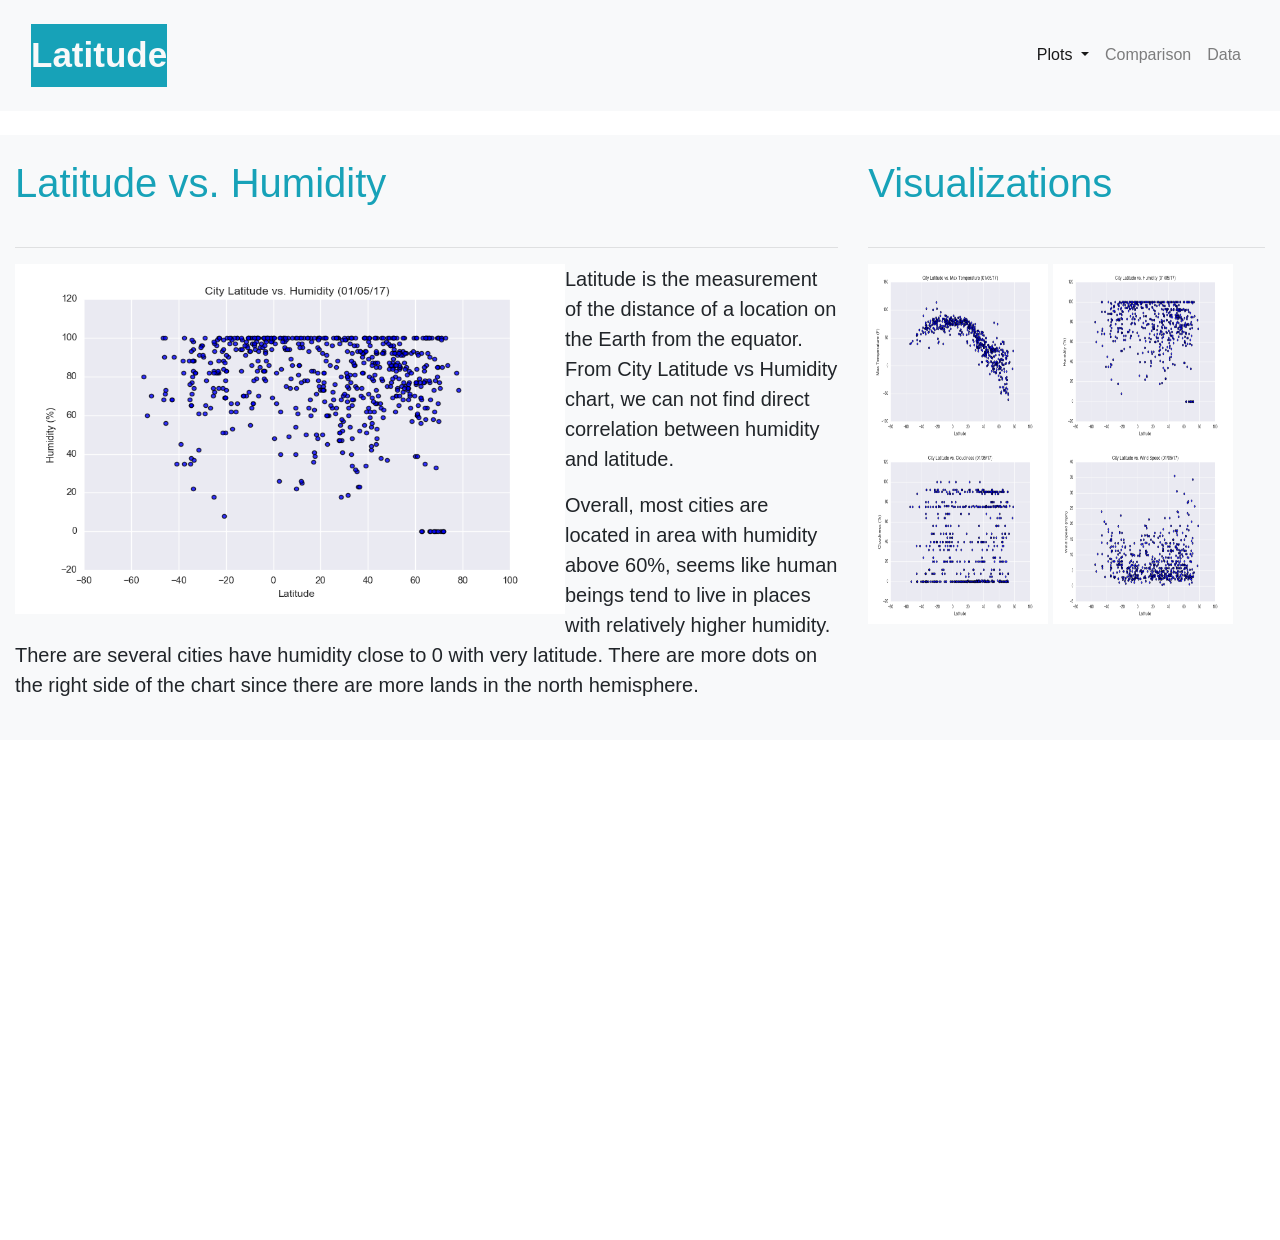
<file: HW11 Web-Visualization-Dashboard/html/Humidity_Visual.html>
<!doctype html>
<html lang="en">

<head>
    
    <meta charset="UTF-8">
    <meta name="viewport" content="width=device-width, initial-scale=1.0">
    <meta http-equiv="X-UA-Compatible" content="ie=edge">
    <link rel="stylesheet" href="https://stackpath.bootstrapcdn.com/bootstrap/4.1.1/css/bootstrap.min.css" integrity="sha384-WskhaSGFgHYWDcbwN70/dfYBj47jz9qbsMId/iRN3ewGhXQFZCSftd1LZCfmhktB"
        crossorigin="anonymous">

	<style>
	
	.navbar-brand
		{
		font-family: 'Lato', sans-serif;
		color:grey;
		font-size: 35px;
		margin: 0px;
		}
	
	.image-select
	{
		  border: 2px solid #41A2FF;
		  margin: 2px;
		  padding:2px;
	}
	.image-normal
	{
		  border: 2px solid white;
		  margin: 2px;
		  padding:2px;
	}

	</style>
	<title>Humidity</title>
	
</head>	  
<body>
	<!-- NAVBAR WITH DROPDOWN -->
	<nav class="navbar navbar-expand-sm navbar-light bg-light mb-4 py-4">
		<div class="container-fluid">
			<a class="navbar-brand bg-info text-light" href="../landing.html"><strong>Latitude</strong></a>

			<button class="navbar-toggler" data-toggle="collapse" data-target="#navbarNav">
					<span class="navbar-toggler-icon"></span>
				</button>

			<div class="collapse navbar-collapse" id="navbarNav">
				<ul class="navbar-nav ml-auto">
					
					<li class="nav-item dropdown active">
						<a class="nav-link dropdown-toggle" href="#" id="navbarDropdown" role="button" data-toggle="dropdown">
							Plots
						</a>
						<div class="dropdown-menu" aria-labelledby="navbarDropdown">
							<a href="./Temperature_Visual.html" class="dropdown-item">Latitude vs. Max Temperature</a>
							<a href="./Humidity_Visual.html" class="dropdown-item active">Latitude vs. vs Humidity</a>
							<a href="./Cloudiness_Visual.html" class="dropdown-item">Latitude vs. vs Cloudiness</a>
							<a href="./WindSpeed_Visual.html" class="dropdown-item">Latitude vs. vs Wind Speed</a>
						</div>
					</li>

					<li class="nav-item">
						<a class="nav-link" href="./Comparison.html">Comparison</a>
					</li>
					
					<li class="nav-item">
						<a class="nav-link" href="./Data.html">Data</a>
					</li>	
				</ul>
			</div>
		</div>
	</nav>

	<!-- Contents -->
	<div class="container-fluid bg-light">
		<div class="row">
			<!-- Chart and Analysis -->
			<div class="col-sm-12 col-md-8 mb-4 bg-muted">
				<div class="panel">
					<div class="panel-header">
						<h1 class="title text-info py-4">Latitude vs. Humidity</h1>
						<hr>
					</div>
					<div class="panel-body">
						<img src="../Resources/assets/images/Fig2.png" alt="Latitude vs. Humidity" height="350" width="550" align="left">
						<p class="lead"> Latitude is the measurement of the distance of a location on the Earth from the equator. 
								From City Latitude vs Humidity chart, we can not find direct correlation between humidity and latitude.		
						</p>
						<p class="lead">
							Overall, most cities are located in area with humidity above 60%, 
							seems like human beings tend to live in places with relatively higher humidity. 
							There are several cities have humidity close to 0 with very latitude.
							There are more dots on the right side of the chart since there are more lands in the north hemisphere.
						</p>
					</div>
				</div>
			</div>
			<!-- Display total four charts -->
			<div class="col-sm-12 col-md-4 mb-4 bg-muted">
				<div class="panel">
					<div class="panel-header">
						<h1 class="title text-info py-4">Visualizations</h1>
						<hr>
					</div>
					<div class="panel-body">
						<a href="./Temperature_Visual.html"><img src="../Resources/assets/images/Fig1.png" alt="Latitude vs. Max Temperature" height="180" width="180"></a>
						<a href="./Humidity_Visual.html"><img src="../Resources/assets/images/Fig2.png" alt="Latitude vs. Humidity" height="180" width="180"></a>
						<a href="./Cloudiness_Visual.html"><img src="../Resources/assets/images/Fig3.png" alt="Latitude vs. Cloudiness" height="180" width="180"></a>
						<a href="./WindSpeed_Visual.html"><img src="../Resources/assets/images/Fig4.png" alt="Latitude vs. Wind Speed" height="180" width="180"></a>
					</div>
				</div>
			</div>
		</div>
	</div>
	
	<!-- Other Reference -->
	<div style="margin-top:500px;"></div>

	<script src="https://code.jquery.com/jquery-3.3.1.slim.min.js" integrity="sha384-q8i/X+965DzO0rT7abK41JStQIAqVgRVzpbzo5smXKp4YfRvH+8abtTE1Pi6jizo"
		crossorigin="anonymous"></script>
	<script src="https://cdnjs.cloudflare.com/ajax/libs/popper.js/1.14.3/umd/popper.min.js" integrity="sha384-ZMP7rVo3mIykV+2+9J3UJ46jBk0WLaUAdn689aCwoqbBJiSnjAK/l8WvCWPIPm49"
		crossorigin="anonymous"></script>
	<script src="https://stackpath.bootstrapcdn.com/bootstrap/4.1.1/js/bootstrap.min.js" integrity="sha384-smHYKdLADwkXOn1EmN1qk/HfnUcbVRZyYmZ4qpPea6sjB/pTJ0euyQp0Mk8ck+5T"
		crossorigin="anonymous"></script>

</body>
	
</html>
</file>
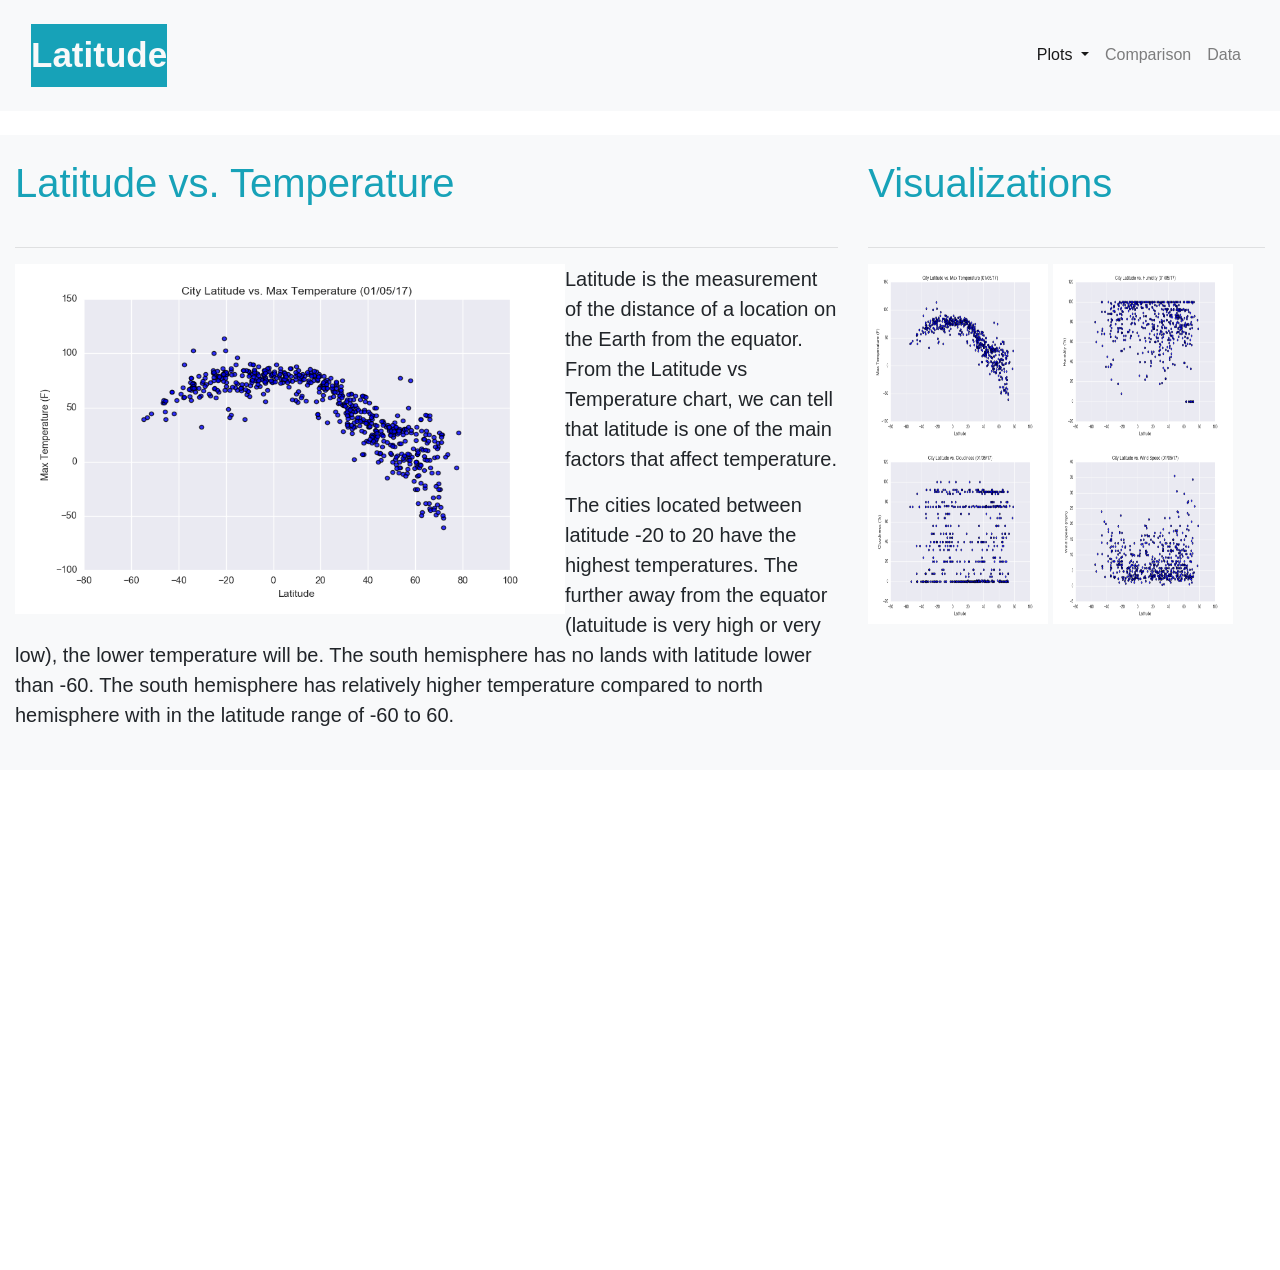
<file: HW11 Web-Visualization-Dashboard/html/Temperature_Visual.html>
<!doctype html>
<html lang="en">

<head>
    
    <meta charset="UTF-8">
    <meta name="viewport" content="width=device-width, initial-scale=1.0">
    <meta http-equiv="X-UA-Compatible" content="ie=edge">
    <link rel="stylesheet" href="https://stackpath.bootstrapcdn.com/bootstrap/4.1.1/css/bootstrap.min.css" integrity="sha384-WskhaSGFgHYWDcbwN70/dfYBj47jz9qbsMId/iRN3ewGhXQFZCSftd1LZCfmhktB"
        crossorigin="anonymous">

	<style>
	
	.navbar-brand
		{
		font-family: 'Lato', sans-serif;
		color:grey;
		font-size: 35px;
		margin: 0px;
		}
	
	.image-select
	{
		  border: 2px solid #41A2FF;
		  margin: 2px;
		  padding:2px;
	}
	.image-normal
	{
		  border: 2px solid white;
		  margin: 2px;
		  padding:2px;
	}

	</style>
	<title>Temperature</title>
	
</head>	  
<body>
	<!-- NAVBAR WITH DROPDOWN -->
	<nav class="navbar navbar-expand-sm navbar-light bg-light mb-4 py-4">
		<div class="container-fluid">
			<a class="navbar-brand bg-info text-light" href="../landing.html"><strong>Latitude</strong></a>

			<button class="navbar-toggler" data-toggle="collapse" data-target="#navbarNav">
					<span class="navbar-toggler-icon"></span>
				</button>

			<div class="collapse navbar-collapse" id="navbarNav">
				<ul class="navbar-nav ml-auto">
					
					<li class="nav-item dropdown active">
						<a class="nav-link dropdown-toggle" href="#" id="navbarDropdown" role="button" data-toggle="dropdown">
							Plots
						</a>
						<div class="dropdown-menu" aria-labelledby="navbarDropdown">
							<a href="./Temperature_Visual.html" class="dropdown-item active">Latitude vs. Max Temperature</a>
							<a href="./Humidity_Visual.html" class="dropdown-item">Latitude vs. vs Humidity</a>
							<a href="./Cloudiness_Visual.html" class="dropdown-item">Latitude vs. vs Cloudiness</a>
							<a href="./WindSpeed_Visual.html" class="dropdown-item">Latitude vs. vs Wind Speed</a>
						</div>
					</li>

					<li class="nav-item">
						<a class="nav-link" href="./Comparison.html">Comparison</a>
					</li>
					
					<li class="nav-item">
						<a class="nav-link" href="./Data.html">Data</a>
					</li>	
				</ul>
			</div>
		</div>
	</nav>

	<!-- Contents -->
	<div class="container-fluid bg-light">
		<div class="row">
			<!-- Chart and Analysis -->
			<div class="col-sm-12 col-md-8 mb-4 bg-muted">
				<div class="panel">
					<div class="panel-header">
						<h1 class="title text-info py-4">Latitude vs. Temperature</h1>
						<hr>
					</div>
					<div class="panel-body">
						<img src="../Resources/assets/images/Fig1.png" alt="Latitude vs. Max Temperature" height="350" width="550" align="left">
						<p class="lead"> Latitude is the measurement of the distance of a location on the Earth from the equator. 
								From the Latitude vs Temperature chart, we can tell that latitude is one of the main factors that affect temperature.		
						</p>
						<p class="lead">
							The cities located between latitude -20 to 20 have the highest temperatures. 
							The further away from the equator (latuitude is very high or very low), the lower temperature will be.  
							The south hemisphere has no lands with latitude lower than -60. 
							The south hemisphere has relatively higher temperature compared to north hemisphere with in the latitude range of -60 to 60. 
						</p>
					</div>
				</div>
			</div>
			<!-- Display total four charts -->
			<div class="col-sm-12 col-md-4 mb-4 bg-muted">
				<div class="panel">
					<div class="panel-header">
						<h1 class="title text-info py-4">Visualizations</h1>
						<hr>
					</div>
					<div class="panel-body">
						<a href="./Temperature_Visual.html"><img src="../Resources/assets/images/Fig1.png" alt="Latitude vs. Max Temperature" height="180" width="180"></a>
						<a href="./Humidity_Visual.html"><img src="../Resources/assets/images/Fig2.png" alt="Latitude vs. Humidity" height="180" width="180"></a>
						<a href="./Cloudiness_Visual.html"><img src="../Resources/assets/images/Fig3.png" alt="Latitude vs. Cloudiness" height="180" width="180"></a>
						<a href="./WindSpeed_Visual.html"><img src="../Resources/assets/images/Fig4.png" alt="Latitude vs. Wind Speed" height="180" width="180"></a>
					</div>
				</div>
			</div>
		</div>
	</div>

	<!-- Other Reference -->
    <div style="margin-top:500px;"></div>

    <script src="https://code.jquery.com/jquery-3.3.1.slim.min.js" integrity="sha384-q8i/X+965DzO0rT7abK41JStQIAqVgRVzpbzo5smXKp4YfRvH+8abtTE1Pi6jizo"
        crossorigin="anonymous"></script>
    <script src="https://cdnjs.cloudflare.com/ajax/libs/popper.js/1.14.3/umd/popper.min.js" integrity="sha384-ZMP7rVo3mIykV+2+9J3UJ46jBk0WLaUAdn689aCwoqbBJiSnjAK/l8WvCWPIPm49"
        crossorigin="anonymous"></script>
    <script src="https://stackpath.bootstrapcdn.com/bootstrap/4.1.1/js/bootstrap.min.js" integrity="sha384-smHYKdLADwkXOn1EmN1qk/HfnUcbVRZyYmZ4qpPea6sjB/pTJ0euyQp0Mk8ck+5T"
        crossorigin="anonymous"></script>

</body>
 
</html>
</file>
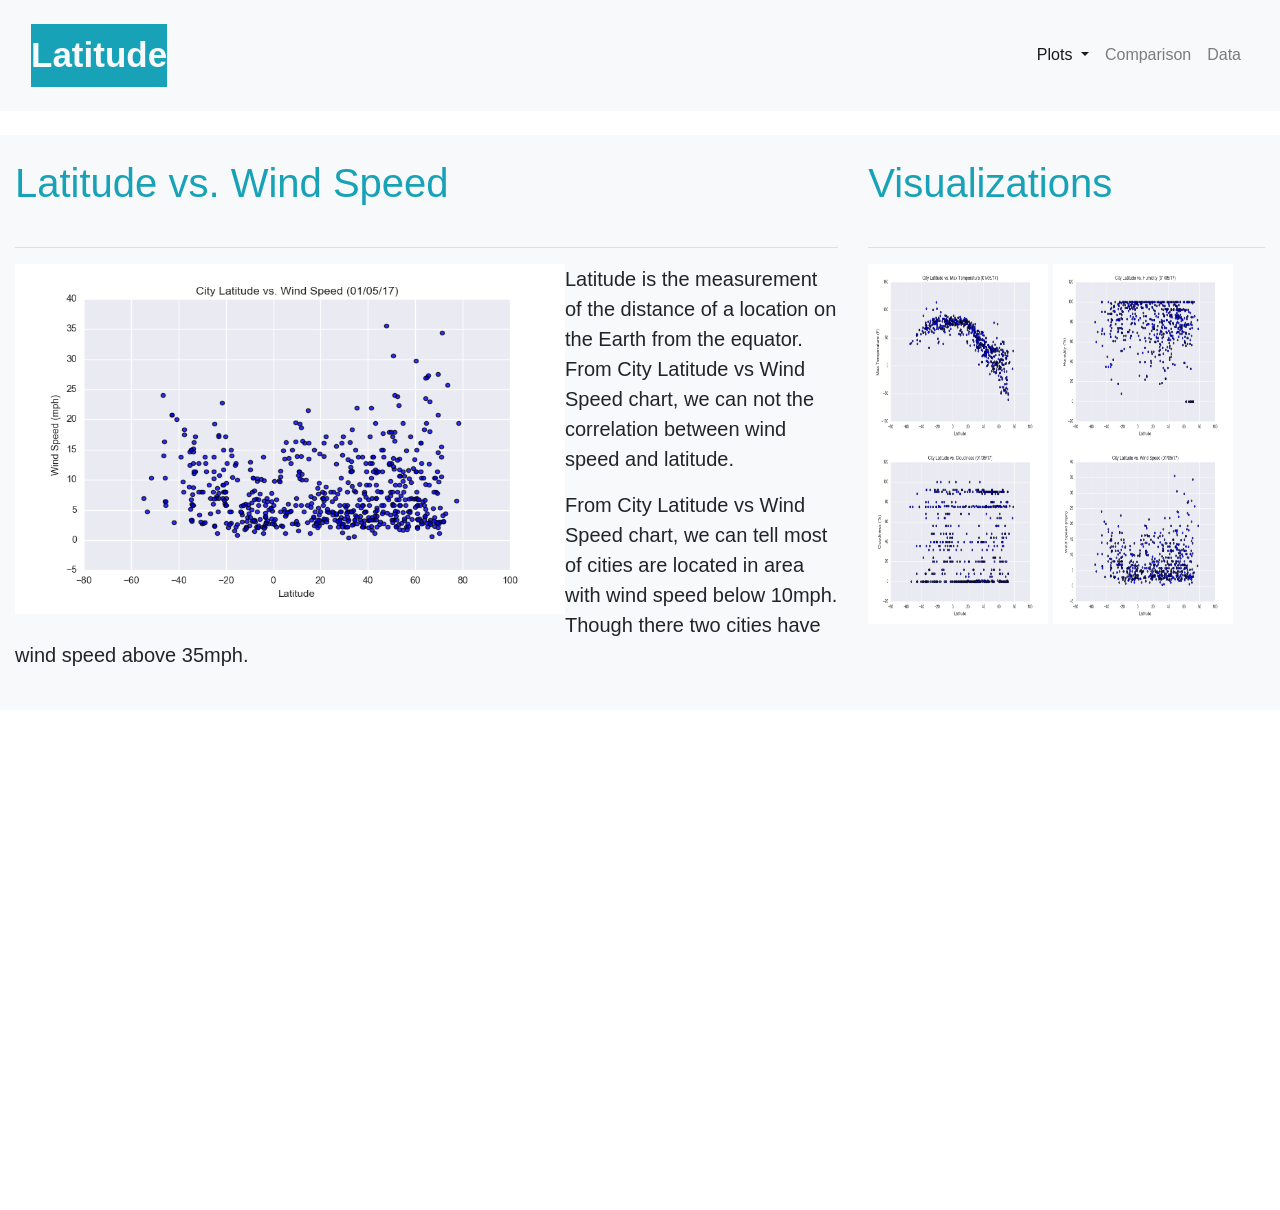
<file: HW11 Web-Visualization-Dashboard/html/WindSpeed_Visual.html>
<!doctype html>
<html lang="en">

<head>
    
    <meta charset="UTF-8">
    <meta name="viewport" content="width=device-width, initial-scale=1.0">
    <meta http-equiv="X-UA-Compatible" content="ie=edge">
    <link rel="stylesheet" href="https://stackpath.bootstrapcdn.com/bootstrap/4.1.1/css/bootstrap.min.css" integrity="sha384-WskhaSGFgHYWDcbwN70/dfYBj47jz9qbsMId/iRN3ewGhXQFZCSftd1LZCfmhktB"
        crossorigin="anonymous">

	<style>
	
	.navbar-brand
		{
		font-family: 'Lato', sans-serif;
		color:grey;
		font-size: 35px;
		margin: 0px;
		}
	
	.image-select
	{
		  border: 2px solid #41A2FF;
		  margin: 2px;
		  padding:2px;
	}
	.image-normal
	{
		  border: 2px solid white;
		  margin: 2px;
		  padding:2px;
	}

	</style>
	<title>Wind Speed</title>
	
</head>	  
<body>
	<!-- NAVBAR WITH DROPDOWN -->
	<nav class="navbar navbar-expand-sm navbar-light bg-light mb-4 py-4">
		<div class="container-fluid">
			<a class="navbar-brand bg-info text-light" href="../landing.html"><strong>Latitude</strong></a>

			<button class="navbar-toggler" data-toggle="collapse" data-target="#navbarNav">
					<span class="navbar-toggler-icon"></span>
				</button>

			<div class="collapse navbar-collapse" id="navbarNav">
				<ul class="navbar-nav ml-auto">
					
					<li class="nav-item dropdown active">
						<a class="nav-link dropdown-toggle" href="#" id="navbarDropdown" role="button" data-toggle="dropdown">
							Plots
						</a>
						<div class="dropdown-menu" aria-labelledby="navbarDropdown">
							<a href="./Temperature_Visual.html" class="dropdown-item">Latitude vs. Max Temperature</a>
							<a href="./Humidity_Visual.html" class="dropdown-item">Latitude vs. vs Humidity</a>
							<a href="./Cloudiness_Visual.html" class="dropdown-item">Latitude vs. vs Cloudiness</a>
							<a href="./WindSpeed_Visual.html" class="dropdown-item active">Latitude vs. vs Wind Speed</a>
						</div>
					</li>

					<li class="nav-item">
						<a class="nav-link" href="./Comparison.html">Comparison</a>
					</li>
					
					<li class="nav-item">
						<a class="nav-link" href="./Data.html">Data</a>
					</li>	
				</ul>
			</div>
		</div>
	</nav>

	<!-- Contents -->
	<div class="container-fluid bg-light">
		<div class="row">
			<!-- Chart and Analysis -->
			<div class="col-sm-12 col-md-8 mb-4 bg-muted">
				<div class="panel">
					<div class="panel-header">
						<h1 class="title text-info py-4">Latitude vs. Wind Speed</h1>
						<hr>
					</div>
					<div class="panel-body">
						<img src="../Resources/assets/images/Fig4.png" alt="Latitude vs. Wind Speed" height="350" width="550" align="left">
						<p class="lead"> Latitude is the measurement of the distance of a location on the Earth from the equator. 
								From City Latitude vs Wind Speed chart, we can not the correlation between wind speed and latitude.		
						</p>
						<p class="lead">
								From City Latitude vs Wind Speed chart, we can tell most of cities are located in area with wind speed below 10mph. 
								Though there two cities have wind speed above 35mph. 
						</p>
					</div>
				</div>
			</div>
			<!-- Display total four charts -->
			<div class="col-sm-12 col-md-4 mb-4 bg-muted">
				<div class="panel">
					<div class="panel-header">
						<h1 class="title text-info py-4">Visualizations</h1>
						<hr>
					</div>
					<div class="panel-body">
						<a href="./Temperature_Visual.html"><img src="../Resources/assets/images/Fig1.png" alt="Latitude vs. Max Temperature" height="180" width="180"></a>
						<a href="./Humidity_Visual.html"><img src="../Resources/assets/images/Fig2.png" alt="Latitude vs. Humidity" height="180" width="180"></a>
						<a href="./Cloudiness_Visual.html"><img src="../Resources/assets/images/Fig3.png" alt="Latitude vs. Cloudiness" height="180" width="180"></a>
						<a href="./WindSpeed_Visual.html"><img src="../Resources/assets/images/Fig4.png" alt="Latitude vs. Wind Speed" height="180" width="180"></a>
					</div>
				</div>
			</div>
		</div>
	</div>
	
	<!-- Other Reference -->
	<div style="margin-top:500px;"></div>

	<script src="https://code.jquery.com/jquery-3.3.1.slim.min.js" integrity="sha384-q8i/X+965DzO0rT7abK41JStQIAqVgRVzpbzo5smXKp4YfRvH+8abtTE1Pi6jizo"
		crossorigin="anonymous"></script>
	<script src="https://cdnjs.cloudflare.com/ajax/libs/popper.js/1.14.3/umd/popper.min.js" integrity="sha384-ZMP7rVo3mIykV+2+9J3UJ46jBk0WLaUAdn689aCwoqbBJiSnjAK/l8WvCWPIPm49"
		crossorigin="anonymous"></script>
	<script src="https://stackpath.bootstrapcdn.com/bootstrap/4.1.1/js/bootstrap.min.js" integrity="sha384-smHYKdLADwkXOn1EmN1qk/HfnUcbVRZyYmZ4qpPea6sjB/pTJ0euyQp0Mk8ck+5T"
		crossorigin="anonymous"></script>

</body>
	
</html>
</file>
